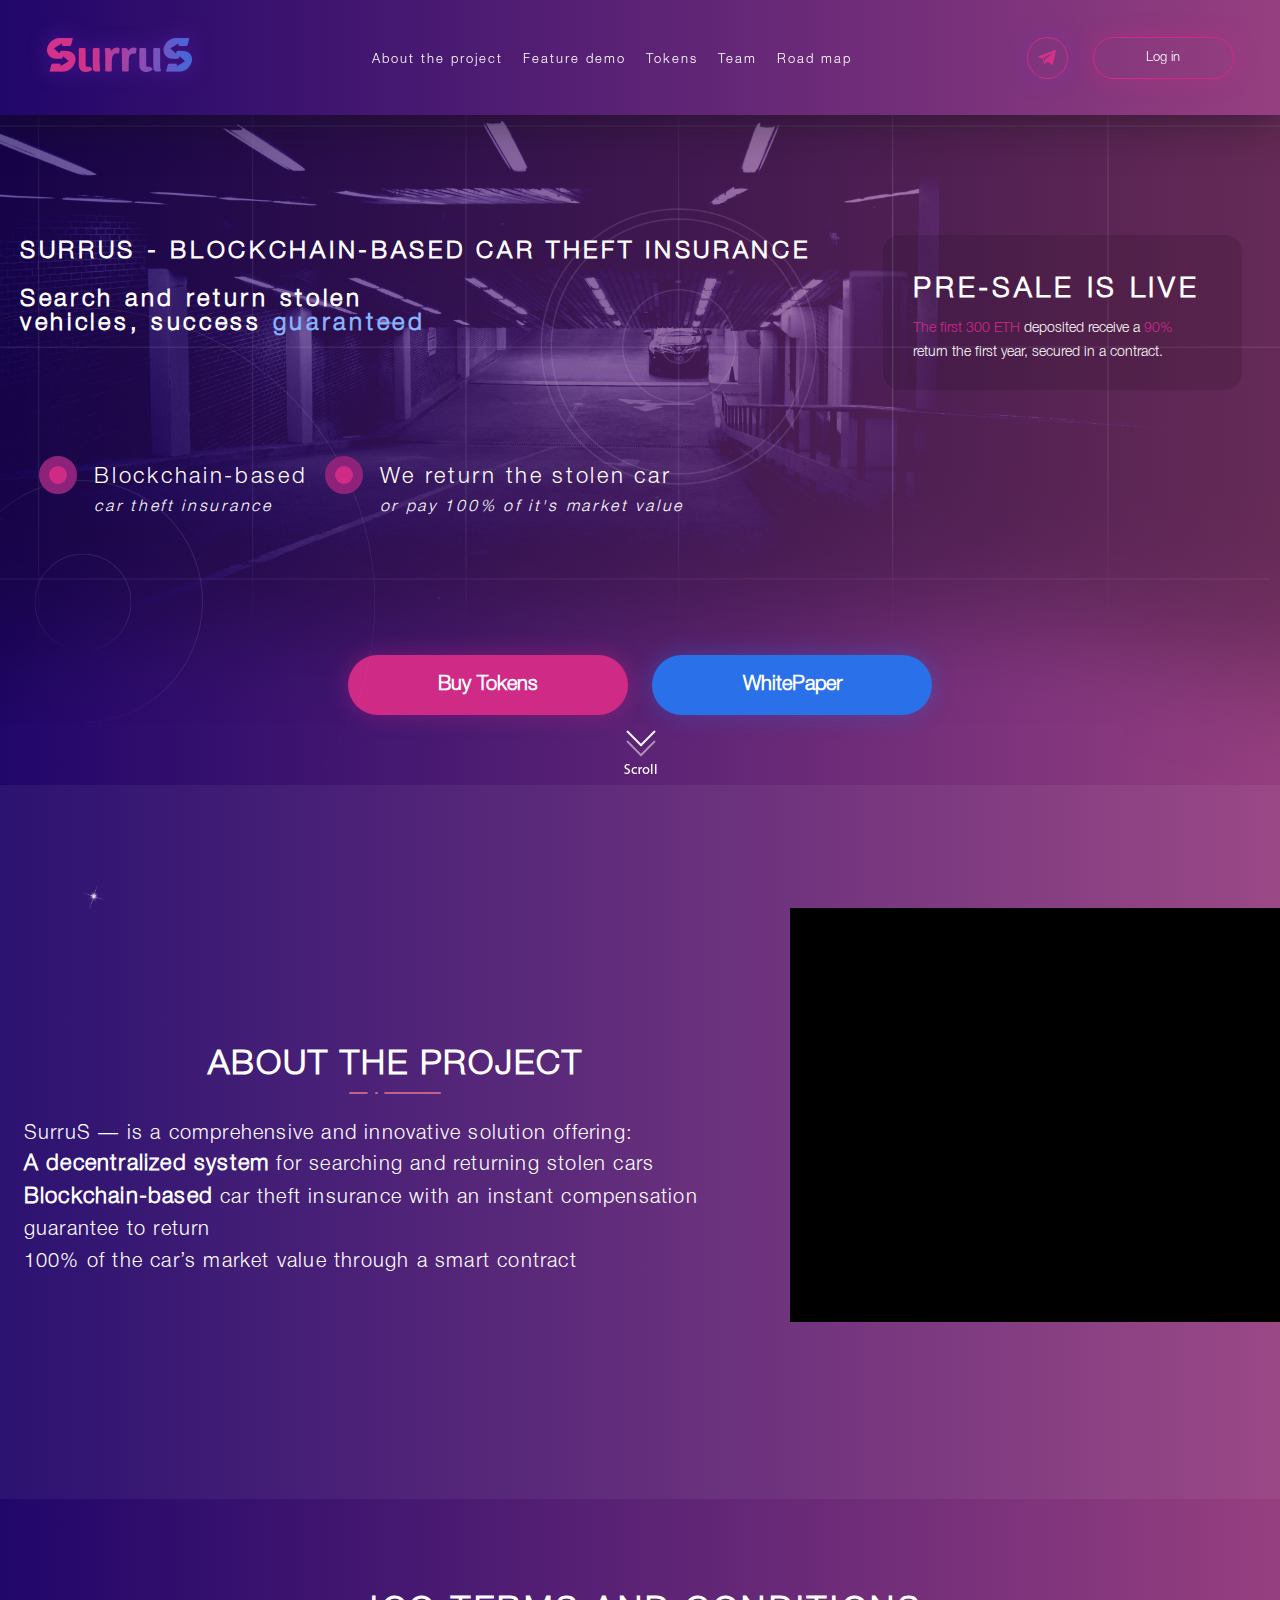
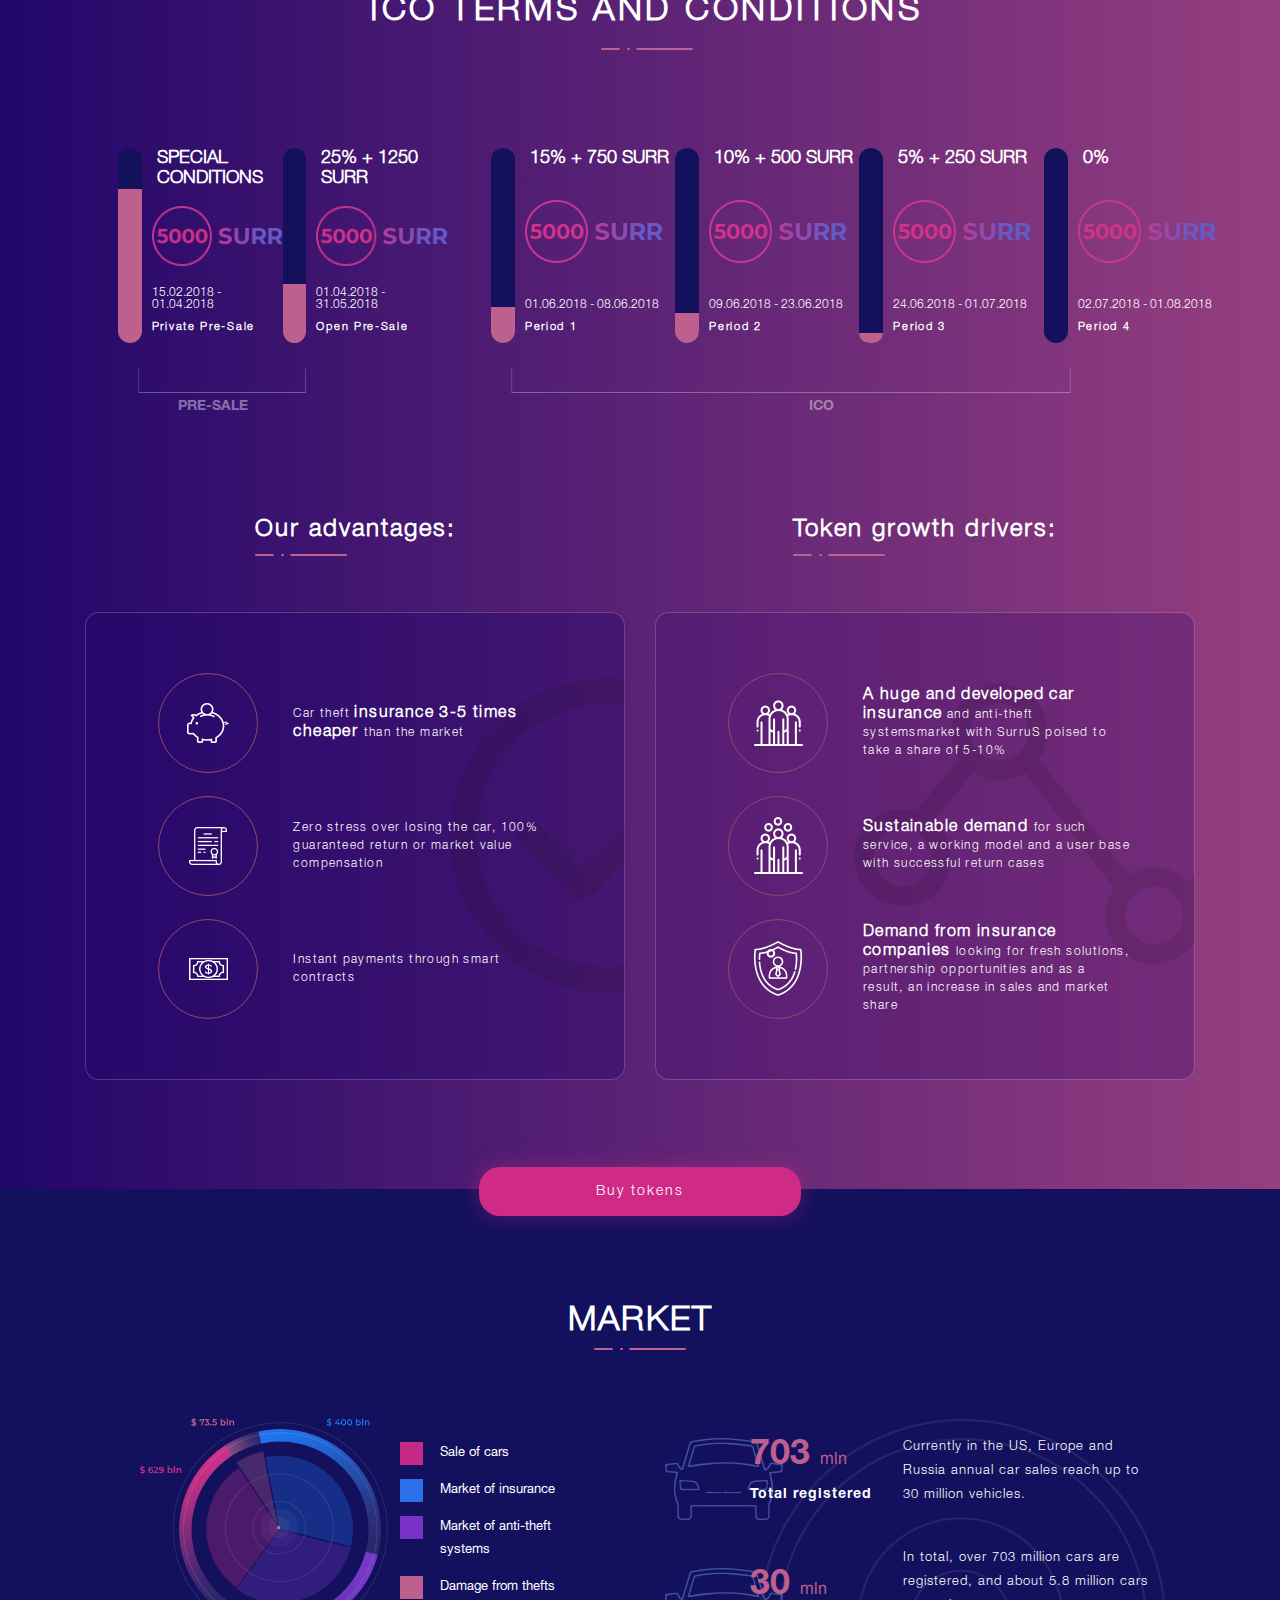
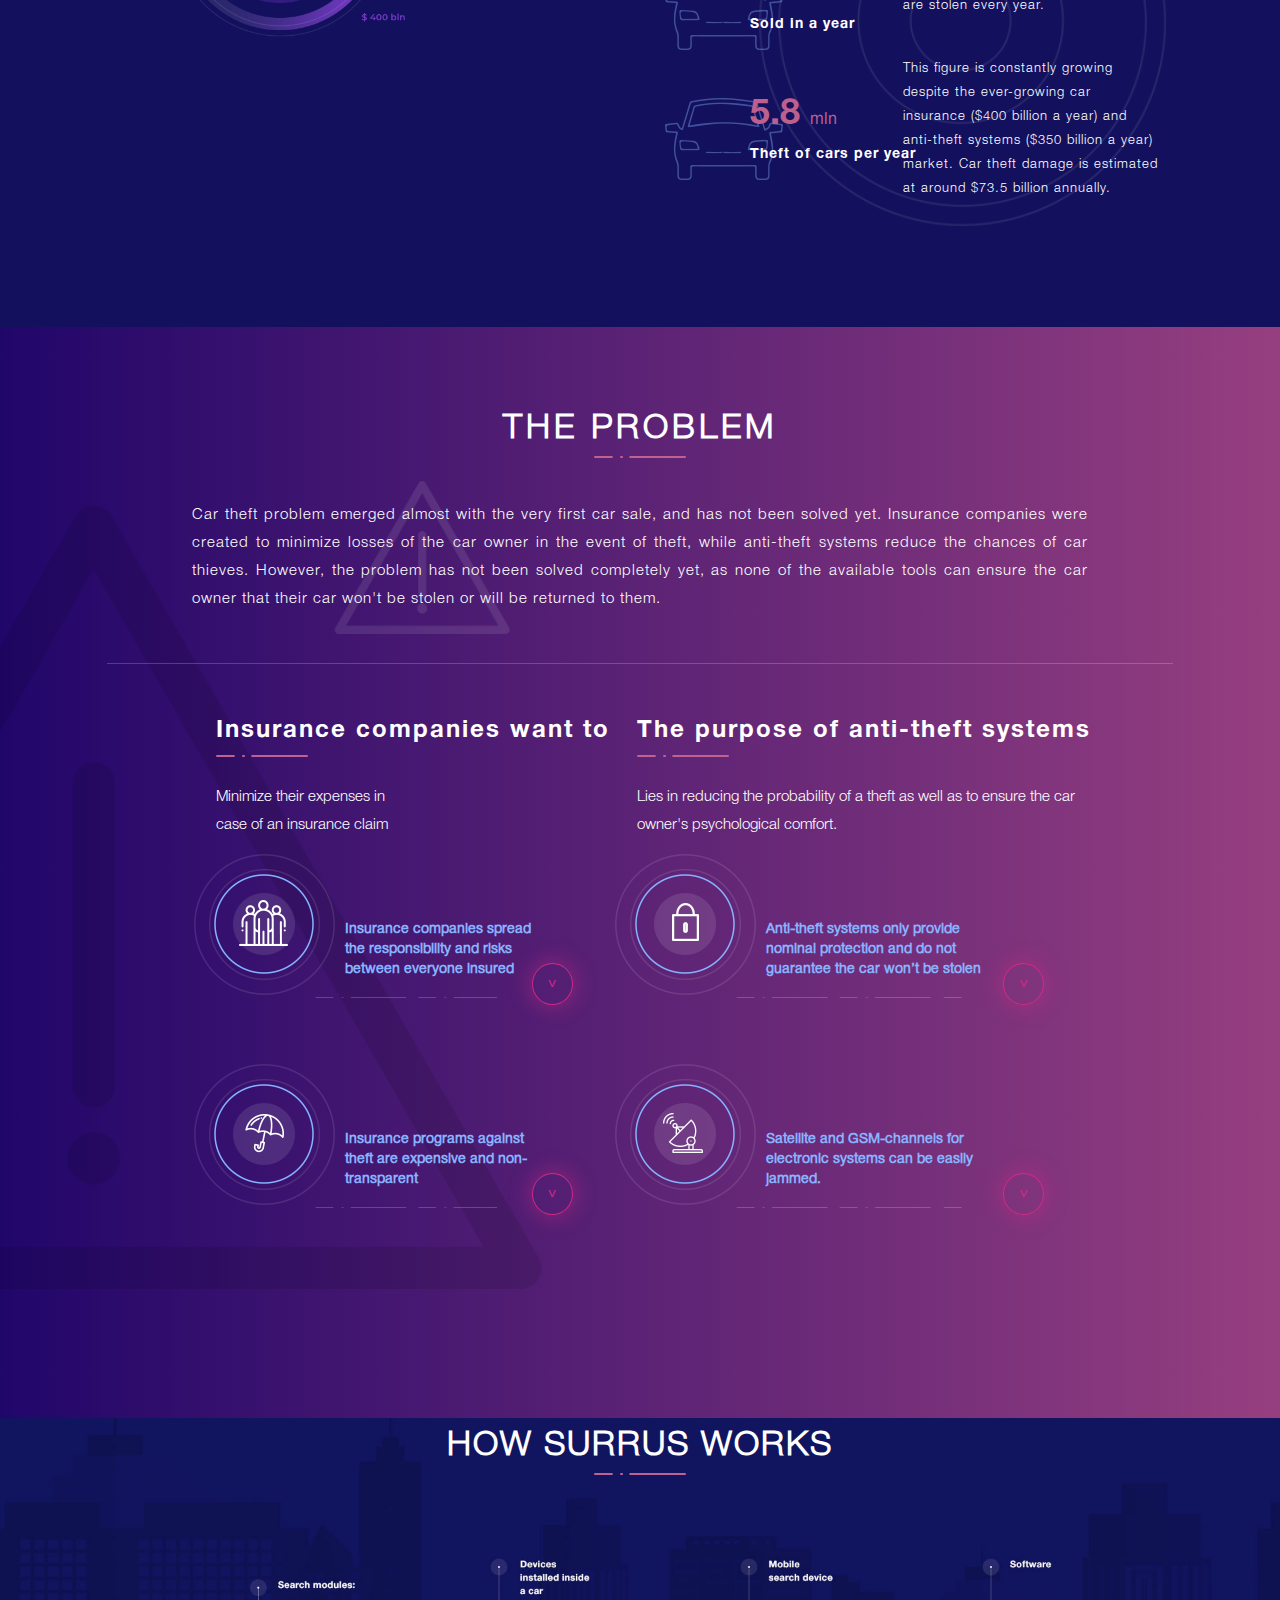
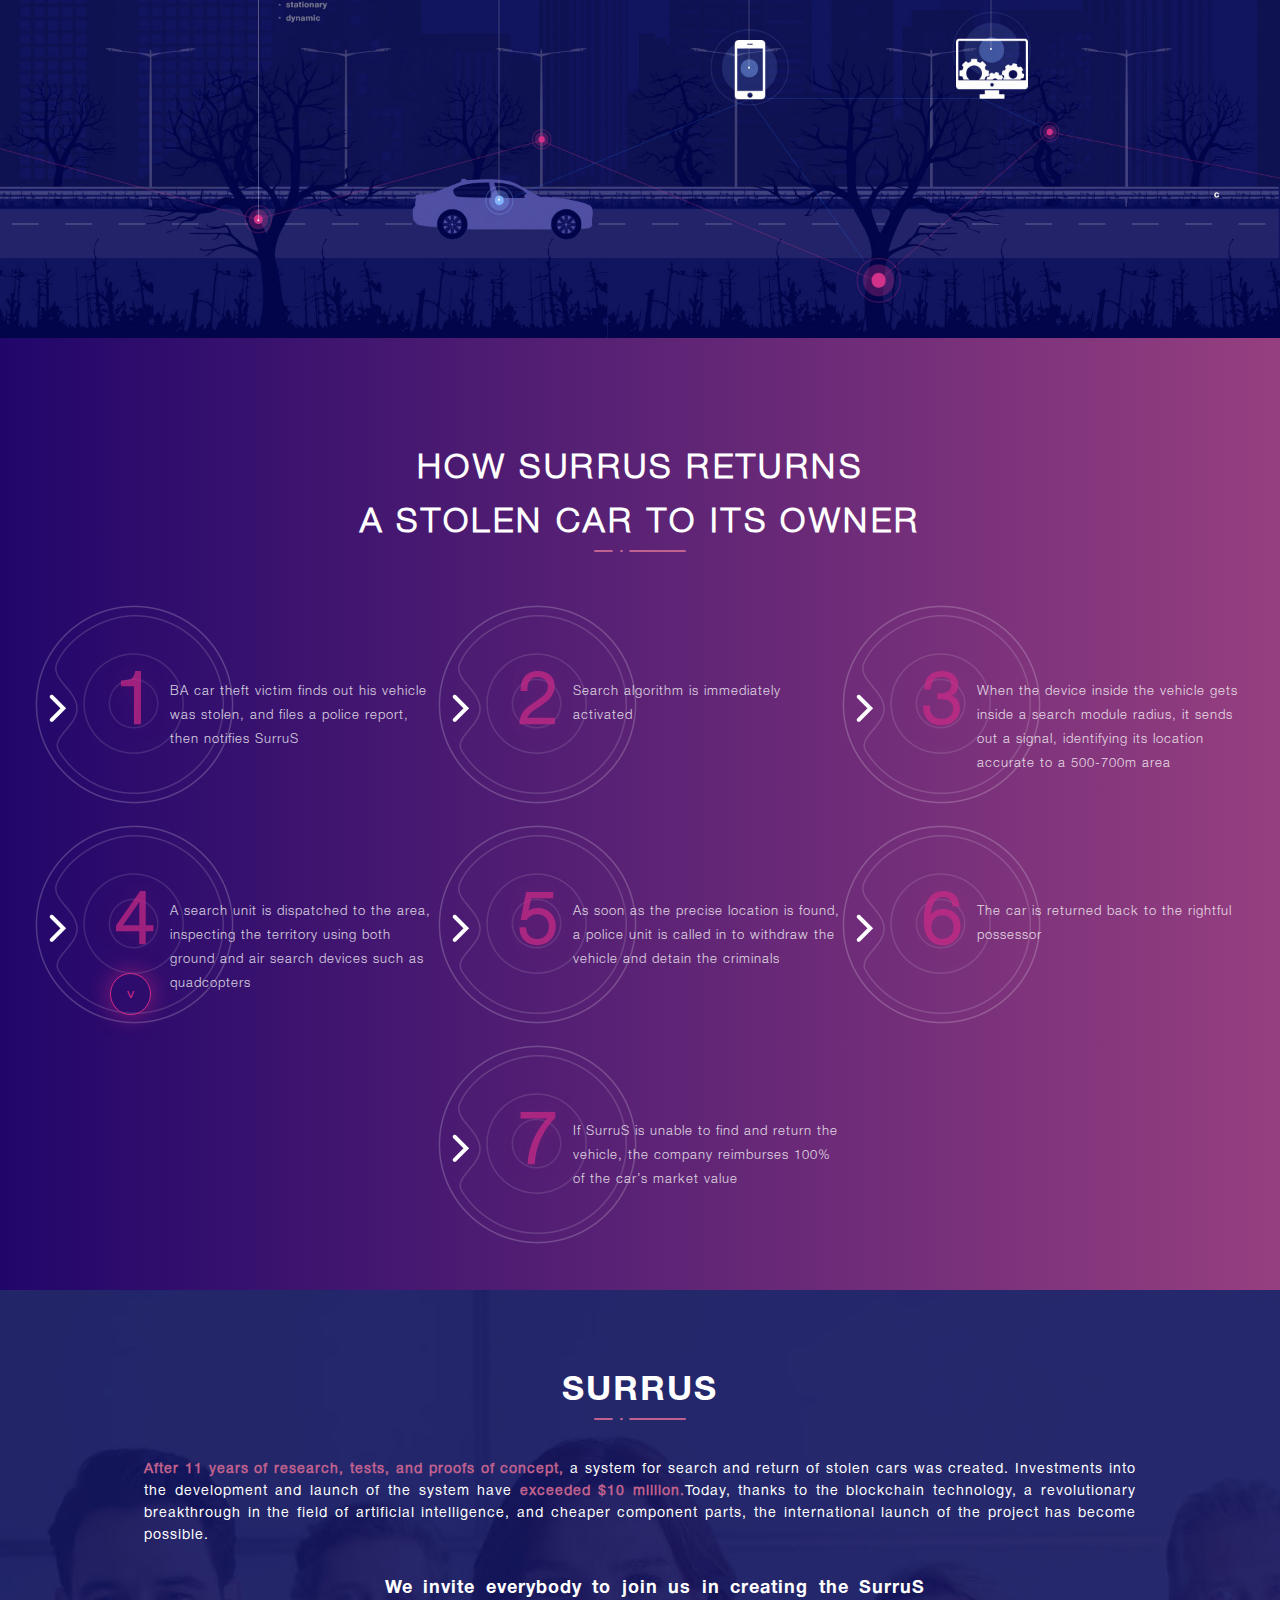
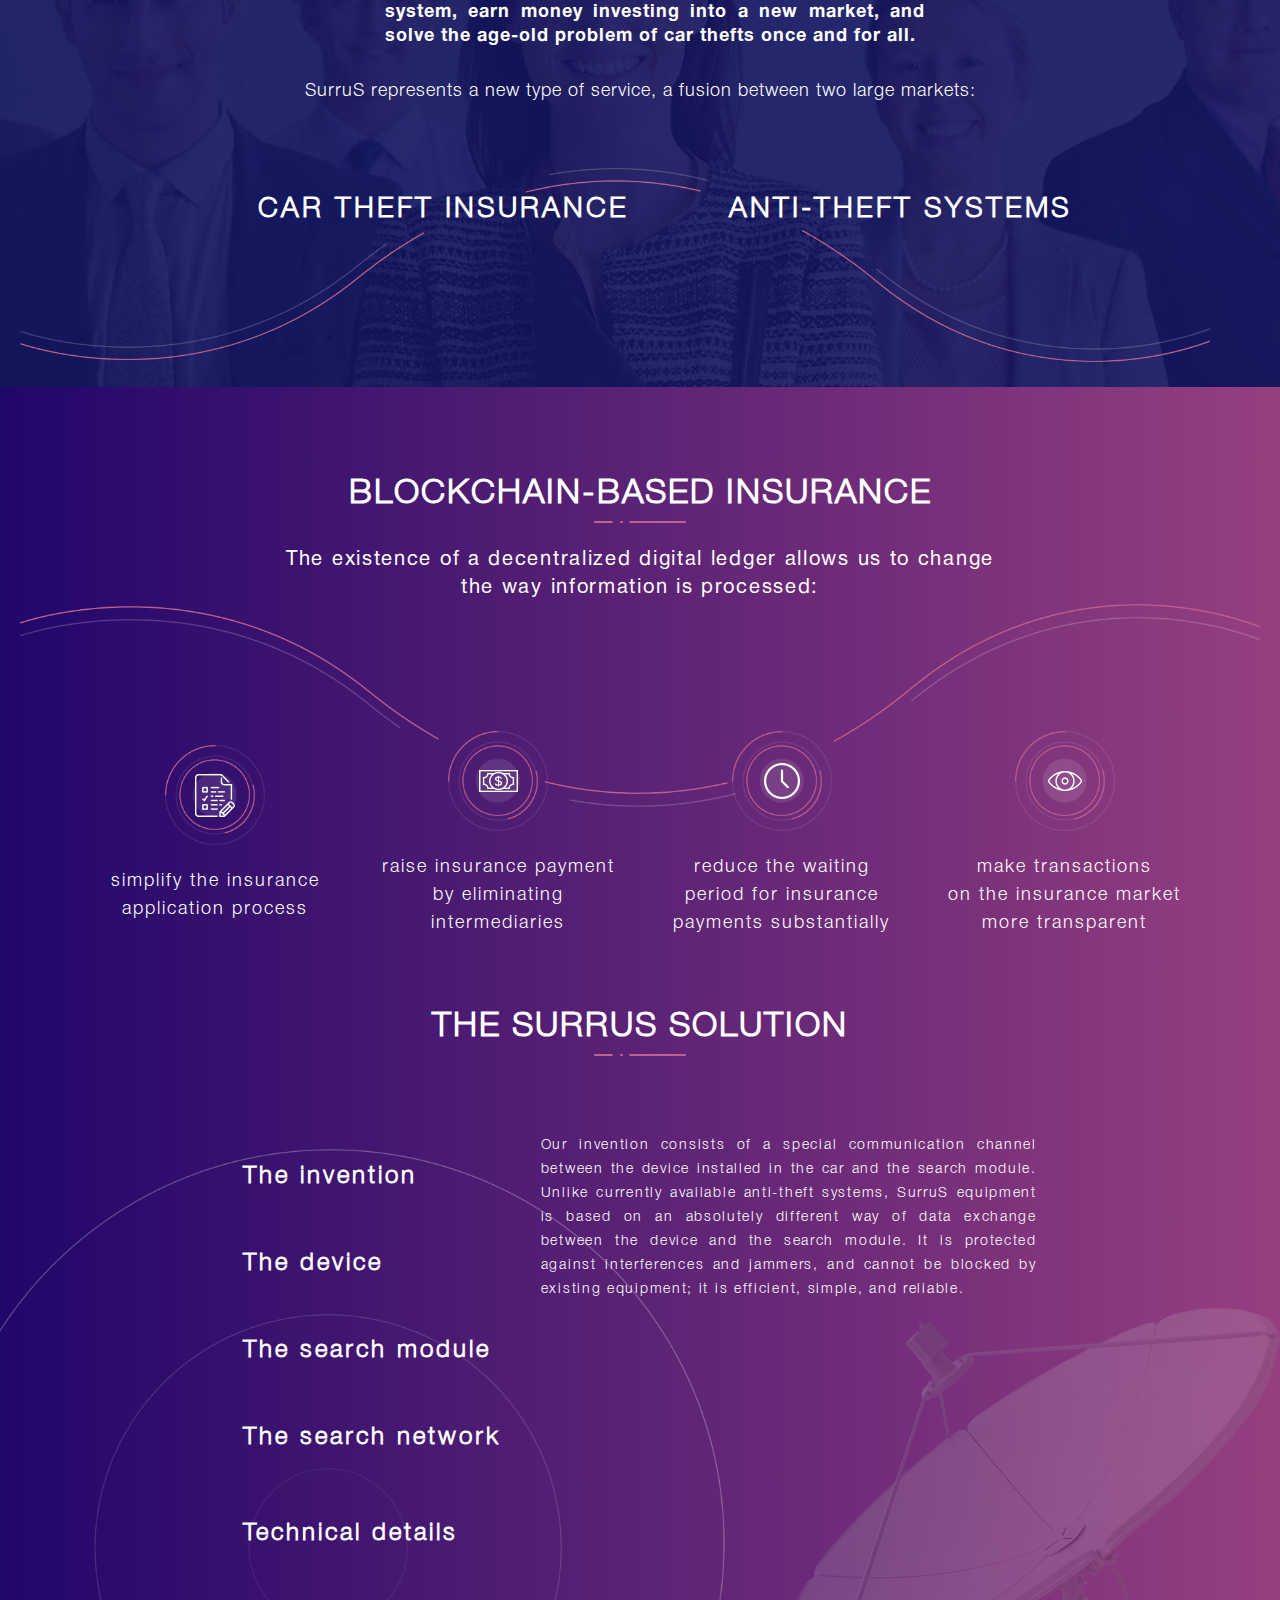
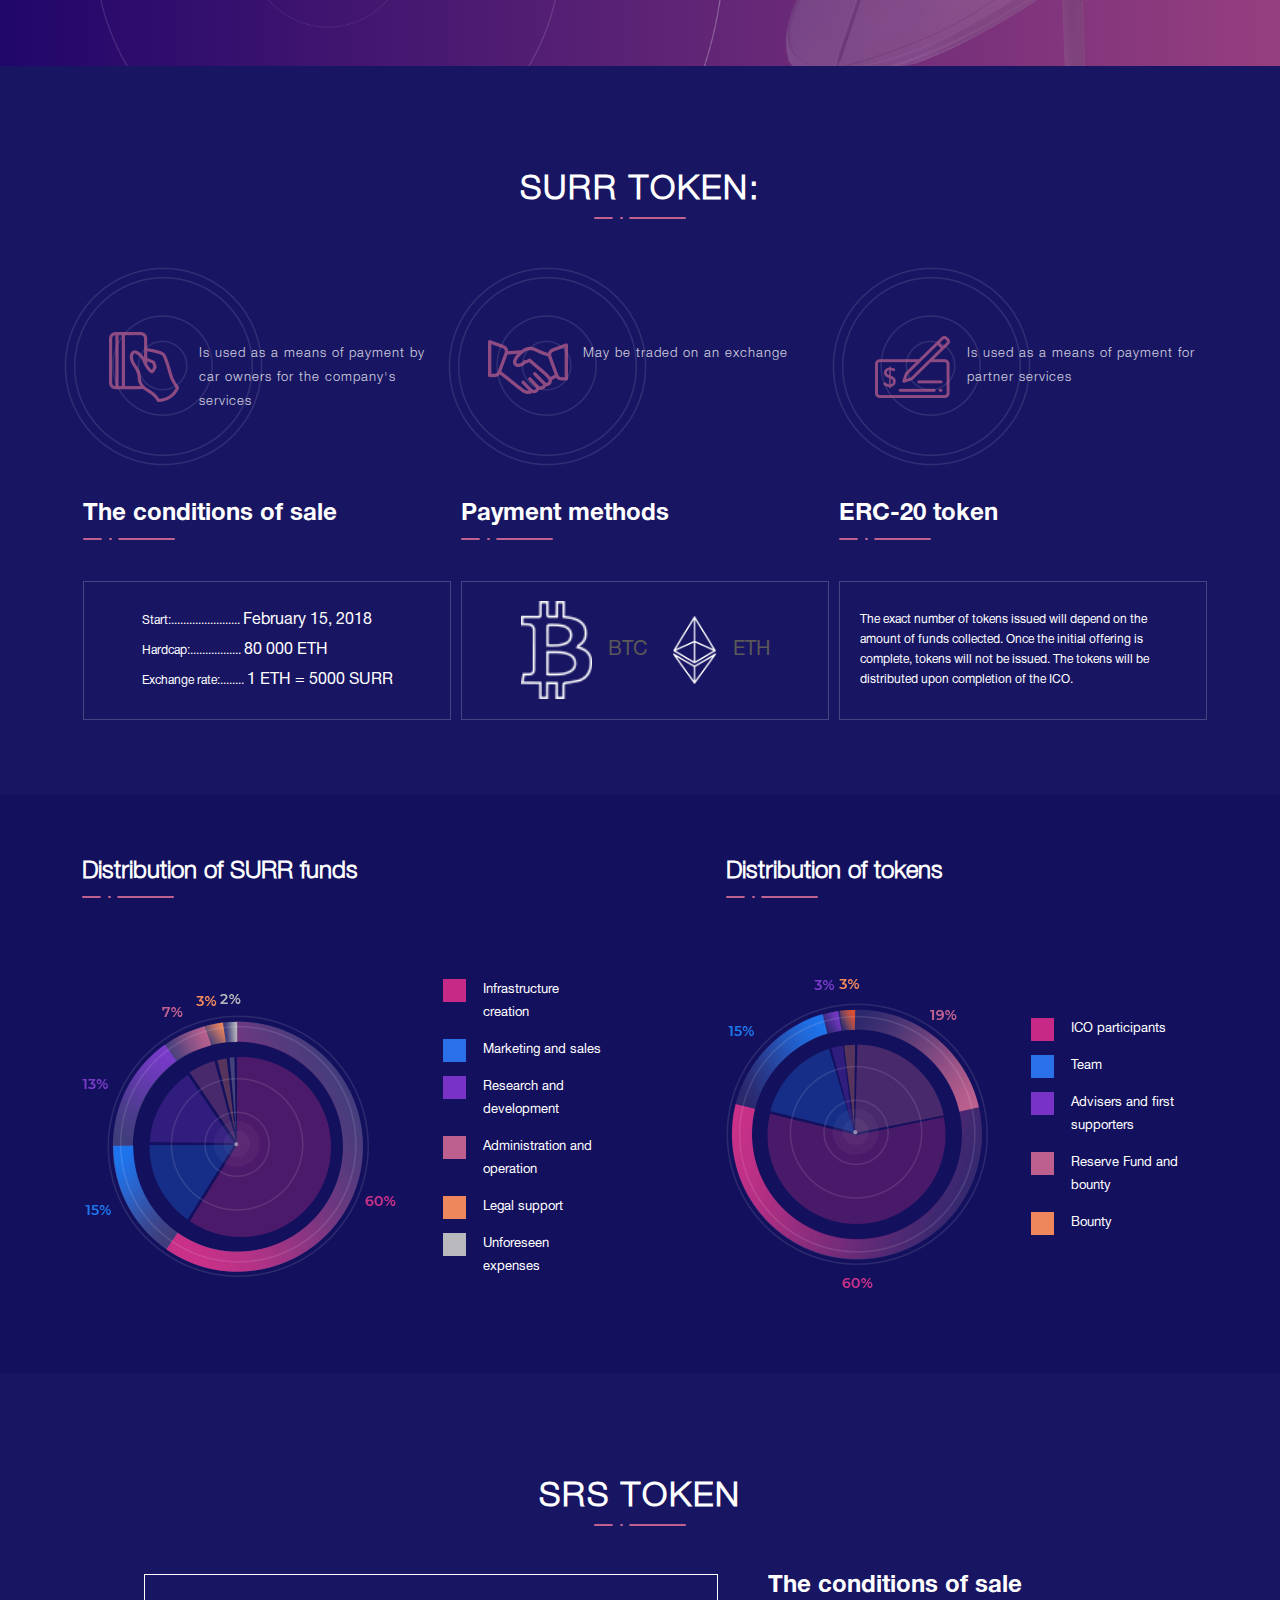
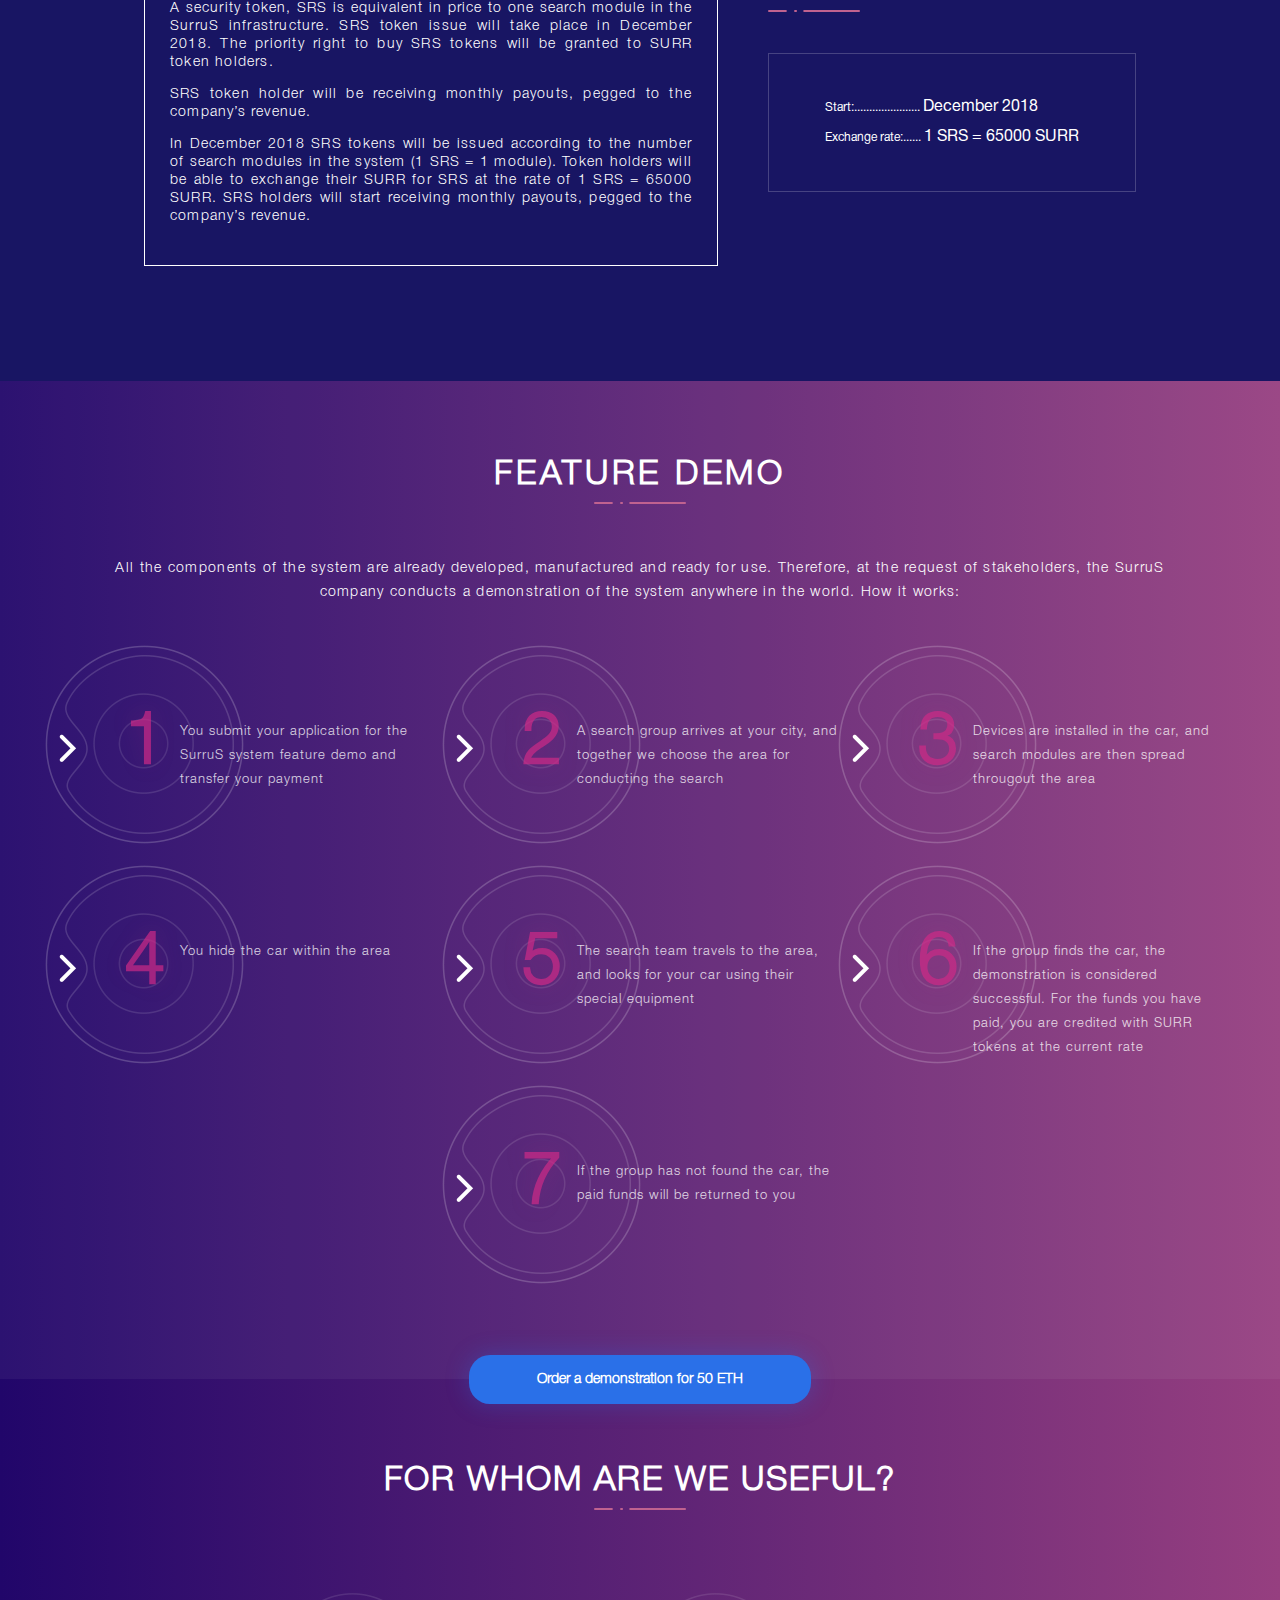
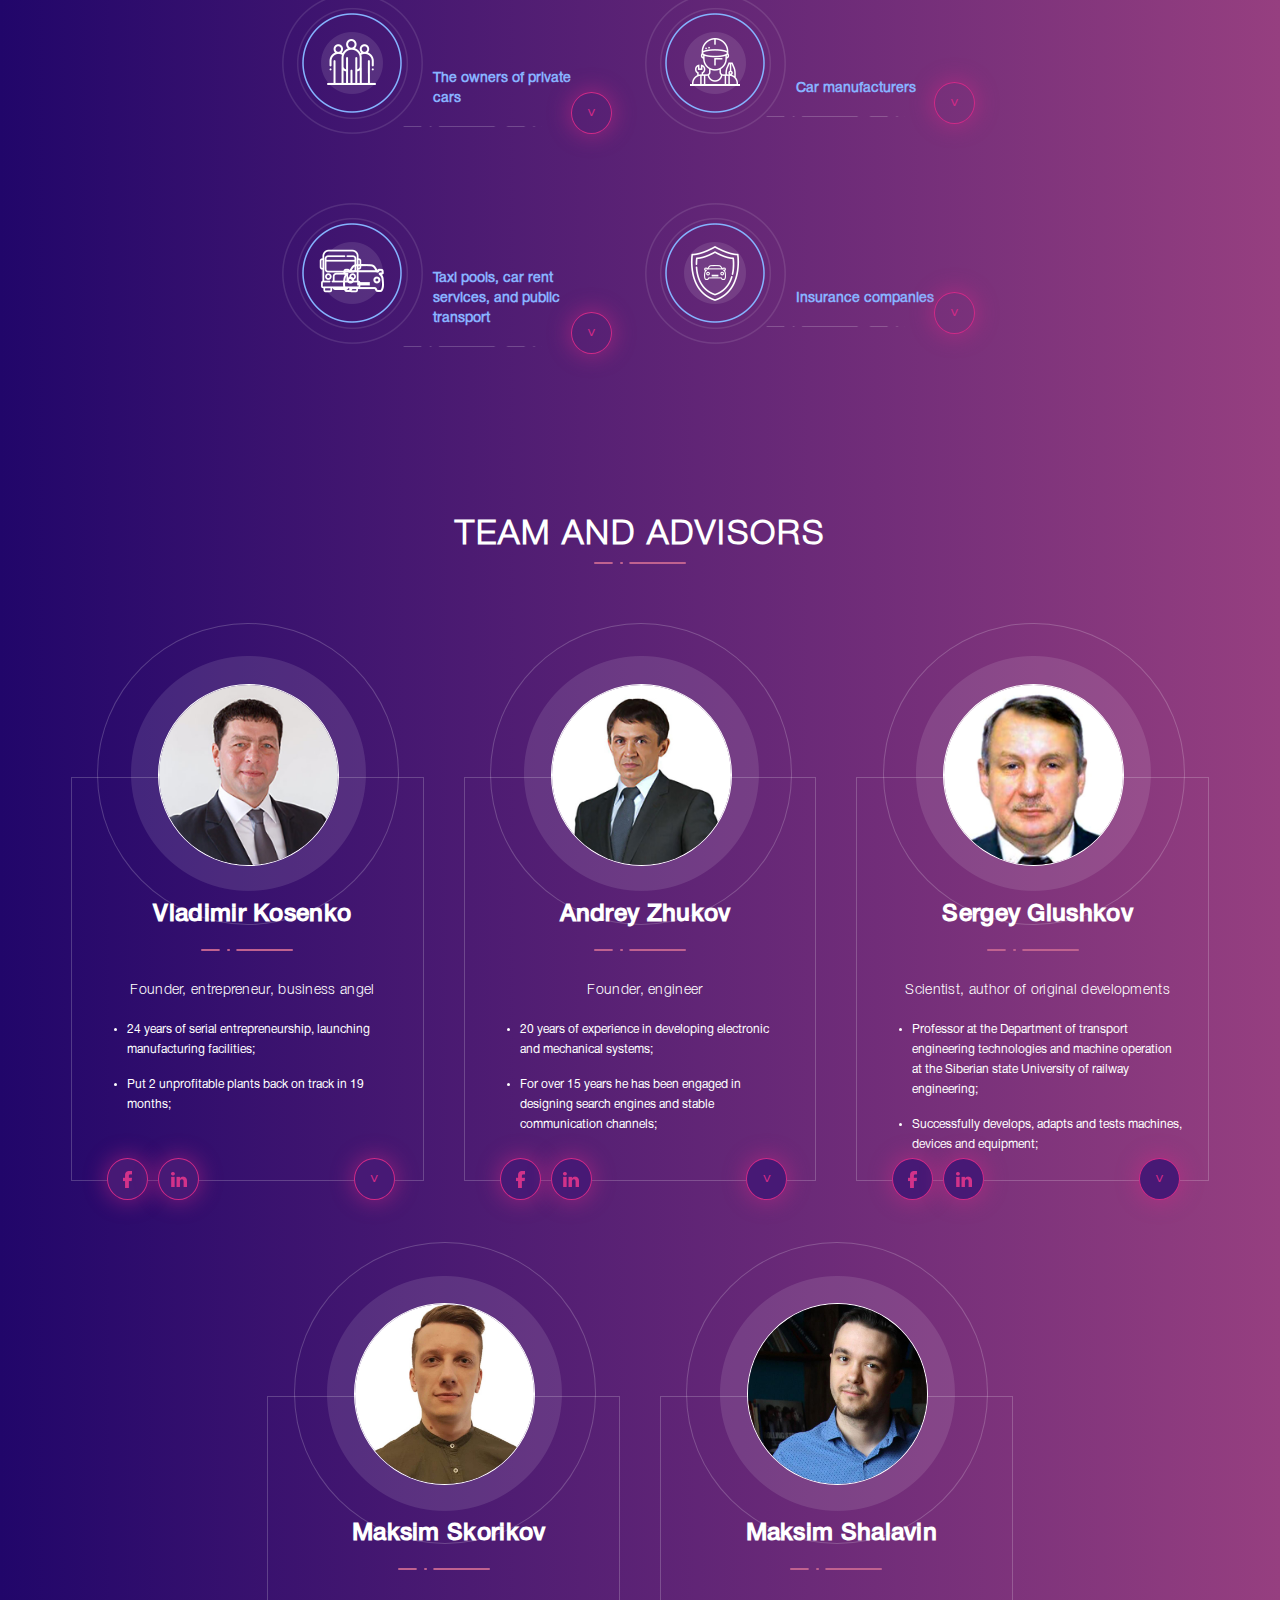
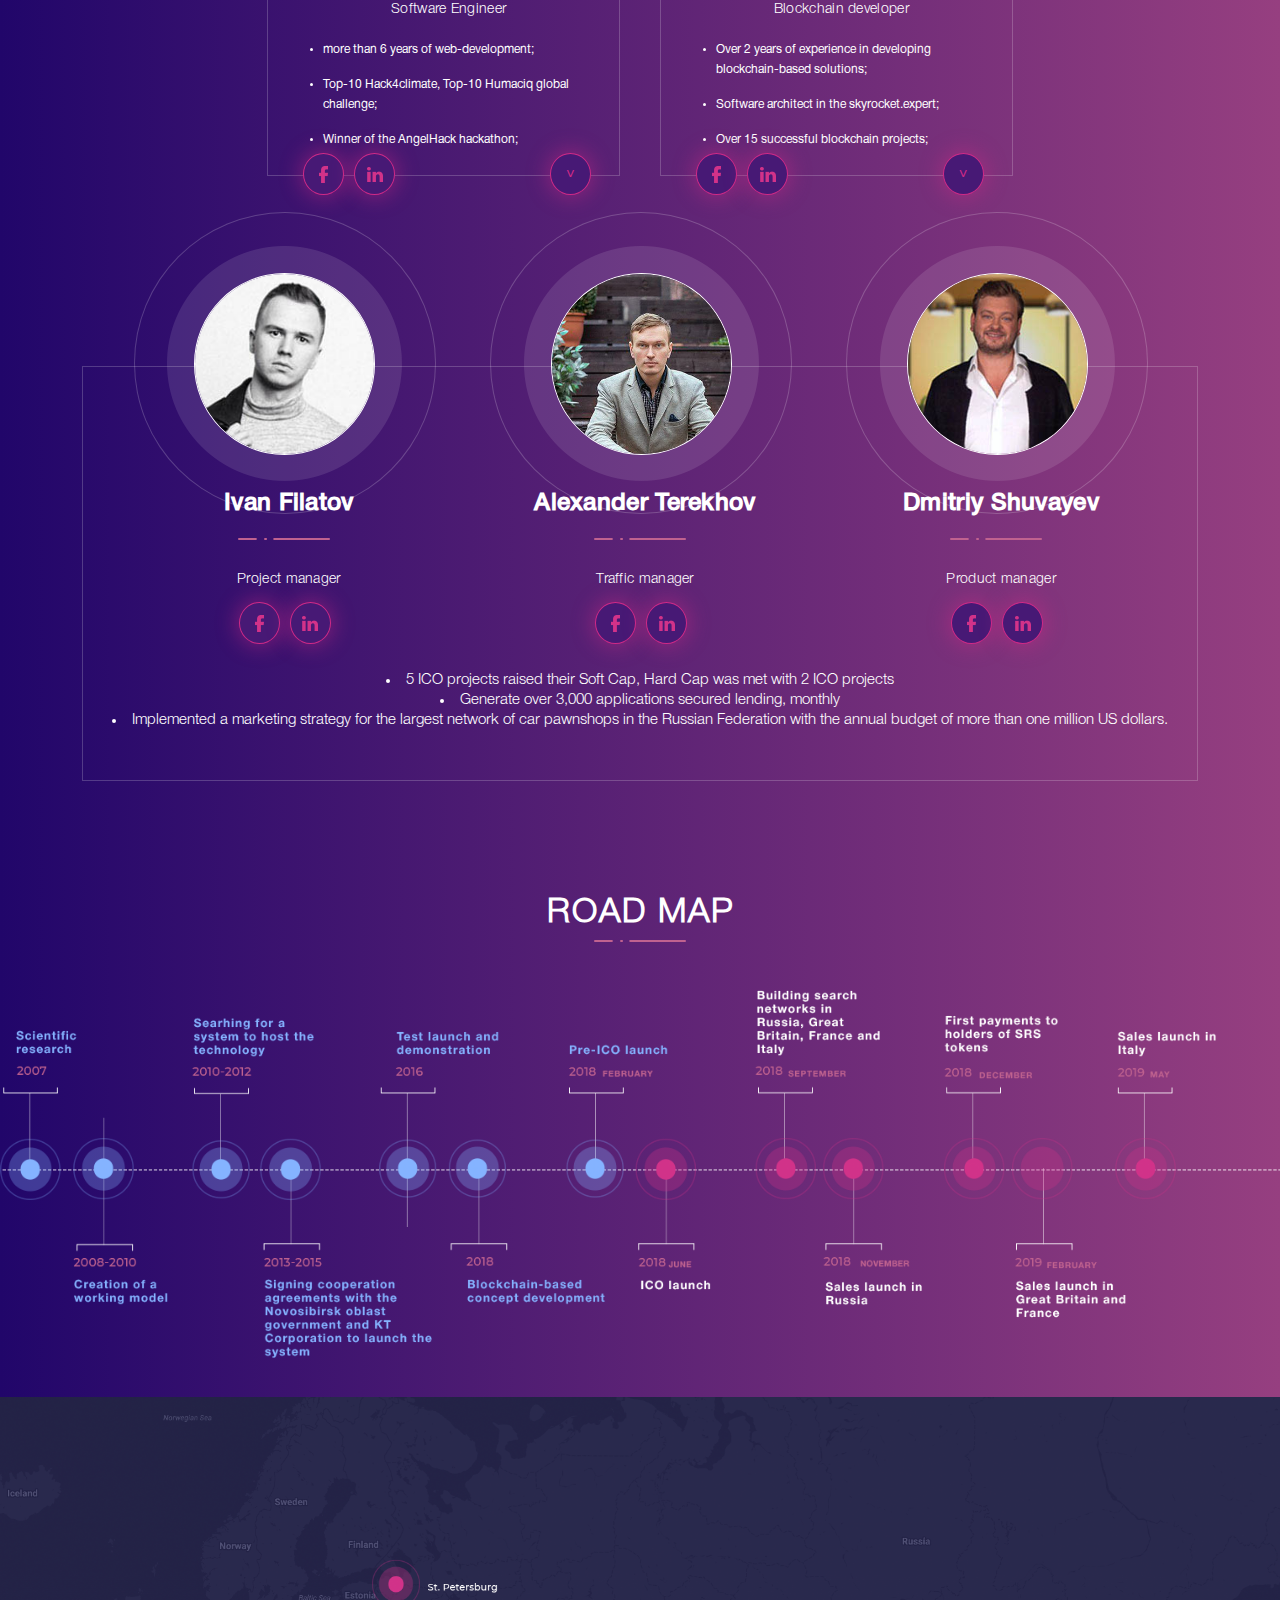
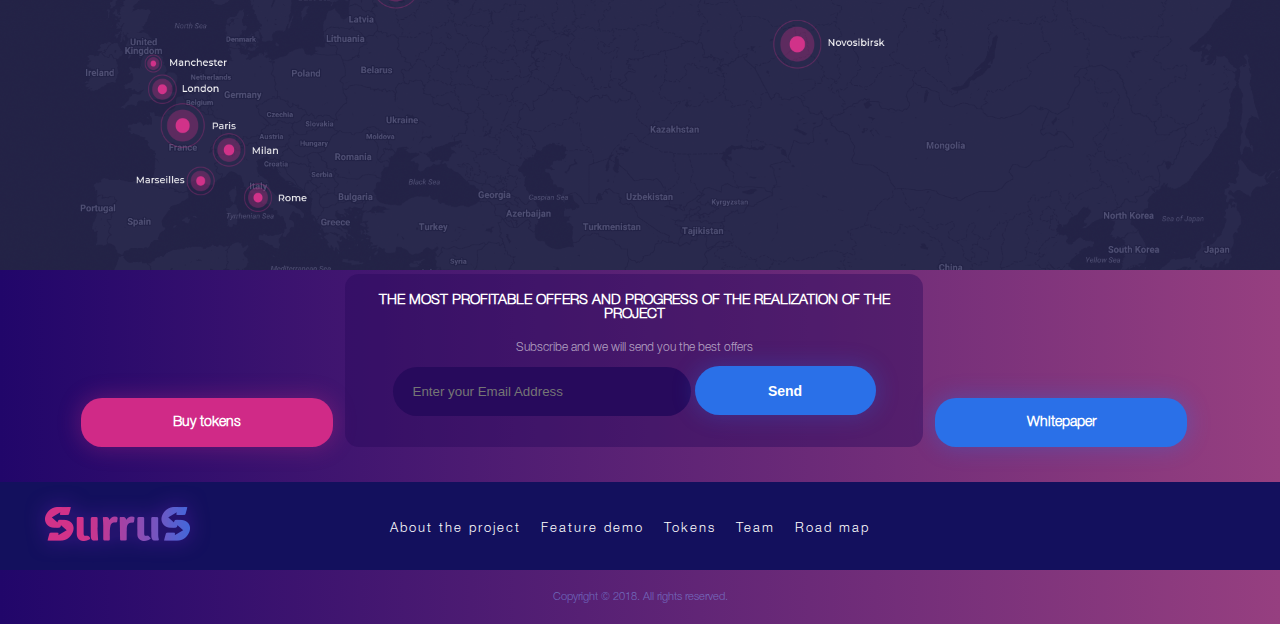
<file: index.html>
<!DOCTYPE html>
<html lang="ru">

<head>
	<meta charset="utf-8">
	<!-- Google Tag Manager -->
	<script>(function (w, d, s, l, i) {
			w[l] = w[l] || []; w[l].push({
				'gtm.start':
					new Date().getTime(), event: 'gtm.js'
			}); var f = d.getElementsByTagName(s)[0],
				j = d.createElement(s), dl = l != 'dataLayer' ? '&l=' + l : ''; j.async = true; j.src =
					'https://www.googletagmanager.com/gtm.js?id=' + i + dl; f.parentNode.insertBefore(j, f);
		})(window, document, 'script', 'dataLayer', 'GTM-5BGK435');</script>
	<!-- End Google Tag Manager -->
	<!-- <meta http-equiv="refresh" content="0; URL='https://surrus.io/'" /> -->
	<meta name="viewport" content="width=device-width,initial-scale=1.0,maximum-scale=1.0, user-scalable=0" class="viewport">
	<link rel="stylesheet" type="text/css" href="css/main.css">
	<link rel="stylesheet" type="text/css" href="fonts/Montserrat.css">
	<link rel="stylesheet" href="fontawesome/css/fontawesome-all.css">
	<script src="https://ajax.googleapis.com/ajax/libs/jquery/2.2.0/jquery.min.js"></script>
			<!-- Global site tag (gtag.js) - Google AdWords: 812655702 --> 
<script async src="https://www.googletagmanager.com/gtag/js?id=AW-812655702"></script> 
<script> 
  window.dataLayer = window.dataLayer || []; 
  function gtag(){dataLayer.push(arguments);} 
  gtag('js', new Date()); 
 
  gtag('config', 'AW-812655702'); 
</script>
<!--  Global site tag (gtag.js) - AdWords: 811794616 -->
<script async src="https://www.googletagmanager.com/gtag/js?id=AW-811794616"></script>
<script>
  window.dataLayer = window.dataLayer || [];
  function gtag(){dataLayer.push(arguments);}
  gtag('js', new Date());

  gtag('config', 'AW-811794616');
</script>
	<title>SurruS</title>
</head>

<body>
	<!-- Google Tag Manager (noscript) -->
	<noscript>
		<iframe src="https://www.googletagmanager.com/ns.html?id=GTM-5BGK435" height="0" width="0" style="display:none;visibility:hidden"></iframe>
	</noscript>
	<!-- End Google Tag Manager (noscript) -->
	<header class="header j-header">
		<div class="container">
			<a href="javascript:;" class="mobile-open j-burger-open-link">
				<div aria-hidden="true" class="fa fa-bars"></div>
			</a>
			<div class="logo">
				<img src="images/logo.png" alt="image" class="logo-img1">
			</div>
			<ul class="header__menu j-header-menu">
				<li class="header-menu__item mobile-close">
					<a href="javascript:;" class="j-burger-close-link">
						<div aria-hidden="true" class="fa fa-times"></div>
					</a>
				</li>
				<li class="header-menu__item">
					<a href="#about" class="header-menu__link j-anchor-link">About the project</a>
				</li>
				<li class="header-menu__item">
					<a href="#potential" class="header-menu__link j-anchor-link">Feature demo</a>
				</li>
				<li class="header-menu__item">
					<a href="#tokens" class="header-menu__link j-anchor-link">Tokens</a>
				</li>
				<li class="header-menu__item">
					<a href="#team" class="header-menu__link j-anchor-link">Team</a>
				</li>
				<li class="header-menu__item">
					<a href="#map" class="header-menu__link j-anchor-link">Road map</a>
				</li>
				<li>
					<a href="https://app.surrus.io/?login" class="login-link">Log in</a>
				</li>
				<li>
					<a href="https://app.surrus.io/?register" class="register-link">Sign up</a>
				</li>
			</ul>
			<div class="header__right">
				<a href="https://t.me/Surrus_ICO_ENG" class="telegram" target="_blank"></a>
				<a href="https://app.surrus.io/?login" class="login-link login-link-desktop">Log in</a>
				<!-- <div class="language">
					<div aria-hidden="true" class="open-language">
						<span>˅</span>
						<ul class="lang-list">
							<li class="lang__item">
								<a href="https://surrus.io/ru" class="lang__link">Ru</a>
							</li>
						</ul>
					</div>
					<div class="lang__active">
						<a href="https://surrus.io">Eng</a>
					</div>

				</div> -->
			</div>
		</div>
	</header>
	<div class="block1">
		<div class="ellipse1">
			<div class="animation">
				<div class="animation2"></div>
			</div>
			<div class="ellipse2"></div>
			<div class="ellipse3"></div>
		</div>
		<div class="container">
			<div class="block1__inner">
				<div class="block1_left">
					<h3 class="decentrelization-system">SurruS - blockchain-based car theft insurance</h3>
					<p class="description-decentrelization-system">Search and return stolen
						<br> vehicles, success
						<span>guaranteed</span>
					</p>
					<div class="block1_left_list">
						<p>Blockchain-based
							<br>
							<span> car theft insurance </span>
						</p>
						<p>We return the stolen car
							<br>
							<span> or pay 100% of it's market value</span>
						</p>
					</div>
				</div>
				<div class="block1_right">
					<h3 class="pre-sale">pre-sale is LIVE</h3>
					<!-- <p>During the private pre-sale we offer special conditions for our early investors. </p> -->
					<p>
						<span>The first 300 ETH </span> deposited receive a
						<span>90%</span> return the first year, secured in a contract.</p>
					<!-- <p>The payouts will be made immediately after the ICO ends on 01.08.2018.</p> -->
				</div>
				<div class="block1__links">
					<a href="https://app.surrus.io/?register" class="colored-link color1 buy-token">Buy Tokens</a>
					<a href="https://surrus.io/whitepaper.pdf" target="_blank" class="colored-link color2">WhitePaper</a>
				</div>
				<!-- <div class="socials">
					<ul class="socials-list">
						<li class="socials-list__item">
							<a href="https://www.facebook.com/SurrusICO-360847044418317/">
								<i class="fab fa-facebook"></i>
							</a>
						</li>
						<li class="socials-list__item">
							<a href="https://twitter.com/SurruS_ICO">
								<i class="fab fa-twitter"></i>
							</a>
						</li>
						<li class="socials-list__item">
							<a href="https://www.linkedin.com/company/18540466/">
								<i class="fab fa-linkedin"></i>
							</a>
						</li>
						<li class="socials-list__item">
							<a href="https://bitcointalk.org/index.php?topic=3185887.msg32999417#msg32999417">
								<i class="fab fa-bitcoin"></i>
							</a>
						</li>
						<li class="socials-list__item">
							<a href="https://github.com/surrustoken/surrus">
								<i class="fab fa-github"></i>
							</a>
						</li>
						<li class="socials-list__item">
							<a href="https://medium.com/@SurruS_ICO">
								<i class="fab fa-medium"></i>
							</a>
						</li>
						<li class="socials-list__item">
							<a href="https://golos.io/@surrus.ico" class="social-icon-desctop">
								<img src="images/golos-icon.png" width="22" height="22" class="social-icon">
							</a>
							<a href="https://golos.io/@surrus.ico" class="social-icon-mobile">
								<img src="images/golos-icon-mobile.png" width="22" height="22" class="social-icon">
							</a>
						</li>
						<li class="socials-list__item">
							<a href="https://steemit.com/@surrus.ico/feed" class="social-icon-desctop">
								<img src="images/steemit-icon.png" width="22" height="22" class="social-icon">
							</a>
							<a href="https://steemit.com/@surrus.ico/feed" class="social-icon-mobile">
								<img src="images/steemit-icon-mobile.png" width="22" height="22" class="social-icon">
							</a>
						</li>
					</ul>
				</div> -->
			</div>
			<a href="#about" class="mouse-link j-anchor-link">
				<div aria-hidden="true"></div>
			</a>
		</div>
	</div>
	<div id="about" class="block2">
		<div class="container">
			<div class="block2_left">
				<h2 class="block-title">About the project</h2>
				<div class="block2_left__about">
					<p>SurruS — is a comprehensive and innovative solution offering:</p>
					<ul class="about-proect">
						<li>
							<span>A decentralized system</span> for searching and returning stolen cars</li>
						<li>
							<span>Blockchain-based</span> car theft insurance with an instant compensation guarantee to return
							<br>100% of the car’s market value through a smart contract</li>
					</ul>
				</div>
				<!-- <div class="condition-part">Funds Raised</div>
				<div class="text-part">from soft cap to pre-sale </div>
				<div class="graphics__item graphics__item1">
					<div class="proc">
						<div class="line"></div>
					</div>
					<div class="sum">
						<p>
							107 eth
						</p>
						<p>
							300 eth
						</p>
					</div>
				</div> -->
			</div>
			<div class="block2_right">
				<iframe width="560" height="315" src="https://www.youtube.com/embed/OY52AOgQmH4" frameborder="0" allow="autoplay; encrypted-media"
				 allowfullscreen></iframe>
			</div>

		</div>
	</div>
	<div class="block3">
		<div class="container">
			<div class="block-title">ICO terms and conditions
			</div>
			<div class="graphics">
				<div class="graphics__left">

					<div class="graphics__body">
						<div class="graphics-list">
							<div class="graphics__item graphics__item1">
								<div class="proc">
									<div class="line"></div>
								</div>
								<div class="graphic_item_right-part">
									<div class="condition-part height1">special
										<br>conditions</div>
									<div class="img-part">
										<img src="images/5000surr.png" alt="">
									</div>
									<div class="text-part">
										<p>15.02.2018 - 01.04.2018 </p>
										<br>
										<p>private pre-Sale</p>
									</div>
								</div>
							</div>
							<div class="graphics__item graphics__item2">
								<div class="proc">
									<div class="line"></div>
								</div>
								<div class="graphic_item_right-part">
									<div class="condition-part height1">25% + 1250 SURR</div>
									<div class="img-part">
										<img src="images/5000surr.png" alt="">
									</div>
									<div class="text-part">
										<p>01.04.2018 - 31.05.2018</p>
										<br>
										<p>open pre-Sale</p>
									</div>
								</div>
							</div>
						</div>
					</div>
					<div class="title">Pre-Sale</div>
				</div>
				<div class="graphics__right">

					<div class="graphics__body">
						<div class="graphics-list">
							<div class="graphics__item graphics__item3">
								<div class="proc">
									<div class="line"></div>
								</div>
								<div class="graphic_item_right-part">
									<div class="condition-part height1">15% + 750 SURR</div>
									<div class="img-part">
										<img src="images/5000surr.png" alt="">
									</div>
									<div class="text-part">
										<p>01.06.2018 - 08.06.2018</p>
										<br>
										<p>period 1</p>
									</div>
								</div>
							</div>
							<div class="graphics__item graphics__item4">
								<div class="proc">
									<div class="line"></div>
								</div>
								<div class="graphic_item_right-part">
									<div class="condition-part height1">10% + 500 SURR</div>
									<div class="img-part">
										<img src="images/5000surr.png" alt="">
									</div>
									<div class="text-part">
										<p>09.06.2018 - 23.06.2018</p>
										<br>
										<p>period 2</p>
									</div>
								</div>
							</div>
							<div class="graphics__item graphics__item5">
								<div class="proc">
									<div class="line"></div>
								</div>
								<div class="graphic_item_right-part">
									<div class="condition-part height1">5% + 250 SURR</div>
									<div class="img-part">
										<img src="images/5000surr.png" alt="">
									</div>
									<div class="text-part">
										<p>24.06.2018 - 01.07.2018</p>
										<br>
										<p>period 3</p>
									</div>
								</div>
							</div>
							<div class="graphics__item graphics__item6">
								<div class="proc">
									<div class="line"></div>
								</div>
								<div class="graphic_item_right-part">
									<div class="condition-part height1">0%</div>
									<div class="img-part">
										<img src="images/5000surr.png" alt="">
									</div>
									<div class="text-part">
										<p>02.07.2018 - 01.08.2018</p>
										<br>
										<p>period 4</p>
									</div>
								</div>
							</div>
						</div>
					</div>
					<div class="title">Ico</div>
				</div>
			</div>
			<div class="advantages">
				<div class="advantages__left">
					<div class="title">Our advantages:
					</div>
					<ul class="advantages-list">
						<li class="advantages__item">
							<div class="advantages-icon"></div>
							<p>Car theft
								<span> insurance 3-5 times cheaper </span> than the market
							</p>
						</li>
						<li class="advantages__item">
							<div class="advantages-icon advantages-icon2"></div>
							<p>Zero stress over losing the car, 100% guaranteed return or market value compensation</p>
						</li>
						<li class="advantages__item">
							<div class="advantages-icon advantages-icon3"></div>
							<p>Instant payments through smart contracts </p>
						</li>
					</ul>
				</div>
				<div class="advantages__right">
					<div class="title">Token growth drivers:</div>
					<ul class="advantages-list">
						<li class="advantages__item">
							<div class="advantages-icon advantages-icon4"></div>
							<p>
								<span>A huge and developed car insurance</span> and anti-theft systemsmarket with SurruS poised to take a share of 5-10%</p>
						</li>
						<li class="advantages__item">
							<div class="advantages-icon advantages-icon5"></div>
							<p>
								<span> Sustainable demand </span> for such service, a working model and a user base with successful return cases</p>
						</li>
						<li class="advantages__item">
							<div class="advantages-icon advantages-icon6"></div>
							<p>
								<span>Demand from insurance companies </span>looking for fresh solutions, partnership opportunities and as a result, an
								increase in sales and market share </p>
						</li>
					</ul>
				</div>
			</div>
			<a href="https://app.surrus.io/?register" class=" pink-link j-popup-link3 buy-token">Buy tokens </a>
		</div>
	</div>
	<div class="block4">
		<div class="container">
			<div class="block-title">Market</div>
			<div class="block4__body">
				<div class="block4__left">
					<div>
						<img src="images/diagram.png" width="427" height="354" alt="image">
					</div>
					<ul class="colors-list">
						<li class="colors__item color1">Sale of cars</li>
						<li class="colors__item color2">Market of insurance</li>
						<li class="colors__item color3">Market of anti-theft systems</li>
						<li class="colors__item color4">Damage from thefts</li>
					</ul>
				</div>
				<div class="block4__right">
					<div class="number-blocks">
						<div class="number-block">
							<div class="auto">
								<p class="quantity">703
									<span>mln</span>
								</p>
								<p class="description-quantity">Total registered</p>
							</div>
						</div>
						<div class="number-block">
							<div class="auto">
								<p class="quantity">30
									<span>mln</span>
								</p>
								<p class="description-quantity">Sold in a year</p>
							</div>
						</div>
						<div class="number-block">
							<div class="auto">
								<p class="quantity">5.8
									<span>mln</span>
								</p>
								<p class="description-quantity">Theft of cars per year</p>
							</div>
						</div>
					</div>
					<div class="description-number-blocks">
						<p>Currently in the US, Europe and Russia annual car sales reach up to 30 million vehicles.
						</p>
						<p>In total, over 703 million cars are registered, and about 5.8 million cars are stolen every year.
						</p>
						<p>This figure is constantly growing despite the ever-growing car insurance ($400 billion a year) and anti-theft systems
							($350 billion a year) market. Car theft damage is estimated at around $73.5 billion annually.
						</p>
					</div>
				</div>
			</div>
		</div>
	</div>
	<div id="problem" class="block5">
		<div class="container">
			<div class="block-title">The problem
			</div>
			<p class="block5__p">
				Car theft problem emerged almost with the very first car sale, and has not been solved yet. Insurance companies were created
				to minimize losses of the car owner in the event of theft, while anti-theft systems reduce the chances of car thieves.
				However, the problem has not been solved completely yet, as none of the available tools can ensure the car owner that
				their car won't be stolen or will be returned to them.
			</p>
			<div class="goals">
				<div class="goals__block">
					<div class="title">Insurance companies want to</div>
					<div class="subtitle">Minimize their expenses in&nbsp;
						<br>case of an insurance claim</div>
					<ul class="block_with_icon-list">
						<li class="goals__item">
							<div class="goals-item__wrap">
								<div class="icon-goal"></div>
								<div class="text-goal">
									<p class="title-goal">Insurance companies spread the responsibility and risks between everyone insured </p>
									<div class="hidden-text">
										<p class="goal-hidden hidden">Rates are calculated in such a way that the total amount of potential insurance claims exceeds the amount of payment
											for insurance events. Thus the car owners who haven’t had an insured event cover the company's expenses on insurance
											claims. That is why their rates are so high and can run up to 10% of the car’s worth, annually.
										</p>
									</div>
									<div class="open-element">˅</div>
								</div>
							</div>
						</li>
						<li class="goals__item">
							<div class="goals-item__wrap">
								<div class="icon-goal"></div>
								<div class="text-goal">
									<p class="title-goal"> Insurance programs against theft are expensive and non-transparent </p>
									<div class="hidden-text">
										<p>Insurance programs designed to cover thefts only do exist, but their price is almost the same as a theft+damage
											insurance package. Besides, this type of insurance is valid only if the car is equipped with an anti-theft alarm
											system that further drives insurer's expenses up. Moreover, the contract often contains a set of additional conditions
											which may become a pretext for refusing to pay in case of an insured event.
										</p>
									</div>
									<div class="open-element">˅</div>
								</div>
							</div>
						</li>
					</ul>
				</div>
				<div class="goals__block">
					<div class="title">The purpose of anti-theft systems
					</div>
					<div class="subtitle">Lies in reducing the probability of a theft as well as to ensure the car owner's psychological comfort. </div>
					<ul class="block_with_icon-list">
						<li class="goals__item">
							<div class="goals-item__wrap">
								<div class="icon-goal"></div>
								<div class="text-goal">
									<p class="title-goal">Anti-theft systems only provide nominal protection and do not guarantee the car won’t be stolen </p>
									<div class="hidden-text">
										<p>Mechanical and electronic devices protect only from non-professional car thieves. Professionals have special tools
											for breaking in any system. For this reason, superior anti-theft systems only increase the time that car thieves
											spend on breaking into the car, but do not prevent theft itself.</p>
									</div>
									<div class="open-element">˅</div>
								</div>
							</div>
						</li>
						<li class="goals__item">
							<div class="goals-item__wrap">
								<div class="icon-goal"></div>
								<div class="text-goal">
									<p class="title-goal">Satellite and GSM-channels for electronic systems can be easily jammed. </p>
									<div class="hidden-text">
										<p> The black market is ripe with all the devices for jamming the signals on these frequencies, allowing car thieves
											to easily block out protection systems of this type.</p>
									</div>
									<div class="open-element">˅</div>
								</div>
							</div>
						</li>
					</ul>
				</div>
			</div>
		</div>
	</div>
	<div class="block6">
		<div class="block-title">How SurruS works</div>
		<img src="images/pic1.jpg" alt="image">
	</div>
	<div class="block7">
		<div class="container">
			<div class="block-title"> How SurruS returns
				<br> a stolen car to its owner
			</div>
			<div class="block7-list">
				<div class="blocklist__item">
					<span class="number-stage">1</span>
					<p>ВA car theft victim finds out his vehicle was stolen, and files a police report, then notifies SurruS</p>
				</div>
				<div class="blocklist__item">
					<span class="number-stage">2</span>
					<p>Search algorithm is immediately activated</p>
				</div>
				<div class="blocklist__item">
					<span class="number-stage">3</span>
					<p>When the device inside the vehicle gets inside a search module radius, it sends out a signal, identifying its location
						accurate to a 500-700m area
					</p>
				</div>
				<div class="blocklist__item">
					<p class="user-participation hidden-text">All the users of the system can partake in the search operations along with the SurruS search teams. If the volunteer
						manages to find the stolen vehicle first, he’ll receive the reward.</p>
					<div class="open-element">˄</div>
					<span class="number-stage">4</span>
					<p>A search unit is dispatched to the area, inspecting the territory using both ground and air search devices such as quadcopters
					</p>
				</div>
				<div class="blocklist__item">
					<span class="number-stage">5</span>
					<p>As soon as the precise location is found, a police unit is called in to withdraw the vehicle and detain the criminals</p>
				</div>
				<div class="blocklist__item">
					<span class="number-stage">6</span>
					<p>The car is returned back to the rightful possessor</p>
				</div>
				<div class="blocklist__item">
					<span class="number-stage">7</span>
					<p>If SurruS is unable to find and return the vehicle, the company reimburses 100% of the car’s market value </p>
				</div>

			</div>
		</div>
	</div>




	<div class="block10">
		<div class="container">
			<div class="block-title">SurruS</div>
			<p class="first">
				<span>After 11 years of research, tests, and proofs of concept,</span> a system for search and return of stolen cars was created.
				Investments into the development and launch of the system have
				<span>exceeded $10 million.</span>Today, thanks to the blockchain technology, a revolutionary breakthrough in the field of
				artificial intelligence, and cheaper component parts, the international launch of the project has become possible.</p>
			<p class="second">We invite everybody to join us in creating the SurruS system, earn money investing into a new market, and solve the age-old
				problem of car thefts once and for all.</p>
			<p class="last">SurruS represents a new type of service, a fusion between two large markets: </p>
			<div class="two-market">
				<p>car theft insurance</p>
				<div class="centr-bridge">
					<img src="images/bridge.png" alt="">
				</div>
				<p>anti-theft systems</p>
			</div>
		</div>
	</div>
	<div class="block8 block8b">
		<div class="container">
			<div class="block-title">Blockchain-based insurance</div>
			<div class="block8__p">The existence of a decentralized digital ledger allows us to change
				<br> the way information is processed:</div>
			<div class="block8-list">
				<div class="block8__item">
					<div class="block8-item__wrap">
						<div class="blockchain">
							<img src="images/blockchain-icon.png" alt="">
						</div>
						<span>simplify the insurance
							<br> application process</span>
					</div>
				</div>
				<div class="block8__item">
					<div class="block8-item__wrap">
						<div class="blockchain">
							<img src="images/dolar.png" alt="">
						</div>
						<span>raise insurance payment
							<br> by eliminating intermediaries </span>
					</div>
				</div>
				<div class="centr-bridge">
					<img src="images/bridge-again.png" alt="">
				</div>
				<div class="block8__item">
					<div class="block8-item__wrap">
						<div class="blockchain">
							<img src="images/clock.png" alt="">
						</div>
						<span>reduce the waiting
							<br>period for insurance
							<br>payments substantially </span>
					</div>
				</div>
				<div class="block8__item">
					<div class="block8-item__wrap">
						<div class="blockchain">
							<img src="images/eye.png" alt="">
						</div>
						<span>make transactions
							<br>on the insurance market
							<br>more transparent </span>
					</div>
				</div>
			</div>
		</div>
	</div>
	<div id="solution" class="block9">
		<div class="container">
			<div class="block-title">The SurruS solution</div>

			<div class="block9-list wrapper-tab">
				<div class="tabs">
					<span class="tab">The invention</span>
					<span class="tab">The device</span>
					<span class="tab">The search module</span>
					<span class="tab">The search network</span>
					<span class="tab">Technical details</span>
				</div>
				<div class="tab-content">
					<div class="tab_item">
						<div class="inner-block">
							<p>Our invention consists of a special communication channel between the device installed in the car and the search module.
								Unlike currently available anti-theft systems, SurruS equipment is based on an absolutely different way of data exchange
								between the device and the search module. It is protected against interferences and jammers, and cannot be blocked
								by existing equipment; it is efficient, simple, and reliable. </p>
						</div>
					</div>
					<div class="tab_item">
						<div class="inner-block">
							<p>The device installed in the car does not transfer data by itself; therefore, it cannot be easily pinpointed through
								its signal. It does not rely on satellite and mobile communication channels, so its signal cannot be jammed, intercepted,
								or changed. The device is not broadcasting any data, most of the time it lies dormant, rarely getting out of sleep
								to send a quick “here I am” when and if it comes into the radius of a search module and hears its identifier.</p>
						</div>
					</div>
					<div class="tab_item">
						<div class="inner-block">
							<p>A SurruS search module is a small device hidden in the city's infrastructure: traffic lights, hollow posts, couplings
								of electric cables, advertising structures, under roofs of houses, pavilions, garages, etc. The search module network
								covers the key traffic points - federal and regional highways, all exits from the city, railway crossings, bridges,
								junctions, garage parking, etc. Selective placement makes setting up a network easier. In particular, 300-1000 modules
								would be enough for Paris, about 700-1200 for London. </p>
						</div>
					</div>
					<div class="tab_item">
						<div class="inner-block">
							<p>Communication range between the search module and the device depends on local conditions and ranges from 100m if the
								stolen car is inside a metal container or a concrete hideout, up to 250m in city conditions, and up to 700m in an
								open space. Small operation range of a search module is compensated by creation of our own stationary network that
								does not depend on satellite communication and mobile provider networks. </p>
						</div>
					</div>
					<div class="tab_item">
						<div class="inner-block">
							<p>It is impossible to create a "smart" jammer for a signal of this technology, using resources that are available to
								the public, that is. The signal can only be jammed by broadband jammers and used by the military, special services
								and law enforcement. However, the work of such jammer is detected by a search module and if the module fails to connect
								with the device inside the car, then the system will detect the stolen car by the signals from the jammer itself.</p>
							<p>Technology protocols are secret and there is an additional anti-crack protection level in the solution, the so-called
								technology drift that makes any attempts to crack the code useless. Even if thieves manage to get ahold of one device,
								they won't be able to create a crack for the whole technology, as there are several kinds of devices differing in
								type, shape, and placement. One car may have several devices installed, including dummies, and it's impossible to
								distinguish the real device from fake, as none of them transfer signals by itself, but only respond to requests from
								the search module. As soon as the device responds, or a jammer is detected, a search group gets the first coordinates
								and the stolen car can be found easily. </p>
						</div>
					</div>
				</div>
			</div>

		</div>
	</div>

	<div id="tokens" class="block12">
		<div class="container">
			<div class="block-title">SURR token: </div>
			<div class="block12-list">
				<div class="blocklist__item">
					<span class="number-stage"></span>
					<p> Is used as a means of payment by car owners for the company's services</p>
				</div>
				<div class="blocklist__item">
					<span class="number-stage"></span>
					<p>May be traded on an exchange</p>
				</div>
				<div class="blocklist__item">
					<span class="number-stage"></span>
					<p>Is used as a means of payment for partner services </p>
				</div>
			</div>
			<div class="block12__line first">
				<div class="block12__inBlock">
					<div class="title"> The conditions of sale </div>
					<div class="block12__inBlock-inner">
						<div class="shedule">
							<p class="conditions">Start:.......................
								<span>February 15, 2018</span>
							</p>
							<p class="conditions">Hardcap:.................
								<span>80 000 ETH</span>
							</p>
							<p class="conditions">Exchange rate:........
								<span>1 ETH = 5000 SURR </span>
							</p>
						</div>
					</div>
				</div>
				<div class="block12__inBlock">
					<div class="title"> Payment methods</div>
					<div class="block12__inBlock-inner">
						<div class="payment first">
							<img src="images/pay1.png" alt="">
							<span>BTC</span>
						</div>
						<div class="payment last">
							<img src="images/pay2.png" alt="">
							<span>ETH</span>
						</div>
					</div>
				</div>
				<div class="block12__inBlock">
					<div class="title"> ERC-20 token</div>
					<div class="block12__inBlock-inner">
						<p>The exact number of tokens issued will depend on the amount of funds collected. Once the initial offering is complete,
							tokens will not be issued. The tokens will be distributed upon completion of the ICO.</p>
					</div>
				</div>
			</div>
		</div>
	</div>

	<div class="block12a">
		<div class="container">
			<div class="block12a__line">
				<div class="block12a__inBlock">
					<div class="title">Distribution of SURR funds </div>
					<div class="block12a__distribution">
						<img src="images/pic2.png" alt="image">
						<ul class="colors-list">
							<li class="colors__item color1">Infrastructure creation</li>
							<li class="colors__item color2">Marketing and sales</li>
							<li class="colors__item color3">Research and development</li>
							<li class="colors__item color4">Administration and operation</li>
							<li class="colors__item color5">Legal support</li>
							<li class="colors__item color6">Unforeseen expenses</li>
						</ul>
					</div>
				</div>
				<div class="block12a__inBlock">
					<div class="title">Distribution of tokens</div>
					<div class="block12a__distribution">
						<img src="images/pic3.png" alt="image">
						<ul class="colors-list">
							<li class="colors__item color1">ICO participants</li>
							<li class="colors__item color2">Team</li>
							<li class="colors__item color3">Advisers and first supporters</li>
							<li class="colors__item color4">Reserve Fund and bounty</li>
							<li class="colors__item color5">Bounty</li>
						</ul>
					</div>
				</div>
			</div>
		</div>
	</div>
	<div class="block12 block12-srs">
		<div class="container">
			<div class="block-title">SRS Token</div>
			<div class="block12__line first">

				<div class="token-srs-description">
					<p> A security token, SRS is equivalent in price to one search module in the SurruS infrastructure. SRS token issue will
						take place in December 2018. The priority right to buy SRS tokens will be granted to SURR token holders.</p>
					<p>SRS token holder will be receiving monthly payouts, pegged to the company’s revenue.</p>
					<p>In December 2018 SRS tokens will be issued according to the number of search modules in the system (1 SRS = 1 module).
						Token holders will be able to exchange their SURR for SRS at the rate of 1 SRS = 65000 SURR. SRS holders will start
						receiving monthly payouts, pegged to the company’s revenue.</p>
				</div>
				<div class="block12__inBlock">
					<div class="title"> The conditions of sale </div>
					<div class="block12__inBlock-inner">
						<div class="shedule">
							<p class="conditions">Start:......................
								<span>December 2018</span>
							</p>
							<p class="conditions">Exchange rate:......
								<span>1 SRS = 65000 SURR </span>
							</p>
						</div>
					</div>
				</div>

			</div>
		</div>
	</div>
	<div id="potential" class="block11">
		<div class="container">
			<div class="block-title">Feature demo</div>
			<p class="subtitle-direction">All the components of the system are already developed, manufactured and ready for use. Therefore, at the request of stakeholders,
				the SurruS
				<br>company conducts a demonstration of the system anywhere in the world. How it works:</p>
			<div class="block7-list">
				<div class="blocklist__item">
					<span class="number-stage">1</span>
					<p>You submit your application for the SurruS system feature demo and transfer your payment</p>
				</div>
				<div class="blocklist__item">
					<span class="number-stage">2</span>
					<p>A search group arrives at your city, and together we choose the area for conducting the search</p>
				</div>
				<div class="blocklist__item">
					<span class="number-stage">3</span>
					<p> Devices are installed in the car, and search modules are then spread througout the area</p>
				</div>
				<div class="blocklist__item">
					<span class="number-stage">4</span>
					<p>You hide the car within the area</p>
				</div>
				<div class="blocklist__item">
					<span class="number-stage">5</span>
					<p>The search team travels to the area, and looks for your car using their special equipment</p>
				</div>
				<div class="blocklist__item">
					<span class="number-stage">6</span>
					<p>If the group finds the car, the demonstration is considered successful. For the funds you have paid, you are credited
						with SURR tokens at the current rate</p>
				</div>
				<div class="blocklist__item">
					<span class="number-stage">7</span>
					<p>If the group has not found the car, the paid funds will be returned to you</p>
				</div>

			</div>
			<a href="#" class="demonstration-link">Order a demonstration for 50 ETH</a>
		</div>
	</div>
	<div class="block13">
		<div class="container">
			<div class="block-title">For whom are we useful?</div>
			<div class="goals">
				<div class="goals__block">
					<ul class="block_with_icon-list">
						<li class="goals__item">
							<div class="goals-item__wrap">
								<div class="icon-goal"></div>
								<div class="text-goal">
									<p class="title-goal">The owners of private cars
									</p>
									<div class="hidden-text">Neither cheap nor premium-class cars are totally protected against theft. Garages and guarded parking lots do not
										represent a proper solution, as security guards or garage communities and parking can collude with thieves or simply
										fail to stop their activity. Usually a car theft means that the vehicle is lost forever. The percentage of theft
										cases solved is very low and even if the car is often found in non-repairable condition or the cost of repair is
										comparable to a price of a new car.
									</div>
									<div class="open-element">˅</div>
								</div>
							</div>
						</li>
						<li class="goals__item">
							<div class="goals-item__wrap">
								<div class="icon-goal"></div>
								<div class="text-goal">
									<p class="title-goal">Taxi pools, car rent services, and public transport</p>
									<div class="hidden-text">Taxi pools, car rent companies, municipal public transport, leasing enterprises, car sharing services - they all
										suffer from theft problem very much. Elimination of theft risk will help such companies increase their profit considerably.
										It is a big market that needs a technological breakthrough.
									</div>
									<div class="open-element">˅</div>
								</div>
							</div>
						</li>
					</ul>
				</div>
				<div class="goals__block">
					<ul class="block_with_icon-list">
						<li class="goals__item">
							<div class="goals-item__wrap">
								<div class="icon-goal"></div>
								<div class="text-goal">
									<p class="title-goal">Car manufacturers
									</p>
									<div class="hidden-text">Frequent thefts of a certain make or model can have a negative impact on sales. Therefore, manufacturers strive
										to minimize theft cases. They integrate standard anti-theft systems, though they are ineffective and fail to solve
										the theft problem. Car companies introduce more and more advanced protection systems regularly, but these systems
										are of a basic level and any professional car thief can apply special devices to quickly crack them.
									</div>
									<div class="open-element">˅</div>
								</div>
							</div>
						</li>
						<li class="goals__item">
							<div class="goals-item__wrap">
								<div class="icon-goal"></div>
								<div class="text-goal">
									<p class="title-goal">Insurance companies</p>
									<div class="hidden-text"> Including the SurruS solution in the product line of insurance products for car owners will help the insurance companies
										to attract new customers. The SurruS product is cost-effective, since it supposes the use of low-energy and simple
										in design devices, which transmit simple signals over short distances. As a result, the cost of the concept implementation
										is reduced, and the product availability is increased. Thus, the demand for the SurruS solution will be high, which
										is certainly beneficial for insurance companies.
									</div>
									<div class="open-element">˅</div>
								</div>
							</div>
						</li>
					</ul>
				</div>
			</div>

		</div>
	</div>
	<div id="team" class="block14">
		<div class="container">
			<div class="block-title">Team and advisors</div>
			<div class="block14-list">
				<div class="block14-list__item">
					<div class="block4-item__wrapper">
						<div class="img">
							<img src="images/manager1.jpg" width="181" height="182" alt="image">
						</div>
						<div class="about">
							<div class="name">Vladimir Kosenko</div>
							<div class="who">Founder, entrepreneur, business angel</div>
						</div>
						<ul>
							<li> 24 years of serial entrepreneurship, launching manufacturing facilities;</li>
							<li>Put 2 unprofitable plants back on track in 19 months;</li>
							<li class="hidden-text">Manages a team of 270 people;</li>
							<li class="hidden-text">The group of companies headed by Vladimir has reached $95 million in revenue.</li>
						</ul>
						<div class="open-element">˅</div>
						<div class="social-networks">
							<div class="social-network facebook">
								<a href="https://www.facebook.com/vladimir.kosenko.3" target="_blank"></a>
							</div>
							<div class="social-network linkedin">
								<a href="https://www.linkedin.com/in/%D0%BA%D0%BE%D1%81%D0%B5%D0%BD%D0%BA%D0%BE-%D0%B2%D0%BB%D0%B0%D0%B4%D0%B8%D0%BC%D0%B8%D1%80-03512a76/"
								 target="_blank"></a>
							</div>
						</div>
					</div>
				</div>
				<div class="block14-list__item">
					<div class="block4-item__wrapper">
						<div class="img">
							<img src="images/manager2.jpg" width="181" height="182" alt="image">
						</div>
						<div class="about">
							<div class="name">Andrey Zhukov </div>
							<div class="who">Founder, engineer</div>
						</div>
						<ul>
							<li>20 years of experience in developing electronic and mechanical systems;</li>
							<li>For over 15 years he has been engaged in designing search engines and stable communication channels;</li>
							<li class="hidden-text"> Participates in international conferences on transport, information technology and road safety since 2009; </li>
							<li class="hidden-text"> Cooperates with the government of the Novosibirsk region and KT Corporation, a Korean company, developing transport
								security systems. </li>

						</ul>
						<div class="open-element">˅</div>

						<div class="social-networks">
							<div class="social-network facebook">
								<a href="https://www.facebook.com/profile.php?id=100003139836853" target="_blank"></a>
							</div>
							<div class="social-network linkedin">
								<a href="https://www.linkedin.com/in/%D0%B0%D0%BD%D0%B4%D1%80%D0%B5%D0%B9-%D0%B6%D1%83%D0%BA%D0%BE%D0%B2-073a55158" target="_blank"></a>
							</div>
						</div>
					</div>
				</div>
				<div class="block14-list__item">
					<div class="block4-item__wrapper">
						<div class="img">
							<img src="images/manager3.jpg" width="181" height="182" alt="image">
						</div>
						<div class="about">
							<div class="name">Sergey Glushkov </div>
							<div class="who">Scientist, author of original developments </div>

						</div>
						<ul>
							<li>Professor at the Department of transport engineering technologies and machine operation at the Siberian state University
								of railway engineering;</li>
							<li>Successfully develops, adapts and tests machines, devices and equipment;</li>
							<li class="hidden-text">has published more than 120 scientific articles and monographs;</li>
							<li class="hidden-text">Received 10 patents for inventions;</li>
							<li class="hidden-text">As a supervisor, Sergei has trained 2 Doctors of Science (Engineering) and 15 Candidates of Technical Sciences, currently
								he is the supervisor for 5 Ph.D. candidates and 7 post-graduate students.</li>
						</ul>
						<div class="open-element">˅</div>
						<div class="social-networks">
							<div class="social-network facebook">
								<a href="https://www.facebook.com/sergey.glushkov.549" target="_blank"></a>
							</div>
							<div class="social-network linkedin">
								<a href="https://www.linkedin.com/in/sergey-glushkov-639a0015a/" target="_blank"></a>
							</div>
						</div>
					</div>
				</div>
			</div>
			<div class="block14-list">
				<div class="block14-list__item">
					<div class="block4-item__wrapper">
						<div class="img">
							<img src="images/skorikov.jpg" width="181" height="182" alt="image">
						</div>
						<div class="about">
							<div class="name">Maksim Skorikov</div>
							<div class="who">Software Engineer</div>
						</div>
						<ul>
							<li>more than 6 years of web-development;</li>
							<li>Top-10 Hack4climate, Top-10 Humaciq global challenge;</li>
							<li>Winner of the AngelHack hackathon;</li>
							<!-- <li class="hidden-text">Winner of the AngelHack hackathon;</li> -->
						</ul>
						<div class="open-element">˅</div>
						<div class="social-networks">
							<div class="social-network facebook">
								<a href="" target="_blank"></a>
							</div>
							<div class="social-network linkedin">
								<a href="" target="_blank"></a>
							</div>
						</div>
					</div>
				</div>
				<div class="block14-list__item">
					<div class="block4-item__wrapper">
						<div class="img">
							<img src="images/shalavin.jpg" width="181" height="182" alt="image">
						</div>
						<div class="about">
							<div class="name">Maksim Shalavin</div>
							<div class="who">Blockchain developer</div>

						</div>
						<ul>
							<li>Over 2 years of experience in developing blockchain-based solutions;</li>
							<li>Software architect in the skyrocket.expert;</li>
							<li>Over 15 successful blockchain projects;</li>
							<li class="hidden-text">Top-10 Hack4climate, Top-10 Humaniq global challenge;</li>
							<li class="hidden-text">Science writer;</li>

						</ul>
						<div class="open-element">˅</div>
						<div class="social-networks">
							<div class="social-network facebook">
								<a href="https://www.facebook.com/sergey.glushkov.549" target="_blank"></a>
							</div>
							<div class="social-network linkedin">
								<a href="https://www.linkedin.com/in/sergey-glushkov-639a0015a/" target="_blank"></a>
							</div>
						</div>
					</div>
				</div>
			</div>
			<div class="block14-list block14-list2">
				<div class="block14-list__item">
					<div class="block4-item__wrapper">
						<div class="img">
							<img src="images/project-meneger.jpg" width="181" height="182" alt="image">
						</div>
						<div class="about">
							<div class="name">Ivan Filatov</div>
							<div class="who">Project manager</div>
						</div>
						<div class="social-networks social-networks-second ">
							<div class="social-network facebook">
								<a href="https://www.facebook.com/ivan.filatov.77" target="_blank"></a>
							</div>
							<div class="social-network linkedin">
								<a href="https://www.linkedin.com/in/ivan-filatov-62147782/" target="_blank"></a>
							</div>
						</div>
					</div>
				</div>
				<div class="block14-list__item">
					<div class="block4-item__wrapper">
						<div class="img">
							<img src="images/traffic-meneger.jpg" width="181" height="182" alt="image">
						</div>
						<div class="about">
							<div class="name">Alexander Terekhov</div>
							<div class="who">Traffic manager</div>
						</div>

						<div class="social-networks social-networks-second">
							<div class="social-network facebook">
								<a href="https://www.facebook.com/ttt.blackrar.alex" target="_blank"></a>
							</div>
							<div class="social-network linkedin">
								<a href="https://www.linkedin.com/in/aleksandr-terekhov-277887158/" target="_blank"></a>
							</div>
						</div>
					</div>
				</div>
				<div class="block14-list__item">
					<div class="block4-item__wrapper">
						<div class="img">
							<img src="images/product-meneger.jpg" width="181" height="182" alt="image">
						</div>
						<div class="about">
							<div class="name"> Dmitriy Shuvayev </div>
							<div class="who">Product manager</div>

						</div>
						<div class="social-networks social-networks-second">
							<div class="social-network facebook">
								<a href="" target="_blank"></a>
							</div>
							<div class="social-network linkedin">
								<a href="" target="_blank"></a>
							</div>
						</div>
					</div>
				</div>
				<ul class="description-team">
					<li>5 ICO projects raised their Soft Cap, Hard Cap was met with 2 ICO projects </li>
					<li>Generate over 3,000 applications secured lending, monthly</li>
					<li>Implemented a marketing strategy for the largest network of car pawnshops in the Russian Federation with the annual
						budget of more than one million US dollars. </li>
				</ul>
			</div>
		</div>
	</div>
	<div id="map" class="block15">
		<div class="block-title">Road map</div>
		<img src="images/road-map1.png" alt="map" class="block15__img1">
		<img src="images/road-map-mob.png" alt="map" class="block15__img2">
	</div>
	<div class="block16">
		<img src="images/city.png" alt="">

	</div>
	<div class="block17">
		<div class="container">
			<div class="block-title">FAQ</div>
			<div class="wrapper-tab1">
				<div class="questions__block tab-content1">
					<ul class="block_with_icon-list tab_item1">
						<li class="goals__item">
							<div class="goals-item__wrap">
								<div class="icon-question"></div>
								<div class="text-goal">
									<p class="title-goal">Что такое ICO и Pre-Sale?</p>

									<div class="hidden-text">
										<p class="ansver-question">ICO, или Initial Coin Offering (первичное размещение токенов) — это механизм привлечения средств, по условиям которого
											будущая криптовалюта продается за нынешние, ликвидные виртуальные деньги. Вы перечисляете ICO эфиры (ETH), а взамен
											получаете токены нового проекта (SURR). Это ещё одна реализация модели краудфандинга, когда участники финансируют
											развитие компании сейчас для того, чтобы получить от неё какие-то блага в будущем.</p>
										<p class="ansver-question">Pre-Sale — это этап, предшествующий основному этапу сбора средств (ICO). Он проводится с целью протестировать спрос
											на продукт, получить поддержку коммьюнити и привлечь ранних инвесторов.</p>
									</div>
									<div class="open-element">˅</div>
								</div>
							</div>
						</li>
						<li class="goals__item">
							<div class="goals-item__wrap">
								<div class="icon-question"></div>
								<div class="text-goal">
									<p class="title-goal">Как пошагово перевести оплату и получить гарантированную доходность 90% годовых?</p>

									<div class="hidden-text">
										<p class="ansver-question">Перейти на сайт www.surrus.io, зарегистрироваться в личном кабинете, ввести в личном кабинете номер ETH-кошелька
											на который мы перешлем токены SURR. Затем выбрать валюту ETH или BTC, ввести номер кошелька, с которого будете
											платить за токены SURR, выбрать желаемую сумму покупки и перевести деньги на кошелек SurruS.</p>
									</div>
									<div class="open-element">˅</div>
								</div>
							</div>
						</li>
						<li class="goals__item">
							<div class="goals-item__wrap">
								<div class="icon-question"></div>
								<div class="text-goal">
									<p class="title-goal">Когда начинается и завершается Pre-Sale и ICO?</p>
									<div class="hidden-text">
										<p class="ansver-question">Продажа токенов будет осуществляться в три этапа:</p>
										<p class="ansver-question">Закрытый Pre-Sale - c 15.02.2018 - 01.04.2018</p>
										<p class="ansver-question">Открытый Pre-Sale - с 01.04.2018 - 31.05.2018</p>
										<p class="ansver-question">ICO - с 01.06.2018 - 01.08.2018</p>
									</div>
									<div class="open-element">˅</div>
								</div>
							</div>
						</li>
					</ul>
					<ul class="block_with_icon-list tab_item1">
						<li class="goals__item">
							<div class="goals-item__wrap">
								<div class="icon-question"></div>
								<div class="text-goal">
									<p class="title-goal">Вы действительно гарантируете доходность в 90% годовых в независимости от результатов ICO?</p>

									<div class="hidden-text">
										<p class="ansver-question">Да, в знак благодарности нашим ранним сторонникам, мы гарантируем доходность 90% годовых для первых вложенных 300
											ETH вне зависимости от результатов ICO.</p>
									</div>
									<div class="open-element">˅</div>
								</div>
							</div>
						</li>
						<li class="goals__item">
							<div class="goals-item__wrap">
								<div class="icon-question"></div>
								<div class="text-goal">
									<p class="title-goal">Когда будут гарантированные выплаты (обратный выкуп токенов)?</p>

									<div class="hidden-text">
										<p class="ansver-question">В течение суток после завершения ICO, 01.08.2018 или в момент сбора hard cap (80 000 ETH), в зависимости от того,
											что произойдет раньше.</p>
									</div>
									<div class="open-element">˅</div>
								</div>
							</div>
						</li>
						<li class="goals__item">
							<div class="goals-item__wrap">
								<div class="icon-question"></div>
								<div class="text-goal">
									<p class="title-goal">Какая цель у ICO компании SurruS?</p>

									<div class="hidden-text">
										<p class="ansver-question">Наша цель собрать более 20 000 ETH. Максимальный сбор 80 000 ETH. Каждые 20 000 ETH позволят нам открывать новые
											страны для создания системы SurruS. Благодаря ICO мы планируем запустить проект в России, Великобритании, Франции
											и Италии. В последующих странах будем масштабироваться с помощью уже собственных средств, которые будет получать
											бизнес от продажи услуг SurruS.</p>
									</div>
									<div class="open-element">˅</div>
								</div>
							</div>
						</li>
					</ul>
					<ul class="block_with_icon-list tab_item1">
						<li class="goals__item">
							<div class="goals-item__wrap">
								<div class="icon-question"></div>
								<div class="text-goal">
									<p class="title-goal">Что уже сделано к настоящему моменту?</p>

									<div class="hidden-text">
										<p class="ansver-question">- Налажено производство оборудования.</p>
										<p class="ansver-question">- Готова модельная линейка для установки в машины. </p>
										<p class="ansver-question">- Созданы приборы для поисковой сети. </p>
										<p class="ansver-question">- Написано програмное обеспечение и отлажены алгоритмы поиска.</p>
										<p class="ansver-question">- Система прошла тестирование и адаптацию под мировые особенности. </p>
										<p class="ansver-question">- Заключено соглашение с полицией.
										</p>
										<p class="ansver-question">- Привлечены первые несколько десятков клиентов.
										</p>
									</div>
									<div class="open-element">˅</div>
								</div>
							</div>
						</li>
						<li class="goals__item">
							<div class="goals-item__wrap">
								<div class="icon-question"></div>
								<div class="text-goal">
									<p class="title-goal">Почему ваш продукт лучше действующих аналогов?</p>

									<div class="hidden-text">
										<p class="ansver-question">- Страховка от угона в 3-5 раз дешевле чем сейчас</p>
										<p class="ansver-question">- Никаких переживаний за свой автомобиль, 100% гарантия возврата авто или его рыночной стоимостис</p>
										<p class="ansver-question">- Мгновенная выплата страховой премии благодаря смарт-контрактам</p>
									</div>
									<div class="open-element">˅</div>
								</div>
							</div>
						</li>
						<li class="goals__item">
							<div class="goals-item__wrap">
								<div class="icon-question"></div>
								<div class="text-goal">
									<p class="title-goal">Зачем в вашем продукте блокчейн?</p>

									<div class="hidden-text">
										<p class="ansver-question">Благодаря технологии блокчейн мы сможем ускорить страховые выплаты, упростить процесс подачи заявок и минимизировать
											страховое мошенничество..</p>
									</div>
									<div class="open-element">˅</div>
								</div>
							</div>
						</li>
					</ul>
				</div>
				<div class="wrapper-paginator">
					<span id="#prev" class="choosen prev">&#60;</span>

					<div class="paginator tabs1">

						<span class="tab1">1</span>
						<span class="tab1">2</span>
						<span class="tab1">3</span>

					</div>
					<span id="#next" class="choosen next">&#62;</span>
				</div>
			</div>
			<div class="block-link">
				<a href="https://app.surrus.io/?register" class="colored-link color1 buy-token">Buy tokens</a>
				<form action="follow.php" class="subscribe" method="post">
					<p class="action-bonus">THE MOST PROFITABLE OFFERS AND PROGRESS OF THE REALIZATION OF THE PROJECT</p>
					<p class="follow">Subscribe and we will send you the best offers</p>
					<input type="email" name="email" placeholder="Enter your Email Address">
					<input type="hidden" name="utm_source" value="">
					<input type="hidden" name="utm_medium" value="">
					<input type="hidden" name="utm_campaign" value="">
					<input type="hidden" name="utm_content" value="">
					<input type="hidden" name="utm_term" value="">
					<input type="hidden" name="ref" value="">
					<input type="hidden" name="Gcid" id="Gcid"/>
					<input class="submit-main" type="submit" value="Send">
					<input class="submit-mobile" type="submit" value=">">
				</form>
				<a href="https://surrus.io/whitepaper.pdf" class="colored-link color2">Whitepaper</a>
			</div>
		</div>
	</div>
	<footer>
		<div class="container">
			<a href="javascript:;" class="mobile-open j-burger-open-link">
				<div aria-hidden="true" class="fa fa-bars"></div>
			</a>
			<div class="logo">
				<img src="images/logo.png" alt="image" class="logo-img1">
			</div>
			<ul class="header__menu j-header-menu">
				<li class="header-menu__item mobile-close">
					<a href="javascript:;" class="j-burger-close-link">
						<div aria-hidden="true" class="fa fa-times"></div>
					</a>
				</li>
				<li class="header-menu__item">
					<a href="#about" class="header-menu__link j-anchor-link">About the project</a>
				</li>
				<li class="header-menu__item">
					<a href="#potential" class="header-menu__link j-anchor-link">Feature demo</a>
				</li>
				<li class="header-menu__item">
					<a href="#tokens" class="header-menu__link j-anchor-link">Tokens</a>
				</li>
				<li class="header-menu__item">
					<a href="#team" class="header-menu__link j-anchor-link">Team</a>
				</li>
				<li class="header-menu__item">
					<a href="#map" class="header-menu__link j-anchor-link">Road map</a>
				</li>
			</ul>
		</div>
	</footer>
	<div class="copyright">Copyright © 2018. All rights reserved. </div>
	<div class="wrapper-popup popup1">
		<form action="action.php" method="post" class="login">
			<i class="fas fa-times"></i>
			<span>Log in</span>
			<input type="email" placeholder="Your email">
			<input type="password" placeholder="Password">
			<input type="submit" value="Send">
		</form>
	</div>
	<div class="wrapper-popup popup2">
		<form action="form.php" method="post" class="login follow-form">
			<i class="fas fa-times"></i>
			<span>Whitelist</span>
			<input type="text" name="fio" placeholder="Your name" required>
			<input type="text" name="sum" placeholder="Sum of investments" required>
			<input type="email" name="email" placeholder="Enter your Email Address " required>
			<div class="offert-condition">
				<input type="checkbox" required>
				<span class="agree">By clicking on the “I accept these Terms and Condition” box, you agree to our Token Sale Terms and you explicitly confirm
					that you have carefully read and understood the contents of this document.
					<a href="https://surrus.io/SurruS_offer.pdf" class="agreement" target="_blank">Token Sale Terms</a>
				</span>

			</div>
			<input type="submit" value="Buy tokens">
		</form>
	</div>
	<div class="wrapper-popup popup3">
		<form action="form.php" method="post" class="login follow-form subscribe">
			<i class="fas fa-times"></i>
			<span>order demonstration</span>
			<input type="text" name="fio" placeholder="Our name" required>
			<input type="text" name="sum" placeholder="Sum of investments" required>
			<input type="email" name="email" placeholder="Enter your Email Address" required>
			<input type="hidden" name="utm_source" value="">
			<input type="hidden" name="utm_medium" value="">
			<input type="hidden" name="utm_campaign" value="">
			<input type="hidden" name="utm_content" value="">
			<input type="hidden" name="utm_term" value="">
			<input type="hidden" name="ref" value="">
			<input type="hidden" name="Gcid" id="Gcid"/>
			<div class="offert-condition">
				<input type="checkbox" required>
				<span class="agree">By clicking on the “I accept these Terms and Condition” box, you agree to our Token Sale Terms and you explicitly confirm
					that you have carefully read and understood the contents of this document.
					<a href="http://surrus.io/SurruS_offer.pdf" class="agreement" target="_blank">Token Sale Terms</a>
				</span>

			</div>
			<input type="submit" value="Order">
		</form>
	</div>


	<script src="js/main.js"></script>
	<script>
		$(".tab_item").not(":first").hide();
		$(".wrapper-tab .tab").click(function () {
			$(".wrapper-tab .tab").removeClass("active").eq($(this).index()).addClass("active");
			$(".tab_item").hide().eq($(this).index()).fadeIn()
		})
			.eq(0).addClass("active");

		$(".tab_item1").not(":first").hide();
		$(".wrapper-tab1 .tab1").click(function () {
			$(".wrapper-tab1 .tab1").removeClass("active").eq($(this).index()).addClass("active");
			$(".tab_item1").hide().eq($(this).index()).fadeIn()
		})
			.eq(0).addClass("active");



		$(".wrapper-popup").hide()




		$(document).mouseup(function (e) {
			var div = $(".login, .buy-token");
			if (!div.is(e.target)
				&& div.has(e.target).length === 0) {
				$('.wrapper-popup').hide();
			};
		});
		$(".fa-times").click(function () {
			$('.wrapper-popup').hide();
		});

		// $(".login-link").click(function(){
		//     $(".popup1").show();
		//     return false;
		// });

		// $(".buy-token").click(function(){
		//     $(".popup2").show();
		//     return false;
		// });
		$(".demonstration-link").click(function () {
			$(".popup3").show();
			return false;
		});
		$('.open-element').on('click', function () {
			$(this).parent('.text-goal').children('.hidden-text').slideToggle();
			return false;
		});
		$('.open-element').on('click', function () {
			$(this).parent('.block4-item__wrapper').css('height', 'auto').children('ul').children('.hidden-text').slideToggle();
			return false;
		});

		$('.open-element').on("click", function () {
			$(this).toggleClass('clicked');
		})


		$('.open-element').on('click', function () {
			$(this).parent('.blocklist__item').toggleClass('user-participation-active').children('.hidden-text').fadeToggle();
			return false;
		});


		$(".open-language").click(function () {
			$(".lang-list").appendTo(".open-language");
		});

		var cookies = {
			setCookie: function (name, value, options) {
				options = options || {};

				var expires = options.expires;

				if (typeof expires == "number" && expires) {
					var d = new Date();
					d.setTime(d.getTime() + expires * 1000);
					expires = options.expires = d;
				}
				if (expires && expires.toUTCString) {
					options.expires = expires.toUTCString();
				}

				value = encodeURIComponent(value);

				var updatedCookie = name + "=" + value;

				for (var propName in options) {
					updatedCookie += "; " + propName;
					var propValue = options[propName];
					if (propValue !== true) {
						updatedCookie += "=" + propValue;
					}
				}

				document.cookie = updatedCookie;
			},
			getCookie: function (name) {
				var matches = document.cookie.match(
					new RegExp(
						"(?:^|; )" +
						name.replace(/([\.$?*|{}\(\)\[\]\\\/\+^])/g, "\\$1") +
						"=([^;]*)"
					)
				);
				return matches ? decodeURIComponent(matches[1]) : undefined;
			}
		}

		var getParam = function (name, uri) {
			var result = decodeURIComponent(uri)
				.split('&')
				.filter(x => x.split("=")[0] === name)[0];
			return result && result.split("=")[1];
		}

		if (document.location.search) {
			cookies.setCookie("ref", document.location.search.slice(1), {
				expires: 3600 * 24 * 30,
				domain: ".surrus.io"
			})
		}

		var ref = cookies.getCookie("ref") || document.location.search.slice(1);

		var loginLink = $(".login-link").attr("href");
		var registerLink = $(".buy-token").attr("href");

		if (ref) {
			$(".login-link").attr("href", loginLink + "&" + ref);
			$(".buy-token").attr("href", registerLink + "&" + ref);
			$(".register-link").attr("href", registerLink + "&" + ref);

			var params = ["utm_source", "utm_medium", "utm_campaign", "utm_content", "utm_term", "ref"];
			params.forEach(x => $("input[name=" + x + "]").attr("value", getParam(x, ref)));
		}
	</script>
<script>
var GAcookie = document.cookie.match(/ga=(.+?);/);
var CID = GAcookie[1];
CID = CID.split(".");
var Gcidobj=document.getElementById("Gcid");
Gcidobj.value= CID[2]+"."+CID[3];
</script>

</body>

</html>
</file>
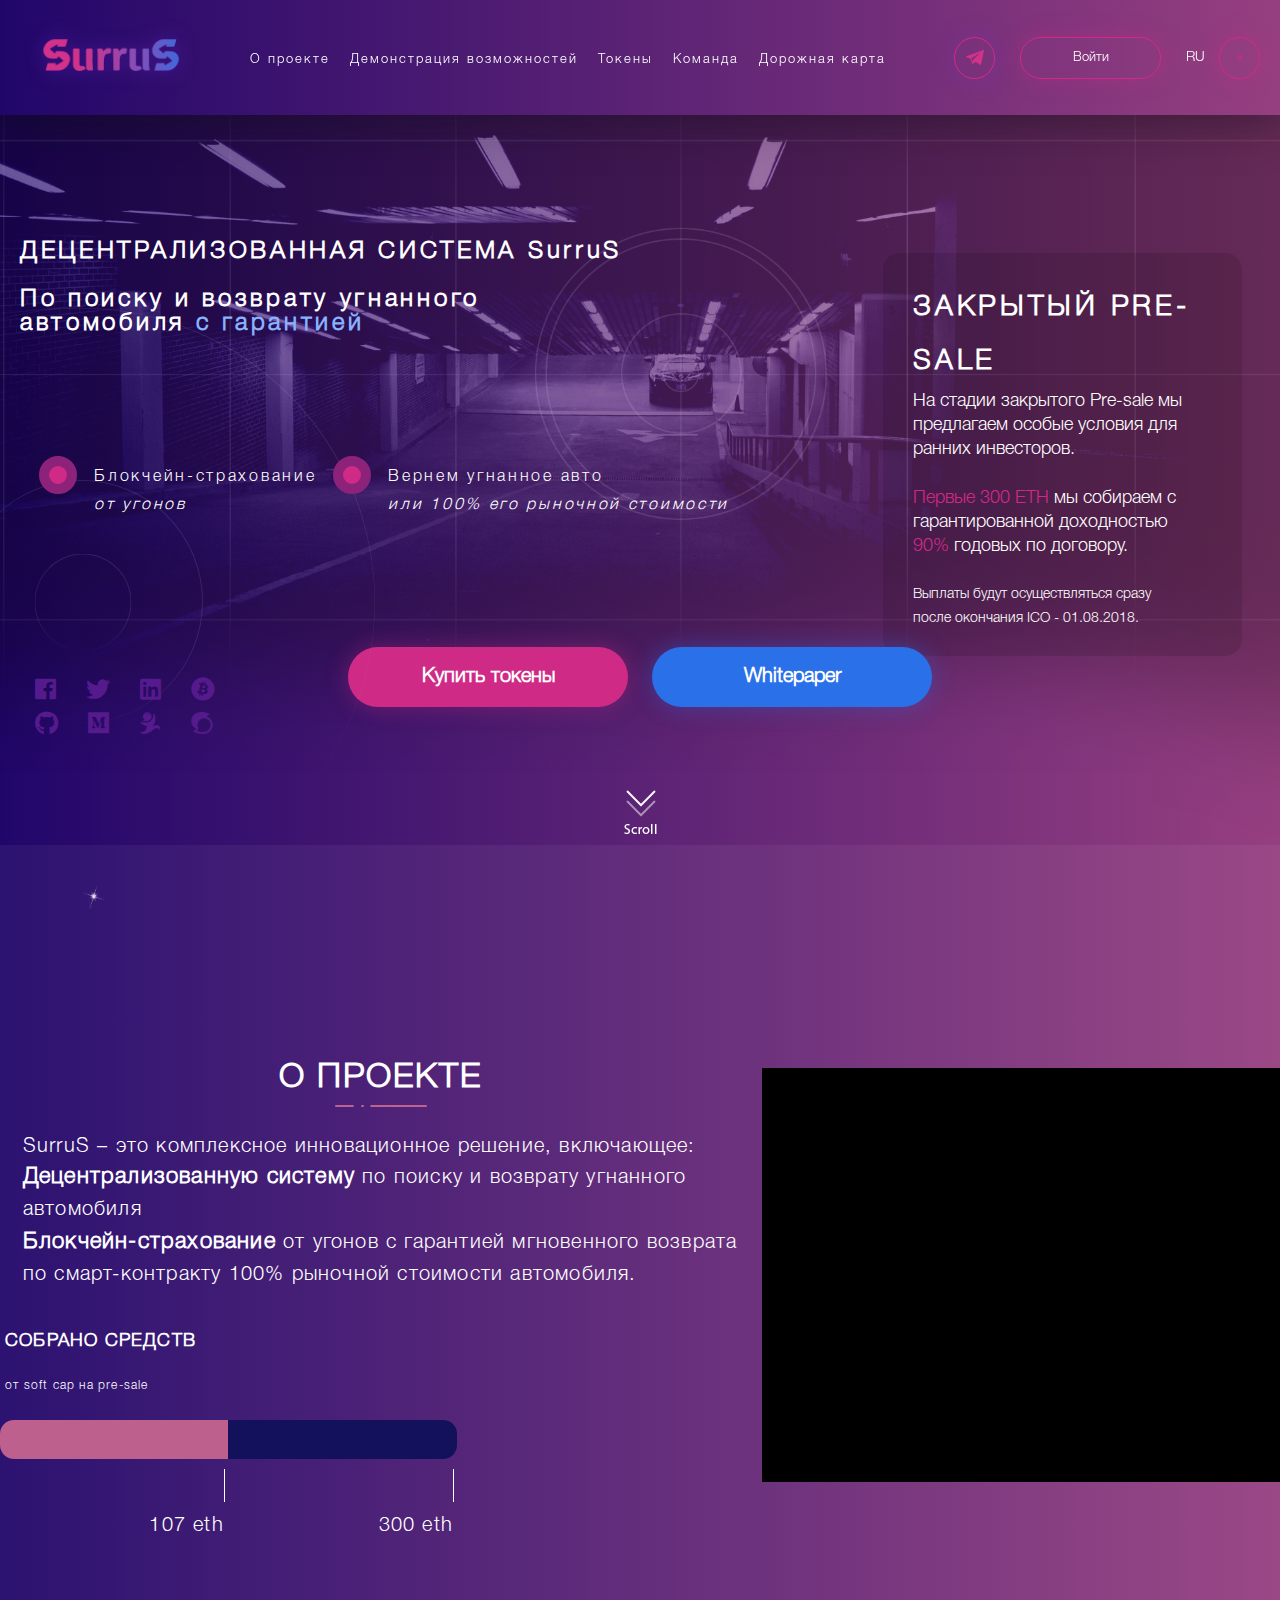
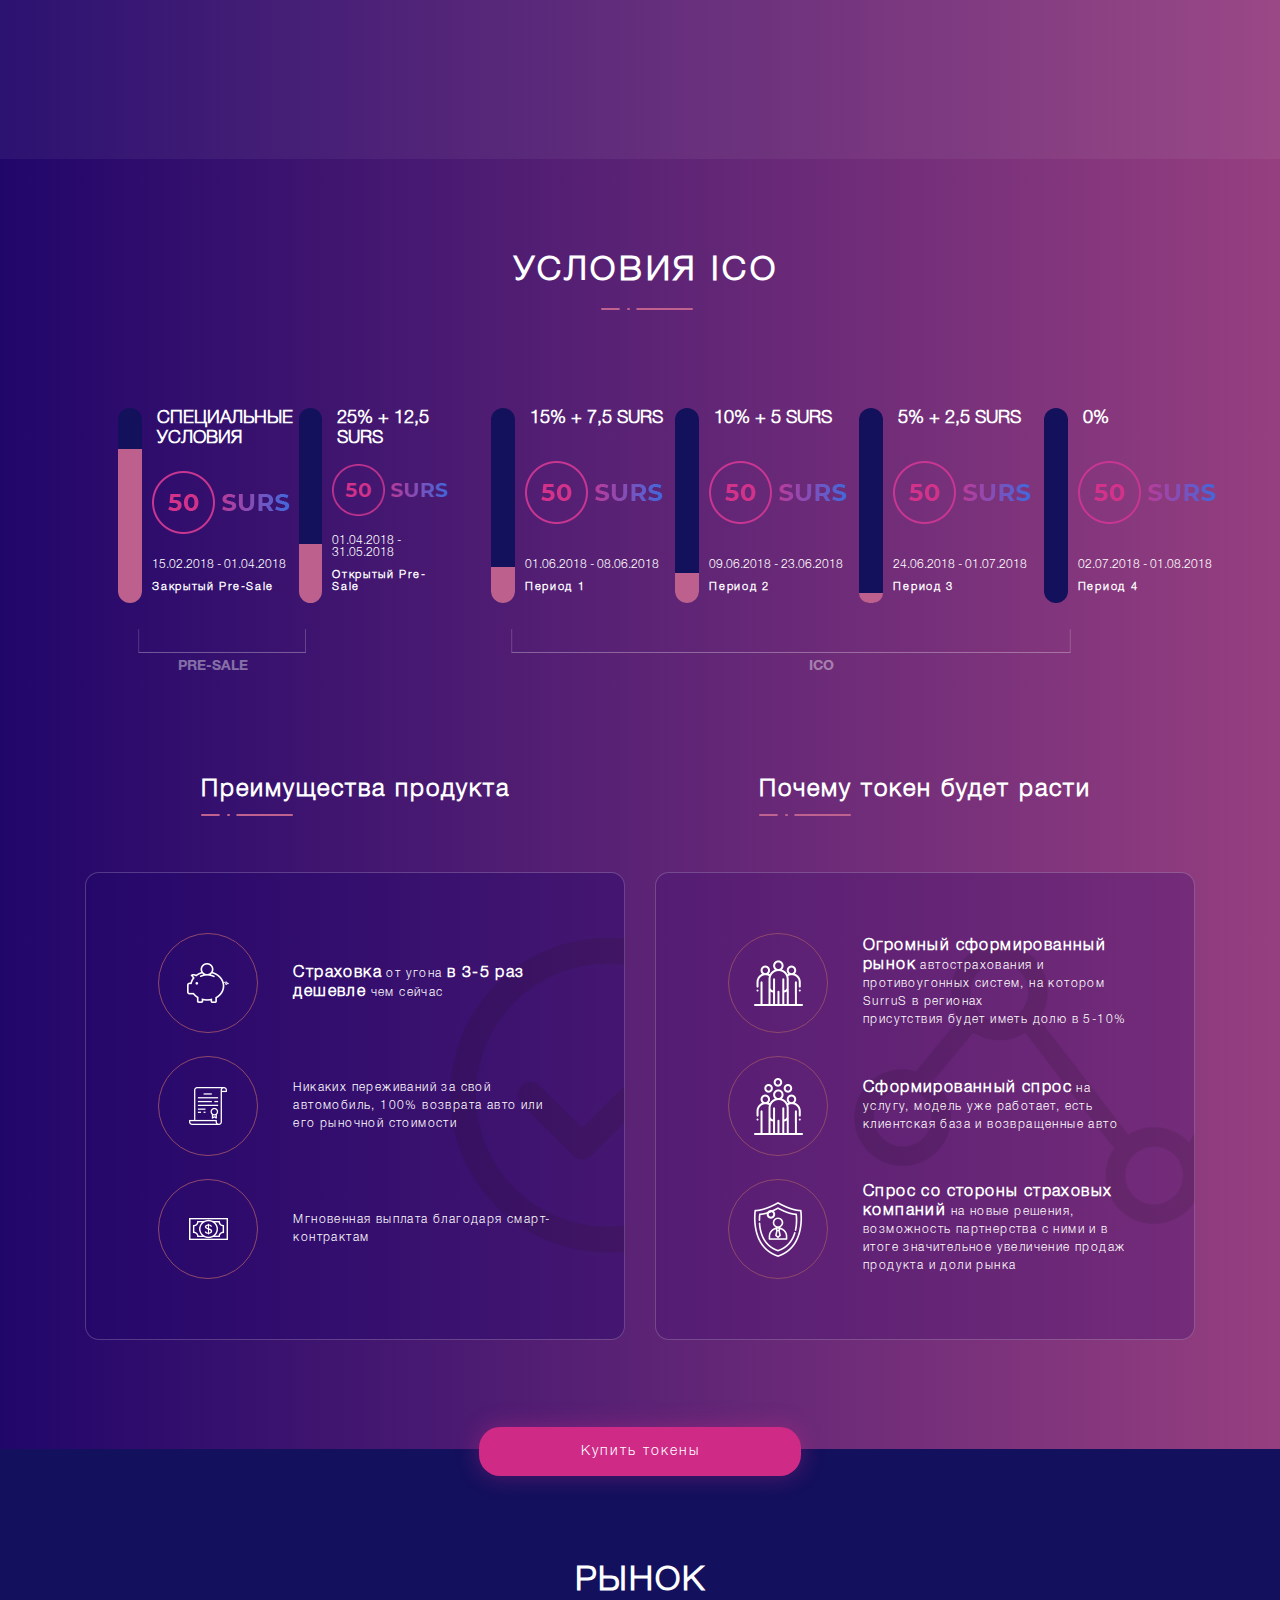
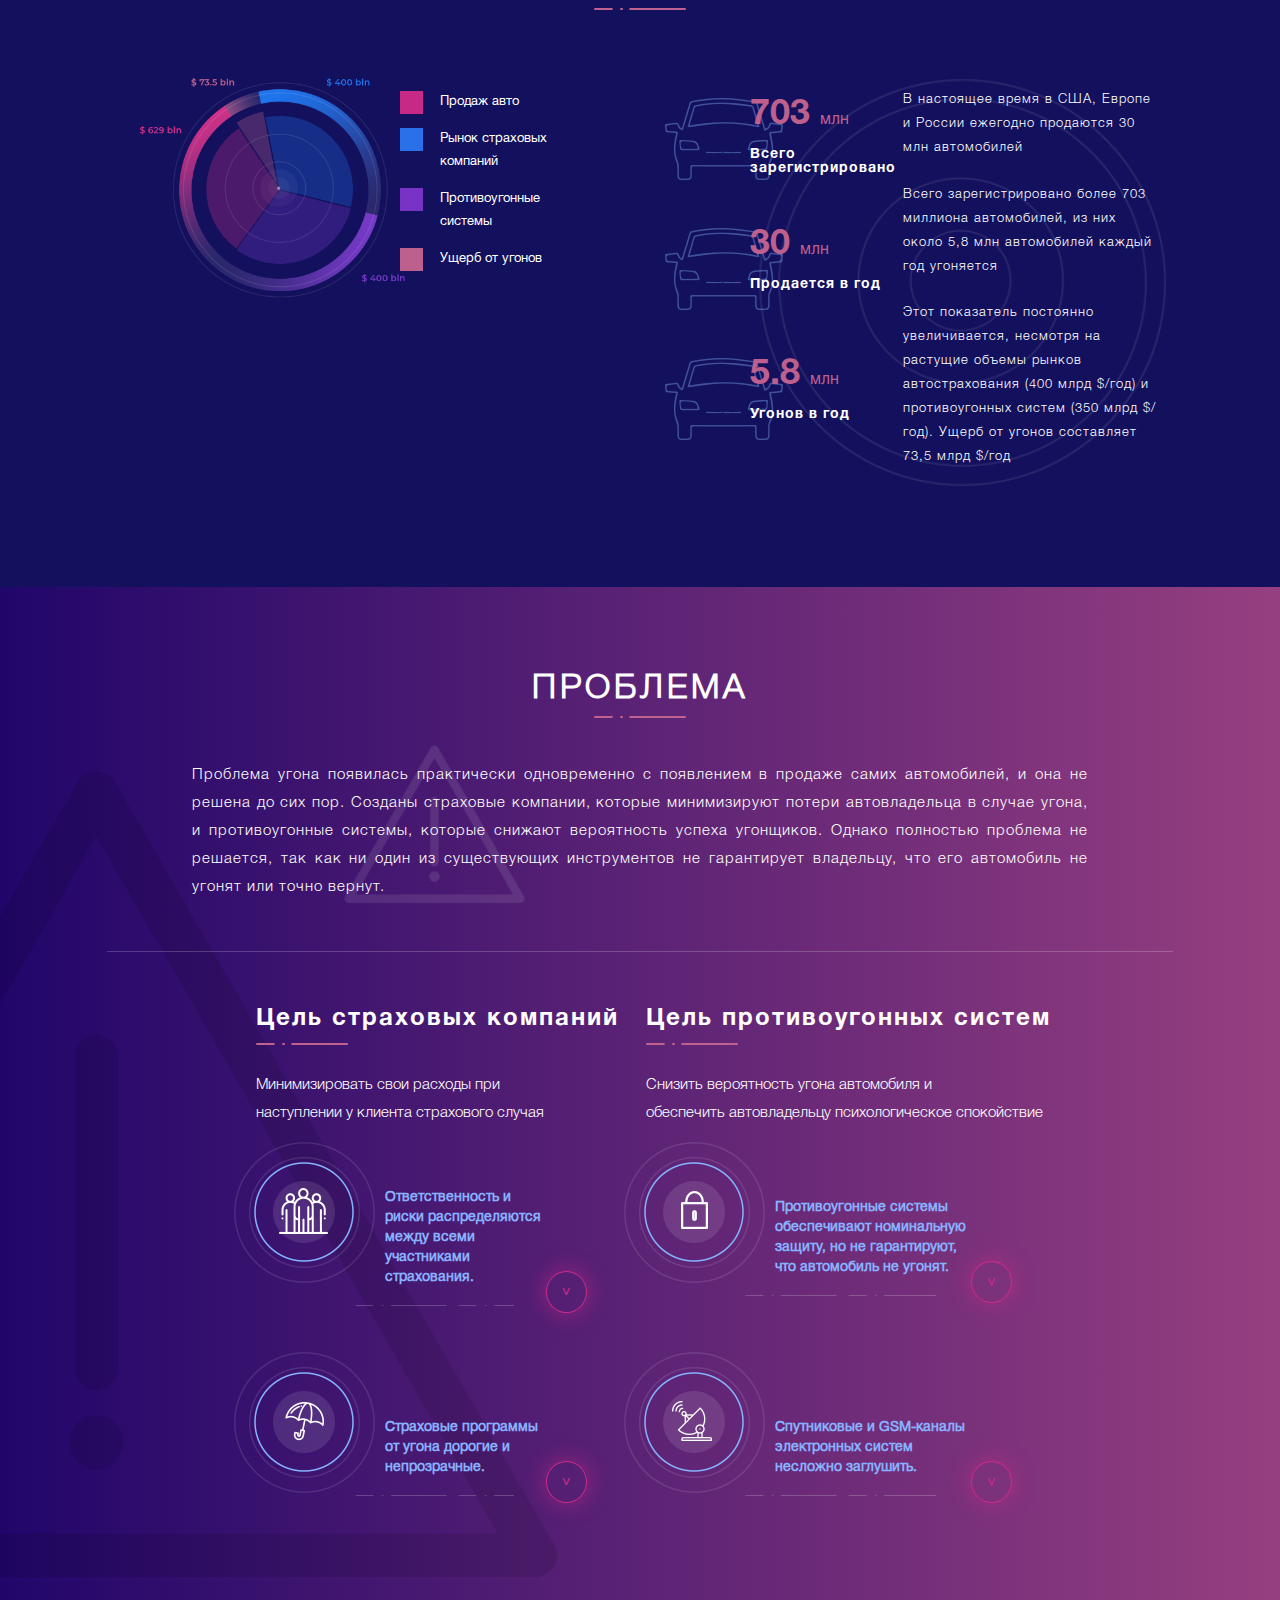
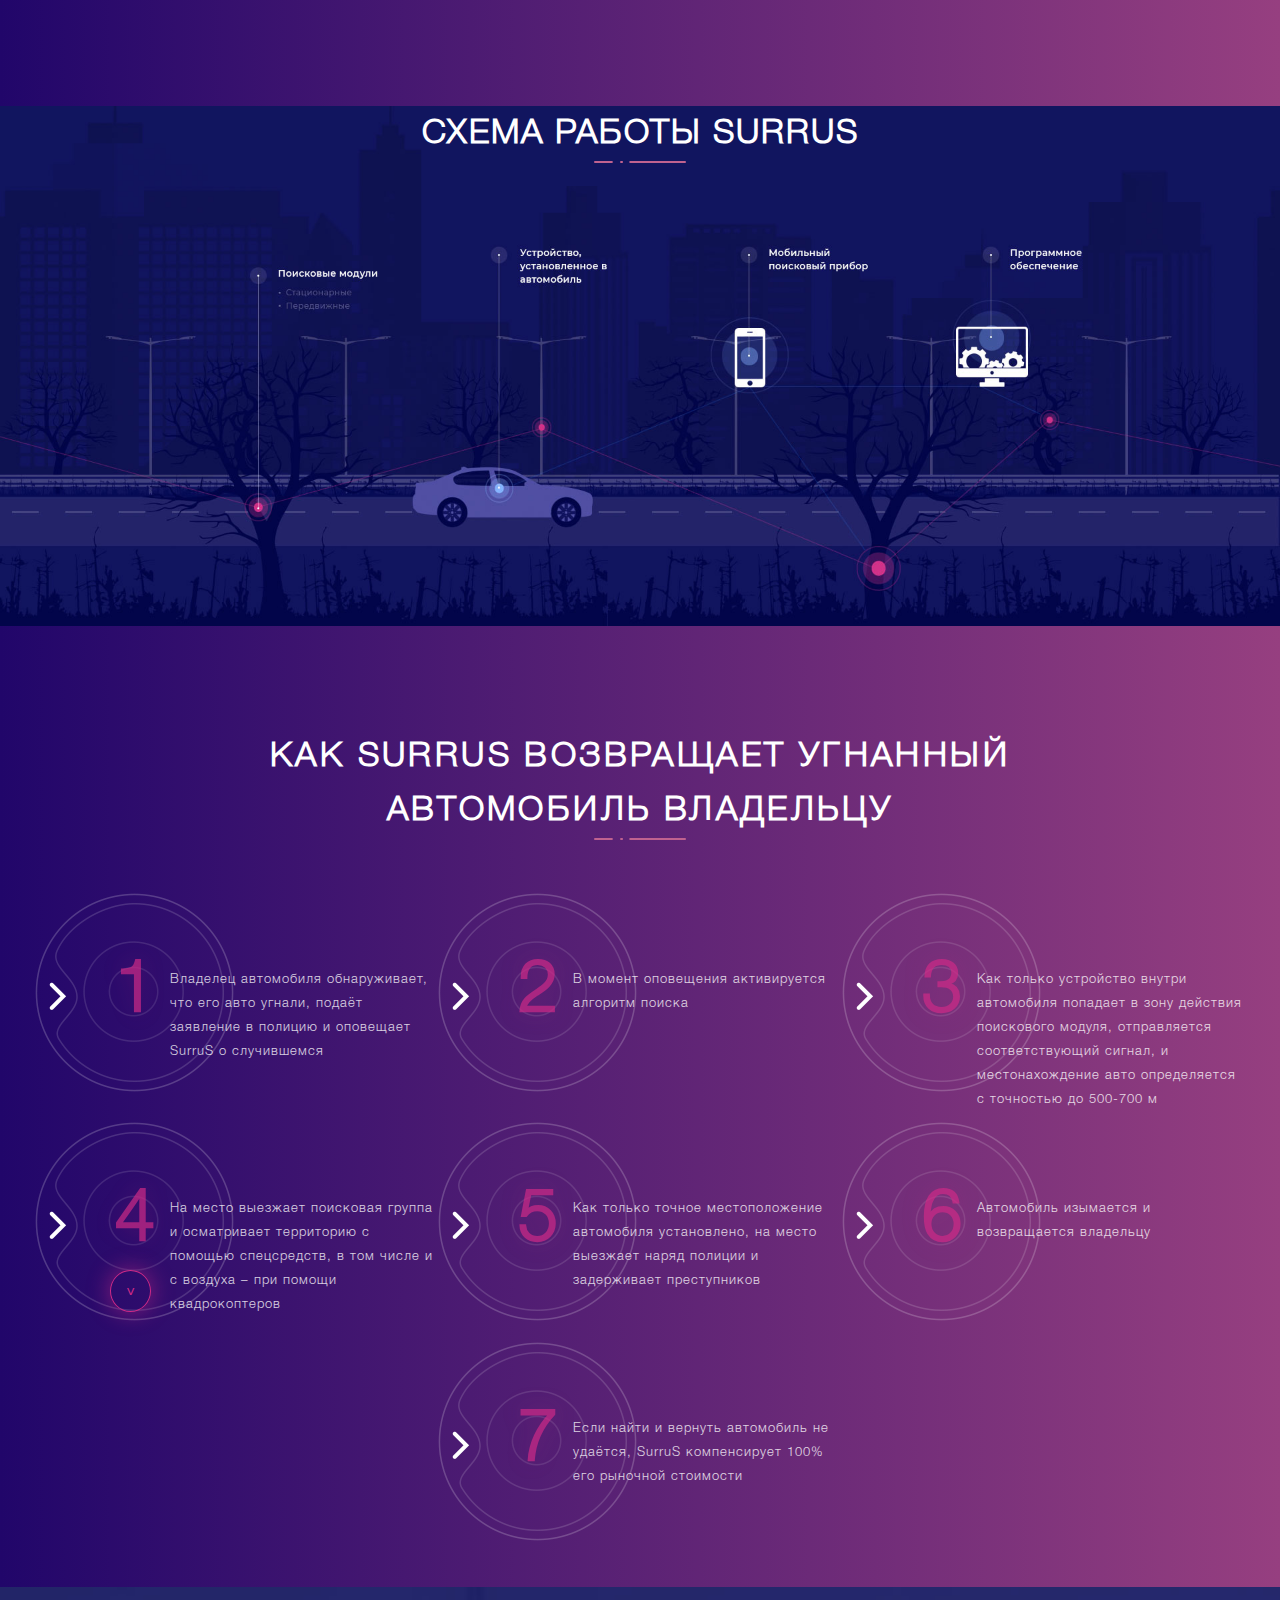
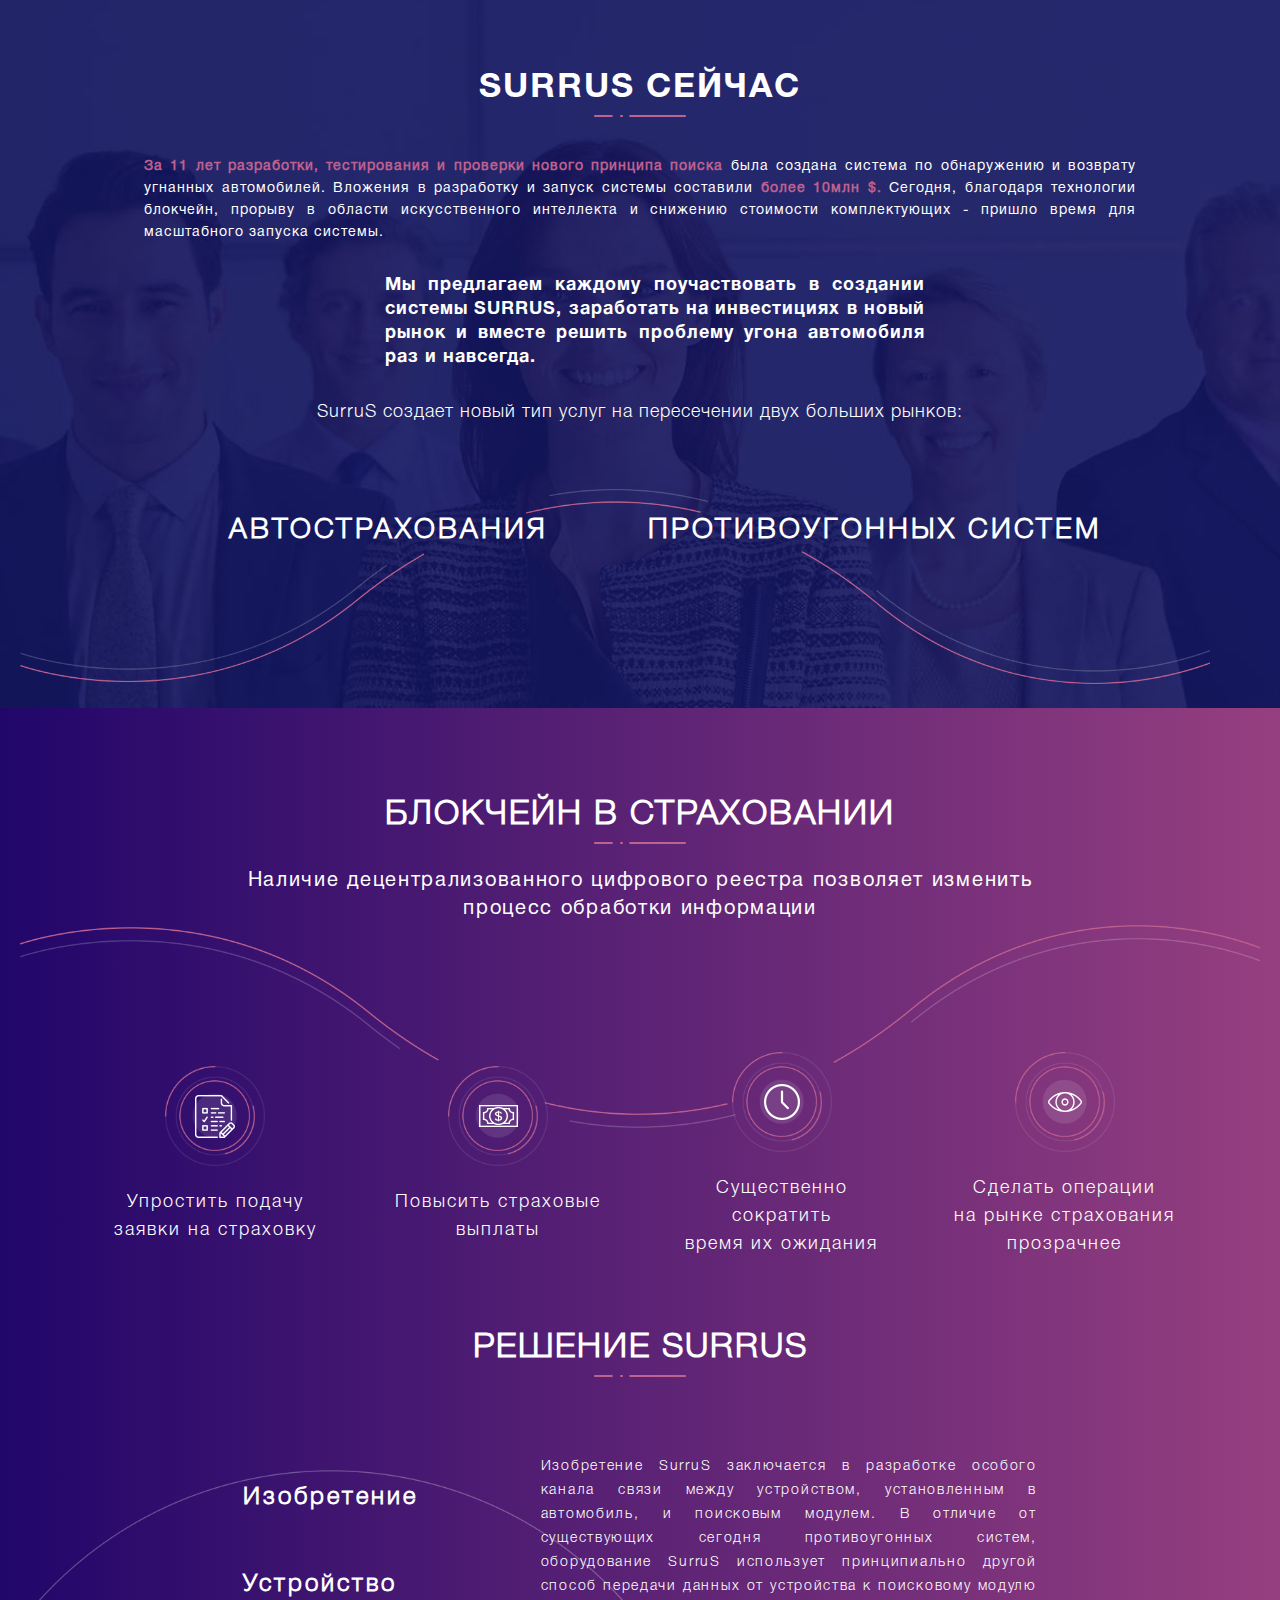
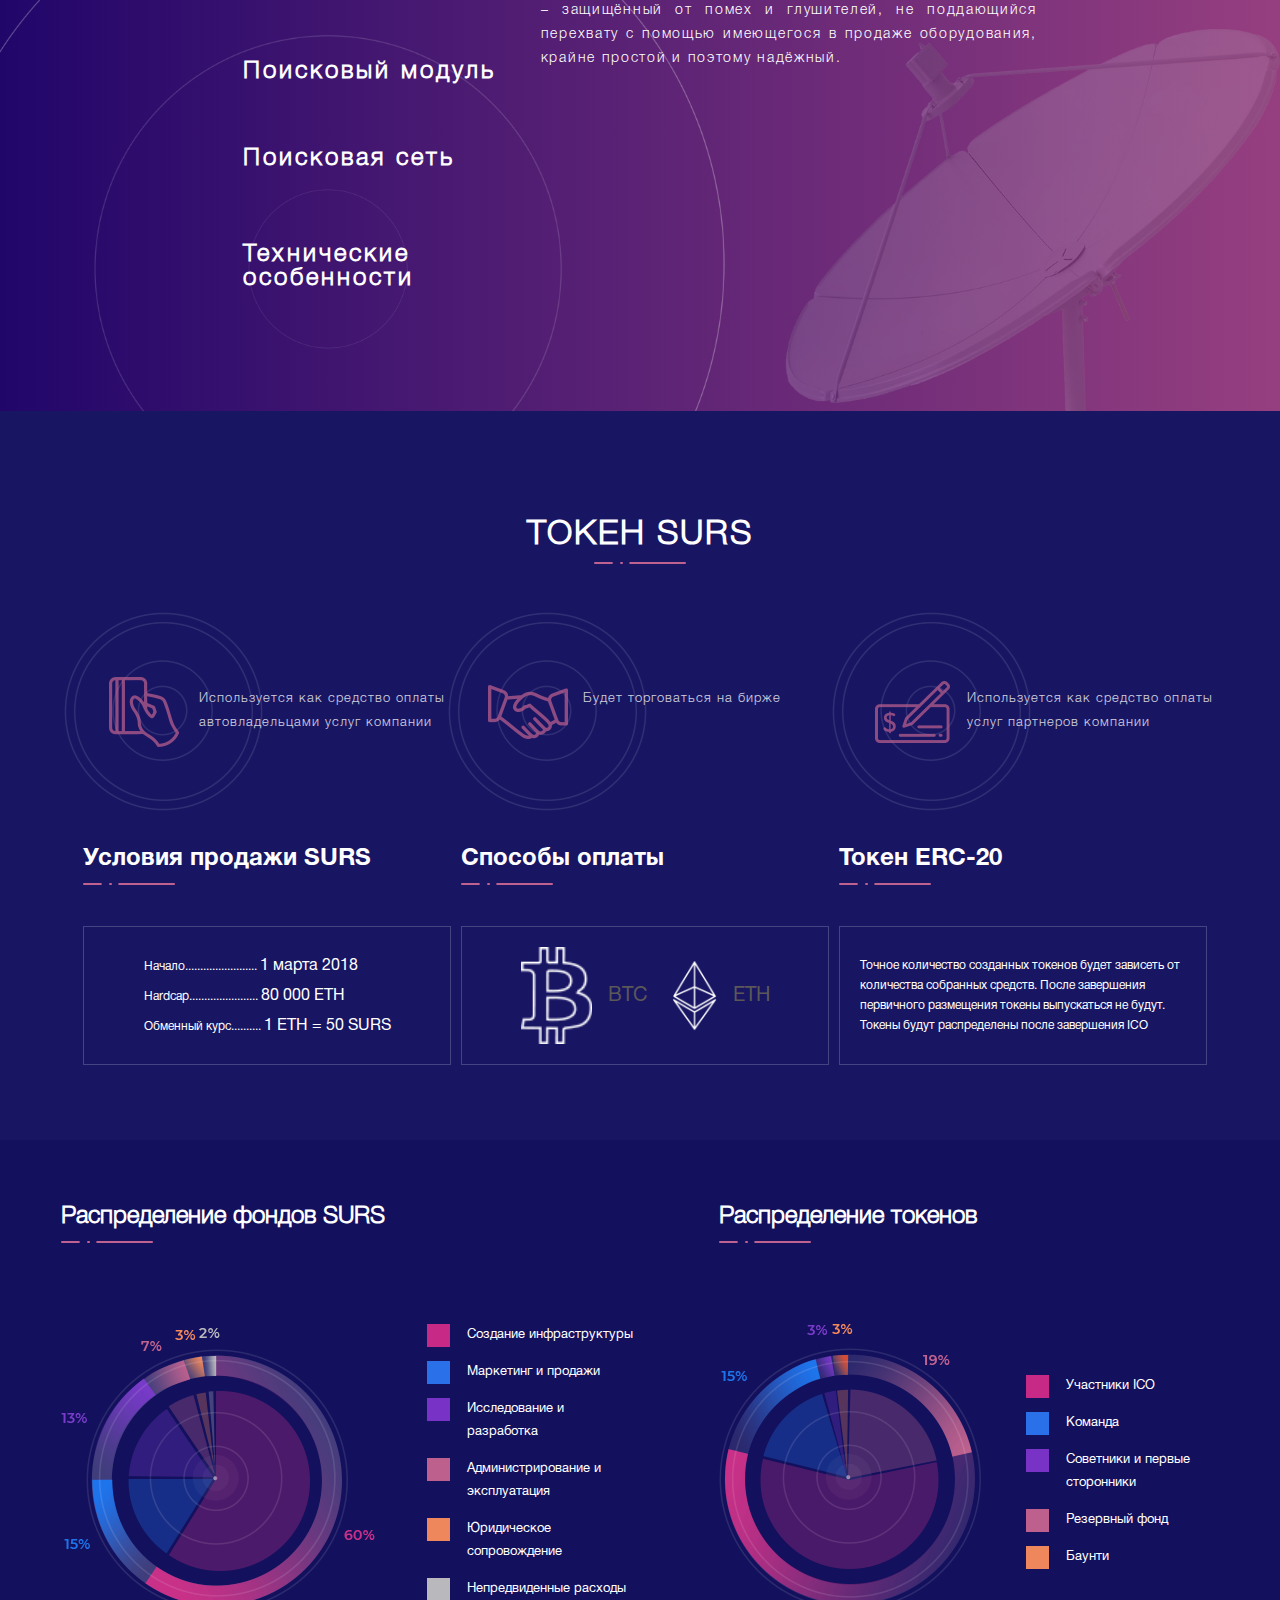
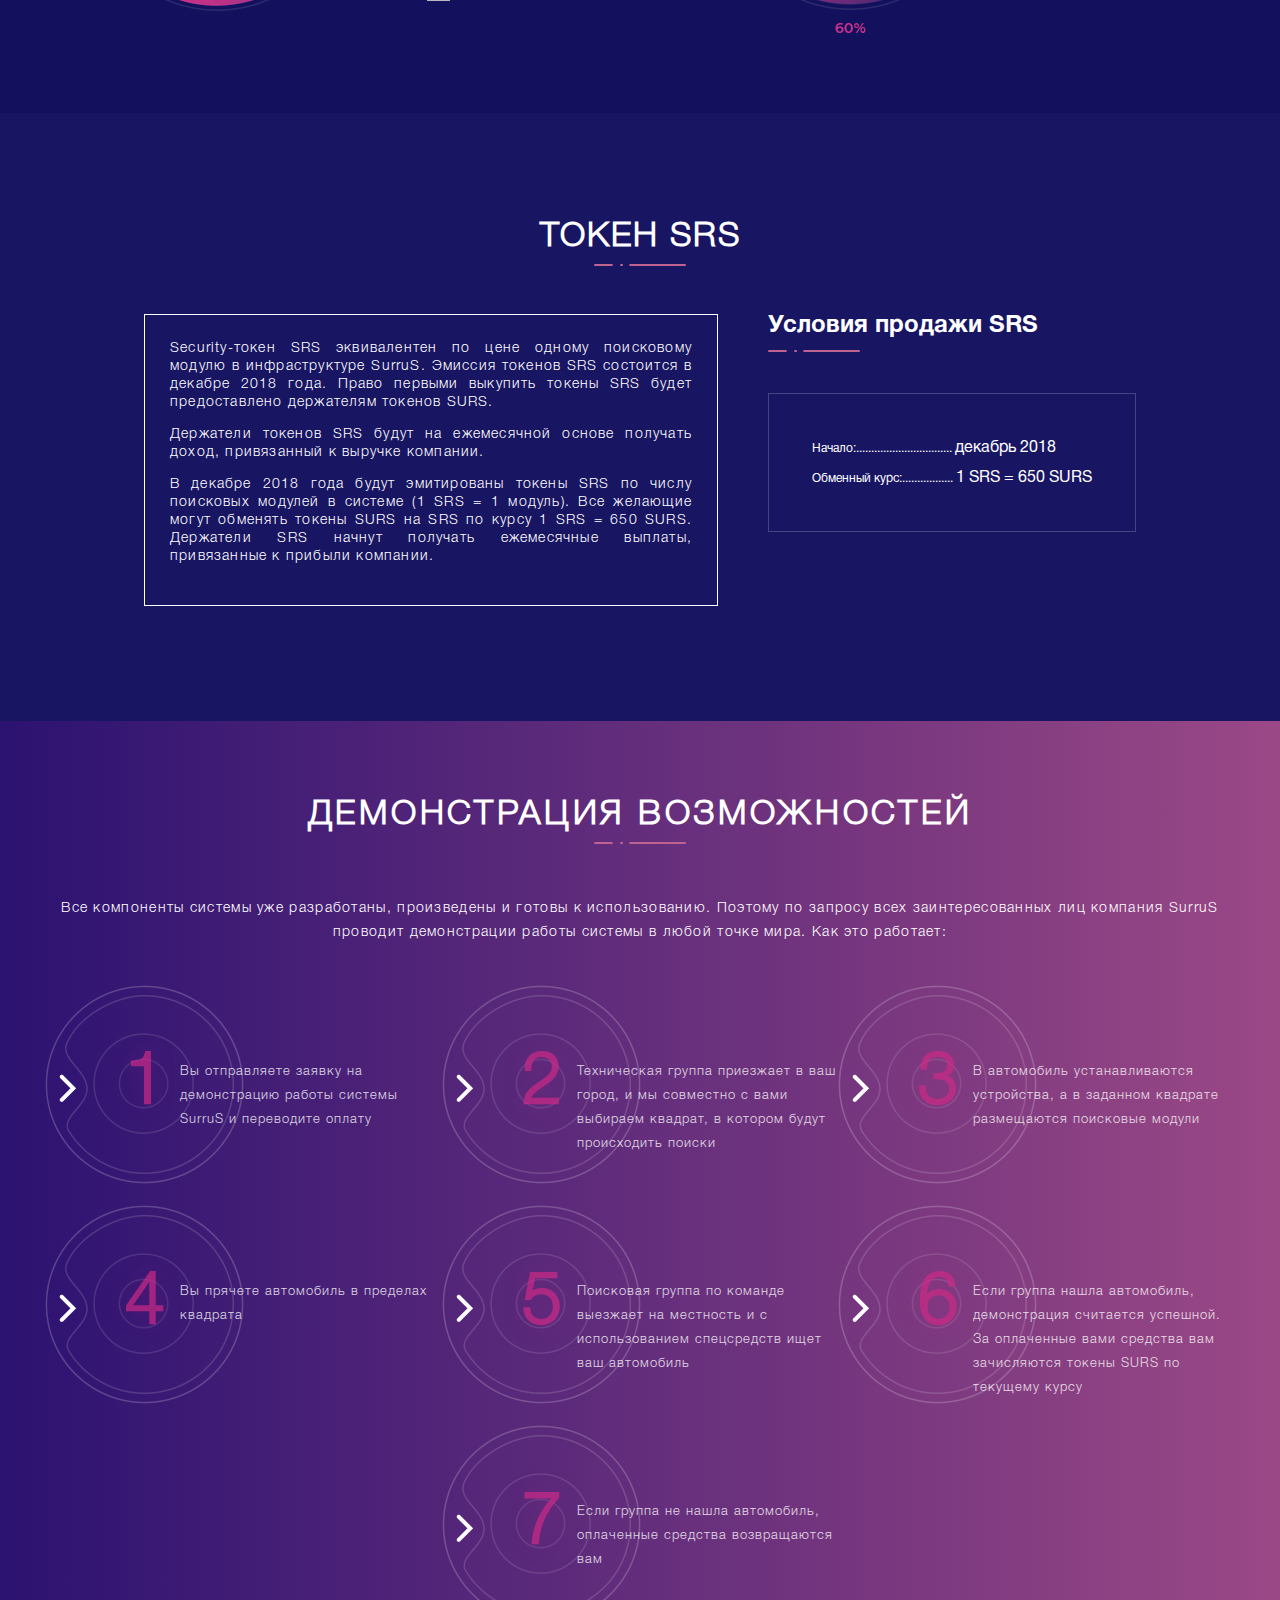
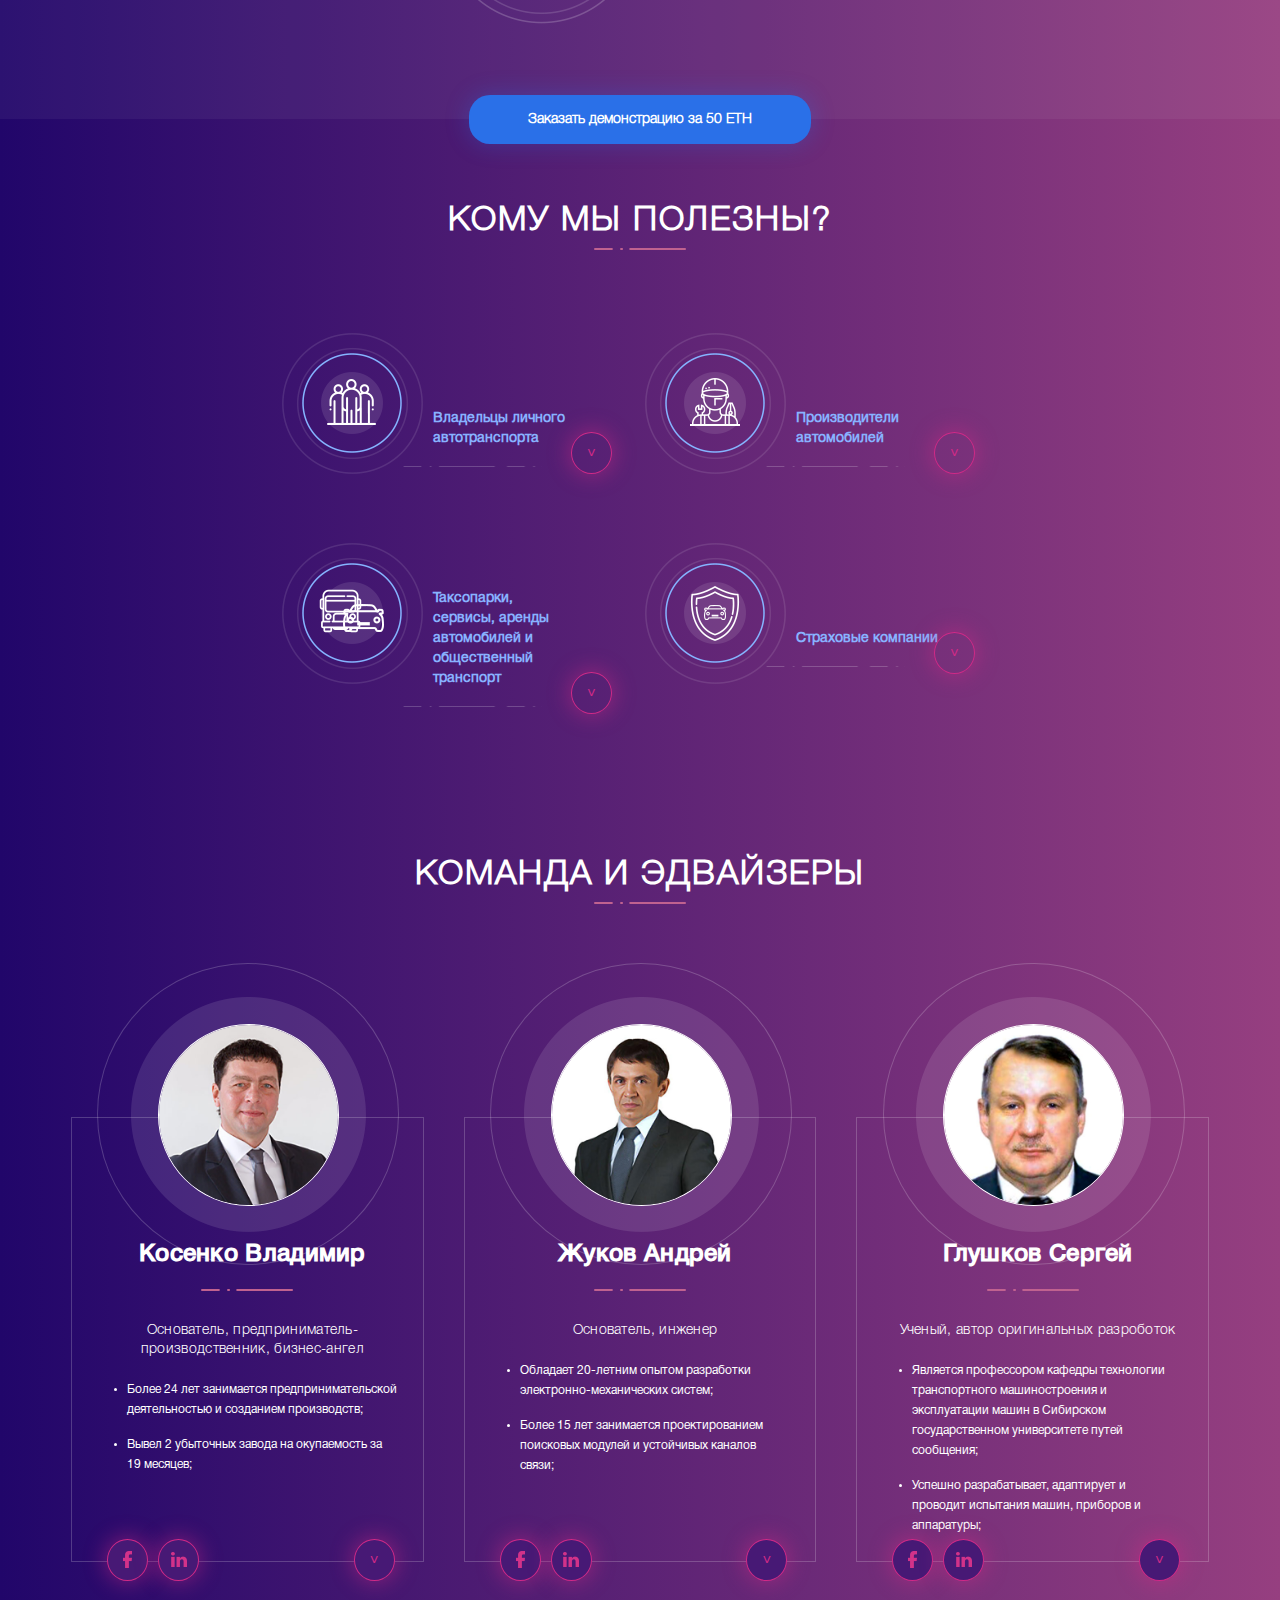
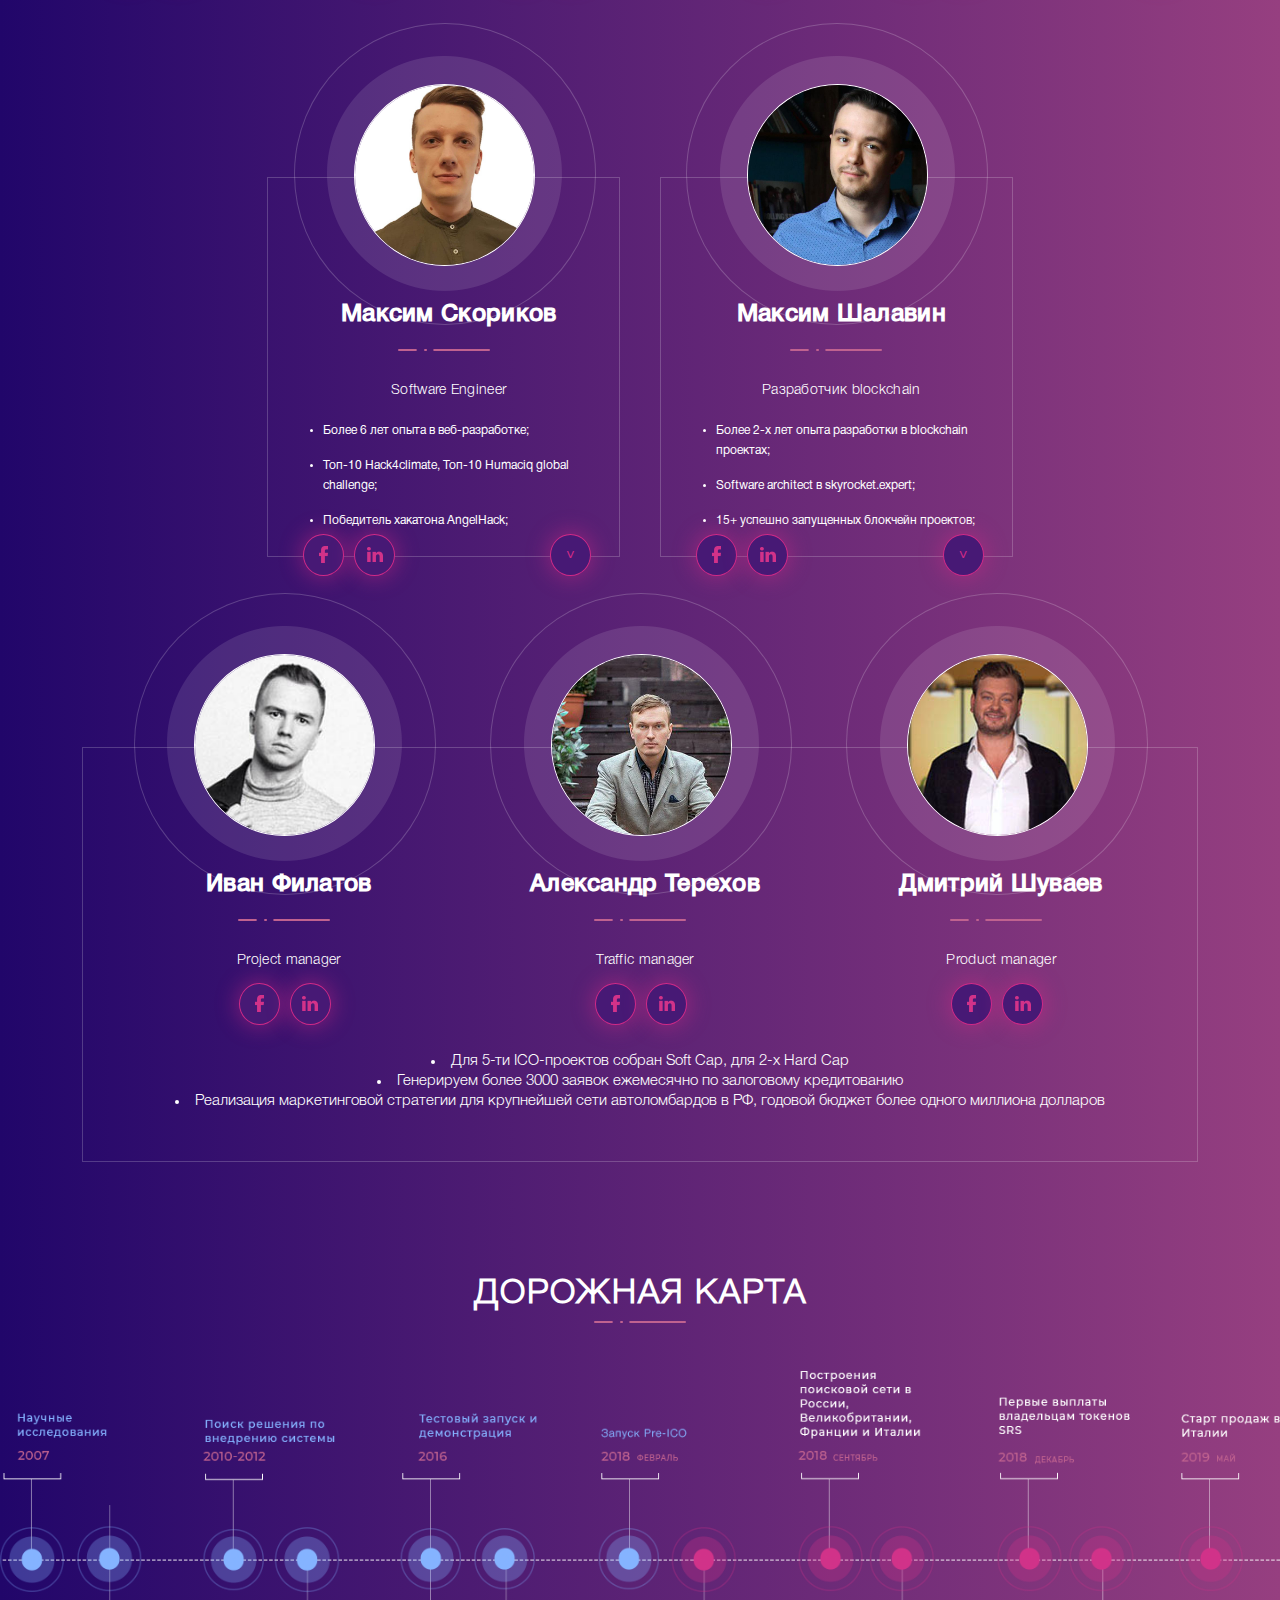
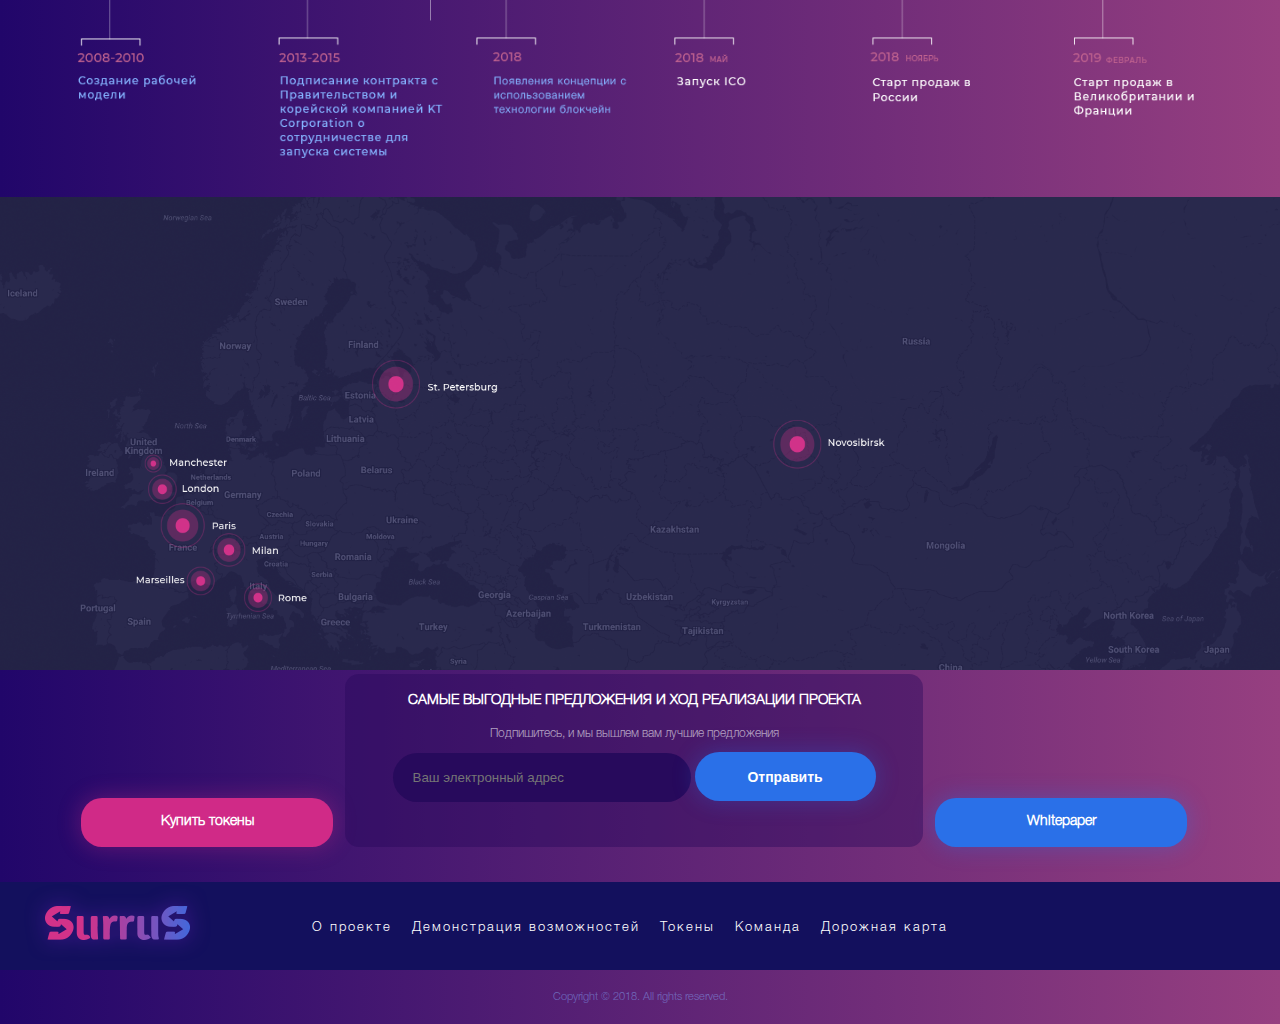
<file: ru/index.html>
<!DOCTYPE html>
<html lang="ru">

<head>
	<meta charset="utf-8">
	<!-- Google Tag Manager -->
	<script>(function (w, d, s, l, i) {
			w[l] = w[l] || []; w[l].push({
				'gtm.start':
					new Date().getTime(), event: 'gtm.js'
			}); var f = d.getElementsByTagName(s)[0],
				j = d.createElement(s), dl = l != 'dataLayer' ? '&l=' + l : ''; j.async = true; j.src =
					'https://www.googletagmanager.com/gtm.js?id=' + i + dl; f.parentNode.insertBefore(j, f);
		})(window, document, 'script', 'dataLayer', 'GTM-5BGK435');</script>
	<!-- End Google Tag Manager -->
	<!-- <meta http-equiv="refresh" content="0; URL='https://surrus.io/'" /> -->
	<meta name="viewport" content="width=device-width,initial-scale=1.0,maximum-scale=1.0, user-scalable=0" class="viewport">
	<link rel="stylesheet" type="text/css" href="../css/main.css">
	<link rel="stylesheet" href="../fontawesome/css/fontawesome-all.css">
	<script src="https://ajax.googleapis.com/ajax/libs/jquery/2.2.0/jquery.min.js"></script>
	<title>SurruS</title>
</head>

<body>
	<!-- Google Tag Manager (noscript) -->
	<noscript>
		<iframe src="https://www.googletagmanager.com/ns.html?id=GTM-5BGK435" height="0" width="0" style="display:none;visibility:hidden"></iframe>
	</noscript>
	<!-- End Google Tag Manager (noscript) -->
	<header class="header j-header">
		<div class="container">
			<a href="javascript:;" class="mobile-open j-burger-open-link">
				<div aria-hidden="true" class="fa fa-bars"></div>
			</a>
			<div class="logo">
				<img src="images/logo.png" alt="image" class="logo-img1">
			</div>
			<ul class="header__menu j-header-menu">
				<li class="header-menu__item mobile-close">
					<a href="javascript:;" class="j-burger-close-link">
						<div aria-hidden="true" class="fa fa-times"></div>
					</a>
				</li>
				<li class="header-menu__item">
					<a href="#about" class="header-menu__link j-anchor-link">О проекте</a>
				</li>
				<li class="header-menu__item">
					<a href="#potential" class="header-menu__link j-anchor-link">Демонстрация возможностей</a>
				</li>
				<li class="header-menu__item">
					<a href="#tokens" class="header-menu__link j-anchor-link">Токены</a>
				</li>
				<li class="header-menu__item">
					<a href="#team" class="header-menu__link j-anchor-link">Команда</a>
				</li>
				<li class="header-menu__item">
					<a href="#map" class="header-menu__link j-anchor-link">Дорожная карта</a>
				</li>
				<li>
					<a href="https://app.surrus.io/?login" class="login-link">Войти</a>
				</li>
				<li>
					<a href="https://app.surrus.io/?register" class="register-link">Зарегистрироваться</a>
				</li>
			</ul>
			<div class="header__right">
				<a href="https://t.me/surrus_ICO_ru" class="telegram" target="_blank"></a>
				<a href="https://app.surrus.io/?login" class="login-link  login-link-desktop">Войти</a>
				<div class="language">
					<div aria-hidden="true" class="open-language">
						<span>˅</span>
						<ul class="lang-list">
							<li class="lang__item">
								<a href="https://surrus.io" class="lang__link">Eng</a>
							</li>
						</ul>
					</div>
					<div class="lang__active">
						<a href="https://surrus.io/ru">RU</a>
					</div>

				</div>
			</div>
		</div>
	</header>
	<div class="block1">
		<div class="ellipse1">
			<div class="animation">
				<div class="animation2"></div>
			</div>
			<div class="ellipse2"></div>
			<div class="ellipse3"></div>
		</div>
		<div class="container">
			<div class="block1__inner">
				<div class="block1_left">
					<h3 class="decentrelization-system">Децентрализованная система
						<span>SurruS</span>
					</h3>
					<p class="description-decentrelization-system">По поиску и возврату угнанного
						<br> автомобиля
						<span>с гарантией</span>
					</p>
					<div class="block1_left_list ru">
						<p>Блокчейн-страхование
							<br>
							<span> от угонов </span>
						</p>
						<p>Вернем угнанное авто
							<br>
							<span> или 100% его рыночной стоимости </span>
						</p>
					</div>
				</div>
				<div class="block1_right">
					<h3 class="pre-sale">закрытый Pre-sale</h3>
					<p>На стадии закрытого Pre-sale мы предлагаем особые условия для ранних инвесторов. </p>
					<p>
						<span>Первые 300 ETH</span> мы собираем с гарантированной доходностью
						<span>90% </span>годовых по договору.</p>
					<p>Выплаты будут осуществляться сразу после окончания ICO - 01.08.2018. </p>
				</div>

				<div class="block1__links">
					<a href="https://app.surrus.io/?register" class="colored-link color1 buy-token">Купить токены</a>
					<a href="https://surrus.io/ru/whitepaper.pdf" target="_blank" class="colored-link color2">Whitepaper</a>
				</div>
				<div class="socials">
					<ul class="socials-list">
						<li class="socials-list__item">
							<a href="https://www.facebook.com/SurrusICO-360847044418317/">
								<i class="fab fa-facebook"></i>
							</a>
						</li>
						<li class="socials-list__item">
							<a href="https://twitter.com/SurruS_ICO">
								<i class="fab fa-twitter"></i>
							</a>
						</li>
						<li class="socials-list__item">
							<a href="https://www.linkedin.com/company/18540466/">
								<i class="fab fa-linkedin"></i>
							</a>
						</li>
						<li class="socials-list__item">
							<a href="https://bitcointalk.org/index.php?topic=3189031.msg33041348#msg33041348">
								<i class="fab fa-bitcoin"></i>
							</a>
						</li>
						<li class="socials-list__item">
							<a href="https://github.com/surrustoken/surrus">
								<i class="fab fa-github"></i>
							</a>
						</li>
						<li class="socials-list__item">
							<a href="https://medium.com/@SurruS_ICO">
								<i class="fab fa-medium"></i>
							</a>
						</li>
						<li class="socials-list__item">
							<a href="https://golos.io/@surrus.ico" class="social-icon-desctop">
								<img src="images/golos-icon.png" width="22" height="22" class="social-icon">
							</a>
							<a href="https://golos.io/@surrus.ico" class="social-icon-mobile">
								<img src="images/golos-icon-mobile.png" width="22" height="22" class="social-icon">
							</a>
						</li>
						<li class="socials-list__item">
							<a href="https://steemit.com/@surrus.ico/feed" class="social-icon-desctop">
								<img src="images/steemit-icon.png" width="22" height="22" class="social-icon">
							</a>
							<a href="https://steemit.com/@surrus.ico/feed" class="social-icon-mobile">
								<img src="images/steemit-icon-mobile.png" width="22" height="22" class="social-icon">
							</a>
						</li>
					</ul>
				</div>
			</div>
			<a href="#about" class="mouse-link j-anchor-link">
				<div aria-hidden="true"></div>
			</a>
		</div>
	</div>
	<div id="about" class="block2">

		<div class="container">
			<div class="block2_left">
				<h2 class="block-title">О проекте</h2>
				<div class="block2_left__about">
					<p>SurruS – это комплексное инновационное решение, включающее:</p>
					<ul class="about-proect">
						<li>
							<span>Децентрализованную систему</span> по поиску и возврату угнанного автомобиля</li>
						<li>
							<span>Блокчейн-страхование</span> от угонов с гарантией мгновенного возврата
							<br> по смарт-контракту 100% рыночной стоимости автомобиля.</li>
					</ul>
				</div>
				<div class="condition-part">Собрано средств</div>
				<div class="text-part">от soft cap на pre-sale </div>
				<div class="graphics__item graphics__item1">
					<div class="proc">
						<div class="line"></div>
					</div>
					<div class="sum">
						<p>
							<!--<img src="images/100-000.png" alt="">-->
							107 eth
						</p>
						<p>
							<!--<img src="images/200-000.png" alt="">-->
							300 eth
						</p>
					</div>
				</div>
			</div>
			<div class="block2_right">
				<iframe width="560" height="315" src="https://www.youtube-nocookie.com/embed/moxtiyXjX2M" frameborder="0" encrypted-media
				 allowfullscreen></iframe>
			</div>

		</div>
	</div>
	<div class="block3">
		<div class="container">
			<div class="block-title">Условия ICO</div>
			<div class="graphics">
				<div class="graphics__left">

					<div class="graphics__body">
						<div class="graphics-list">
							<div class="graphics__item graphics__item1">
								<div class="proc">
									<div class="line"></div>
								</div>
								<div class="graphic_item_right-part">
									<div class="condition-part height1">Специальные
										<br>условия</div>
									<div class="img-part">
										<img src="images/50surs.png" alt="">
									</div>
									<div class="text-part">
										<p>15.02.2018 - 01.04.2018</p>
										<br>
										<p>закрытый pre-Sale</p>
									</div>
								</div>
							</div>
							<div class="graphics__item graphics__item2">
								<div class="proc">
									<div class="line"></div>
								</div>
								<div class="graphic_item_right-part">
									<div class="condition-part height1">25% + 12,5 SURS</div>
									<div class="img-part">
										<img src="images/50surs.png" alt="">
									</div>
									<div class="text-part">
										<p>01.04.2018 - 31.05.2018</p>
										<br>
										<p>открытый pre-Sale</p>
									</div>
								</div>
							</div>
						</div>
					</div>
					<div class="title">Pre-Sale</div>
				</div>
				<div class="graphics__right">

					<div class="graphics__body">
						<div class="graphics-list">
							<div class="graphics__item graphics__item3">
								<div class="proc">
									<div class="line"></div>
								</div>
								<div class="graphic_item_right-part">
									<div class="condition-part height1">15% + 7,5 SURS</div>
									<div class="img-part">
										<img src="images/50surs.png" alt="">
									</div>
									<div class="text-part">
										<p>01.06.2018 - 08.06.2018</p>
										<br>
										<p>Период 1</p>
									</div>
								</div>
							</div>
							<div class="graphics__item graphics__item4">
								<div class="proc">
									<div class="line"></div>
								</div>
								<div class="graphic_item_right-part">
									<div class="condition-part height1">10% + 5 SURS</div>
									<div class="img-part">
										<img src="images/50surs.png" alt="">
									</div>
									<div class="text-part">
										<p>09.06.2018 - 23.06.2018</p>
										<br>
										<p>Период 2</p>
									</div>
								</div>
							</div>
							<div class="graphics__item graphics__item5">
								<div class="proc">
									<div class="line"></div>
								</div>
								<div class="graphic_item_right-part">
									<div class="condition-part height1">5% + 2,5 SURS</div>
									<div class="img-part">
										<img src="images/50surs.png" alt="">
									</div>
									<div class="text-part">
										<p>24.06.2018 - 01.07.2018</p>
										<br>
										<p>Период 3</p>
									</div>
								</div>
							</div>
							<div class="graphics__item graphics__item6">
								<div class="proc">
									<div class="line"></div>
								</div>
								<div class="graphic_item_right-part">
									<div class="condition-part height1">0%</div>
									<div class="img-part">
										<img src="images/50surs.png" alt="">
									</div>
									<div class="text-part">
										<p>02.07.2018 - 01.08.2018</p>
										<br>
										<p>Период 4</p>
									</div>
								</div>
							</div>
						</div>
					</div>
					<div class="title">Ico</div>
				</div>
			</div>
			<div class="advantages">
				<div class="advantages__left">
					<div class="title">Преимущества продукта</div>
					<ul class="advantages-list">
						<li class="advantages__item">
							<div class="advantages-icon"></div>
							<p>
								<span>Страховка</span> от угона
								<span>в 3-5 раз дешевле</span> чем сейчас </p>
						</li>
						<li class="advantages__item">
							<div class="advantages-icon advantages-icon2"></div>
							<p>Никаких переживаний за свой автомобиль, 100% возврата авто или его рыночной стоимости</p>
						</li>
						<li class="advantages__item">
							<div class="advantages-icon advantages-icon3"></div>
							<p>Мгновенная выплата благодаря смарт-контрактам </p>
						</li>
					</ul>
				</div>
				<div class="advantages__right">
					<div class="title">Почему токен будет расти</div>
					<ul class="advantages-list">
						<li class="advantages__item">
							<div class="advantages-icon advantages-icon4"></div>
							<p>
								<span>Огромный сформированный рынок</span> автострахования и противоугонных систем, на котором SurruS в регионах
								<br>присутствия будет иметь долю в 5-10%
							</p>
						</li>
						<li class="advantages__item">
							<div class="advantages-icon advantages-icon5"></div>
							<p>
								<span>Сформированный спрос</span> на услугу, модель уже работает, есть клиентская база и возвращенные авто</p>
						</li>
						<li class="advantages__item">
							<div class="advantages-icon advantages-icon6"></div>
							<p>
								<span>Спрос со стороны страховых компаний</span> на новые решения, возможность партнерства с ними и в итоге значительное
								увеличение продаж продукта и доли рынка</p>
						</li>
					</ul>
				</div>
			</div>
			<a href="https://app.surrus.io/?register" class=" pink-link j-popup-link3 buy-token">Купить токены</a>
		</div>
	</div>
	<div class="block4">
		<div class="container">
			<div class="block-title">Рынок</div>
			<div class="block4__body">
				<div class="block4__left">
					<div>
						<img src="images/diagram.png" width="427" height="354" alt="image">
					</div>
					<ul class="colors-list">
						<li class="colors__item color1">Продаж авто</li>
						<li class="colors__item color2">Рынок страховых компаний</li>
						<li class="colors__item color3">Противоугонные системы</li>
						<li class="colors__item color4">Ущерб от угонов</li>
					</ul>
				</div>
				<div class="block4__right">
					<div class="number-blocks">
						<div class="number-block">
							<div class="auto">
								<p class="quantity">703
									<span>млн</span>
								</p>
								<p class="description-quantity">Всего зарегистрировано</p>
							</div>
						</div>
						<div class="number-block">
							<div class="auto">
								<p class="quantity">30
									<span>млн</span>
								</p>
								<p class="description-quantity">Продается в год</p>
							</div>
						</div>
						<div class="number-block">
							<div class="auto">
								<p class="quantity">5.8
									<span>млн</span>
								</p>
								<p class="description-quantity">Угонов в год</p>
							</div>
						</div>
					</div>
					<div class="description-number-blocks">
						<p>В настоящее время в США, Европе и России ежегодно продаются 30 млн автомобилей</p>
						<p>Всего зарегистрировано более 703 миллиона автомобилей, из них около 5,8 млн автомобилей каждый год угоняется</p>
						<p>Этот показатель постоянно увеличивается, несмотря на растущие объемы рынков автострахования (400 млрд $/год) и противоугонных
							систем (350 млрд $/год). Ущерб от угонов составляет 73,5 млрд $/год</p>
					</div>
				</div>
			</div>
		</div>
	</div>
	<div id="problem" class="block5">
		<div class="container">
			<div class="block-title">Проблема</div>
			<p class="block5__p">
				Проблема угона появилась практически одновременно с появлением в продаже самих автомобилей, и она не решена до сих пор. Созданы
				страховые компании, которые минимизируют потери автовладельца в случае угона, и противоугонные системы, которые снижают
				вероятность успеха угонщиков. Однако полностью проблема не решается, так как ни один из существующих инструментов не
				гарантирует владельцу, что его автомобиль не угонят или точно вернут.
			</p>
			<div class="goals">
				<div class="goals__block">
					<div class="title">Цель страховых компаний</div>
					<div class="subtitle">Минимизировать свои расходы при&nbsp;
						<br>наступлении у клиента страхового случая</div>
					<ul class="block_with_icon-list">
						<li class="goals__item">
							<div class="goals-item__wrap">
								<div class="icon-goal"></div>
								<div class="text-goal">
									<p class="title-goal">Ответственность и риски распределяются между всеми участниками страхования.</p>
									<div class="hidden-text">
										<p class="goal-hidden hidden">Тарифы создаются таким образом, чтобы общая сумма страховых премий была больше, чем сумма выплат по страховым случаям.
										</p>
										<p class="goal-hidden hidden">То есть, владельцы автомобилей, по которым не произошло страхового случая, покрывают расходы компании на страховые
											случаи. Из-за этого тарифы высоки и составляют до 10% от стоимости авто в год.</p>
									</div>
									<div class="open-element">˅</div>
								</div>
							</div>
						</li>
						<li class="goals__item">
							<div class="goals-item__wrap">
								<div class="icon-goal"></div>
								<div class="text-goal">
									<p class="title-goal">Страховые программы от угона дорогие и непрозрачные. </p>
									<div class="hidden-text">
										<p>Стоимость страховых программ с защитой только по угонам практически равна пакетной страховке угон + ущерб.</p>
										<p>Кроме того, такая страховка действительна только при установке на автомобиль противоугонной системы. В договоре
											прописываются дополнительные условия, которые могут стать препятствием для выплаты при наступлении страхового
											случая.
										</p>
									</div>
									<div class="open-element">˅</div>
								</div>
							</div>
						</li>
					</ul>
				</div>
				<div class="goals__block">
					<div class="title">Цель противоугонных систем</div>
					<div class="subtitle">Снизить вероятность угона автомобиля и&nbsp;
						<br>обеспечить автовладельцу психологическое спокойствие</div>
					<ul class="block_with_icon-list">
						<li class="goals__item">
							<div class="goals-item__wrap">
								<div class="icon-goal"></div>
								<div class="text-goal">
									<p class="title-goal">Противоугонные системы обеспечивают номинальную защиту, но не гарантируют, что автомобиль не угонят.</p>
									<div class="hidden-text">
										<p>Механические и электронные устройства защищают только от непрофессиональных угонщиков. У профессионалов есть спецсредства
											для взлома любой системы. Поэтому более совершенные противоугонные системы только увеличивают время, которое угонщики
											тратят на проникновение в авто, но не предотвращают сам угон.</p>
									</div>
									<div class="open-element">˅</div>
								</div>
							</div>
						</li>
						<li class="goals__item">
							<div class="goals-item__wrap">
								<div class="icon-goal"></div>
								<div class="text-goal">
									<p class="title-goal">Спутниковые и GSM-каналы электронных систем несложно заглушить. </p>
									<div class="hidden-text">
										<p>На чёрном рынке много устройств для подавления сигнала на этих частотах, поэтому угонщики довольно просто блокируют
											такие системы защиты.</p>
									</div>
									<div class="open-element">˅</div>
								</div>
							</div>
						</li>
					</ul>
				</div>
			</div>
		</div>
	</div>
	<div class="block6">
		<div class="block-title">Схема работы SurruS</div>
		<img src="images/pic1.jpg" alt="image">
	</div>
	<div class="block7">
		<div class="container">
			<div class="block-title">Как SurruS возвращает угнанный
				<br> автомобиль владельцу</div>
			<div class="block7-list">
				<div class="blocklist__item">
					<span class="number-stage">1</span>
					<p>Владелец автомобиля обнаруживает, что его авто угнали, подаёт заявление в полицию и оповещает SurruS о случившемся</p>
				</div>
				<div class="blocklist__item">
					<span class="number-stage">2</span>
					<p>В момент оповещения активируется алгоритм поиска</p>
				</div>
				<div class="blocklist__item">
					<span class="number-stage">3</span>
					<p>Как только устройство внутри автомобиля попадает в зону действия поискового модуля, отправляется соответствующий сигнал,
						и местонахождение авто определяется с точностью до 500-700 м
					</p>
				</div>
				<div class="blocklist__item">
					<p class="user-participation hidden-text">Одновременно с поисковиками SurruS искать угнанный автомобиль могут все пользователи системы. Если волонтёру удастся
						найти автомобиль первым, он получит вознаграждение.</p>
					<div class="open-element">˄</div>
					<span class="number-stage">4</span>
					<p>На место выезжает поисковая группа и осматривает территорию с помощью спецсредств, в том числе и с воздуха – при помощи
						квадрокоптеров
					</p>
				</div>
				<div class="blocklist__item">
					<span class="number-stage">5</span>
					<p>Как только точное местоположение автомобиля установлено, на место выезжает наряд полиции и задерживает преступников</p>
				</div>
				<div class="blocklist__item">
					<span class="number-stage">6</span>
					<p>Автомобиль изымается и возвращается владельцу</p>
				</div>
				<div class="blocklist__item">
					<span class="number-stage">7</span>
					<p>Если найти и вернуть автомобиль не удаётся, SurruS компенсирует 100% его рыночной стоимости</p>
				</div>

			</div>
		</div>
	</div>




	<div class="block10">
		<div class="container">
			<div class="block-title">SurruS сейчас</div>
			<p class="first">
				<span>За 11 лет разработки, тестирования и проверки нового принципа поиска</span> была создана система по обнаружению и возврату
				угнанных автомобилей. Вложения в разработку и запуск системы составили
				<span>более 10млн $.</span> Сегодня, благодаря технологии блокчейн, прорыву в области искусственного интеллекта и снижению
				стоимости комплектующих - пришло время для масштабного запуска системы.</p>
			<p class="second">Мы предлагаем каждому поучаствовать в создании системы SURRUS, заработать на инвестициях в новый рынок и вместе решить
				проблему угона автомобиля раз и навсегда.</p>
			<p class="last">SurruS создает новый тип услуг на пересечении двух больших рынков: </p>
			<div class="two-market">
				<p>автострахования</p>
				<div class="centr-bridge">
					<img src="images/bridge.png" alt="">
				</div>
				<p>противоугонных систем</p>
			</div>
		</div>
	</div>
	<div class="block8 block8b">
		<div class="container">
			<div class="block-title">Блокчейн в страховании</div>
			<div class="block8__p">Наличие децентрализованного цифрового реестра позволяет изменить
				<br> процесс обработки информации</div>
			<div class="block8-list">
				<div class="block8__item">
					<div class="block8-item__wrap">
						<div class="blockchain">
							<img src="images/blockchain-icon.png" alt="">
						</div>
						<span>Упростить подачу
							<br>заявки на страховку</span>
					</div>
				</div>
				<div class="block8__item">
					<div class="block8-item__wrap">
						<div class="blockchain">
							<img src="images/dolar.png" alt="">
						</div>
						<span>Повысить страховые
							<br>выплаты </span>
					</div>
				</div>
				<div class="centr-bridge">
					<img src="images/bridge-again.png" alt="">
				</div>
				<div class="block8__item">
					<div class="block8-item__wrap">
						<div class="blockchain">
							<img src="images/clock.png" alt="">
						</div>
						<span>Существенно
							<br>сократить
							<br>время их ожидания</span>
					</div>
				</div>
				<div class="block8__item">
					<div class="block8-item__wrap">
						<div class="blockchain">
							<img src="images/eye.png" alt="">
						</div>
						<span>Сделать операции
							<br>на рынке страхования
							<br>прозрачнее </span>
					</div>
				</div>
			</div>
		</div>
	</div>
	<div id="solution" class="block9">
		<div class="container">
			<div class="block-title">РЕШЕНИЕ SURRUS</div>

			<div class="block9-list wrapper-tab">
				<div class="tabs">
					<span class="tab">Изобретение</span>
					<span class="tab">Устройство</span>
					<span class="tab">Поисковый модуль</span>
					<span class="tab">Поисковая сеть</span>
					<span class="tab">Технические особенности</span>
				</div>
				<div class="tab-content">
					<div class="tab_item">
						<div class="inner-block">
							<p>Изобретение SurruS заключается в разработке особого канала связи между устройством, установленным в автомобиль, и
								поисковым модулем. В отличие от существующих сегодня противоугонных систем, оборудование SurruS использует принципиально
								другой способ передачи данных от устройства к поисковому модулю – защищённый от помех и глушителей, не поддающийся
								перехвату с помощью имеющегося в продаже оборудования, крайне простой и поэтому надёжный. </p>
						</div>
					</div>
					<div class="tab_item">
						<div class="inner-block">
							<p>Устройство, установленное в автомобиль, не передаёт сигналы само по себе, поэтому его нельзя обнаружить по сигналу.
								Оно также не работает на каналах спутниковой и мобильной связи, поэтому его сигнал невозможно заглушить, перехватить
								или изменить. Устройства не транслируют никакой информации, большую часть времени «спят», иногда «просыпаясь», и
								отвечают короткое «я», только если слышат своё «имя», попадая в зону действия поискового модуля.</p>
						</div>
					</div>
					<div class="tab_item">
						<div class="inner-block">
							<p>Поисковый модуль SurruS представляет из себя небольшой прибор, скрытый в элементах городской инфраструктуры: в светофорах,
								пустотелых столбах, муфтах электрокабелей, рекламных конструкциях, под крышами домов, павильонов, гаражных боксов
								и т. д. Сеть поисковых модулей перекрывает ключевые транспортные точки – федеральные и региональные трассы, все выезды
								из города, железнодорожные переезды, мосты, развязки, крупные гаражные кооперативы и т. д. Выборочное размещение
								позволяет упростить создание сети. В частности, для Новосибирска достаточно около 300 модулей, для Санкт-Петербурга
								– около 700.</p>
						</div>
					</div>
					<div class="tab_item">
						<div class="inner-block">
							<p>Дальность связи между поисковым модулем и устройством зависит от условий местности и составляет до 100 метров, если
								угнанный автомобиль находится в металлическом контейнере или железобетонном отстойнике, до 250 метров – в городских
								условиях, и до 700 метров – на открытой местности. Малая дальность работы поискового модуля компенсируется созданием
								собственной стационарной сети, которая не зависит от спутниковой связи и сетей мобильных операторов. </p>
						</div>
					</div>
					<div class="tab_item">
						<div class="inner-block">
							<p>Создать «умный» подавитель сигнала в рамках этой технологии невозможно с использованием общедоступных ресурсов. Сигнал
								на этом канале можно заглушить только широкополосным подавителем, который находится на вооружении военных, спецслужб
								и правоохранительных органов. Однако работа такого подавителя сама по себе распознаётся поисковым модулем, и, если
								не удаётся установить связь с устройством внутри автомобиля, система увидит угнанную машину по работе подавителя.</p>
							<p>Протоколы технологии скрыты, и внутри решения существует дополнительный уровень защиты от взлома – так называемый
								дрейф технологий, который делает бессмысленными попытки взломать код. Даже если в распоряжении угонщиков окажется
								одно устройство, они не смогут создать технологию взлома, так как существует несколько видов устройств по типу, форме
								и расположению. В одном автомобиле может стоять несколько устройств, в том числе муляжей, и отличить рабочее от ложного
								невозможно, так как ни одно из них не передаёт сигнал само по себе, а только отзывается на присутствие поискового
								модуля. А как только оно отозвалось хотя бы один раз – или зафиксировалась работа подавителя сигнала, – в распоряжении
								поисковой группы появляются первые координаты, и поиск угнанного автомобиля остаётся делом техники.</p>
						</div>
					</div>
				</div>
			</div>

		</div>
	</div>

	<div id="tokens" class="block12">
		<div class="container">
			<div class="block-title">ТОКЕН SURS</div>
			<div class="block12-list">
				<div class="blocklist__item">
					<span class="number-stage"></span>
					<p>Используется как средство оплаты автовладельцами услуг компании</p>
				</div>
				<div class="blocklist__item">
					<span class="number-stage"></span>
					<p>Будет торговаться на бирже</p>
				</div>
				<div class="blocklist__item">
					<span class="number-stage"></span>
					<p>Используется как средство оплаты услуг партнеров компании</p>
				</div>
			</div>
			<div class="block12__line first">
				<div class="block12__inBlock">
					<div class="title">Условия продажи SURS</div>
					<div class="block12__inBlock-inner">
						<div class="shedule">
							<p class="conditions">Начало........................
								<span>1 марта 2018</span>
							</p>
							<p class="conditions">Hardcap.......................
								<span>80 000 ETH</span>
							</p>
							<p class="conditions">Обменный курс..........
								<span> 1 ETH = 50 SURS </span>
							</p>
						</div>
					</div>
				</div>
				<div class="block12__inBlock">
					<div class="title">Способы оплаты</div>
					<div class="block12__inBlock-inner">
						<div class="payment first">
							<img src="images/pay1.png" alt="">
							<span>BTC</span>
						</div>
						<div class="payment last">
							<img src="images/pay2.png" alt="">
							<span>ETH</span>
						</div>
					</div>
				</div>
				<div class="block12__inBlock">
					<div class="title">Токен ERC-20</div>
					<div class="block12__inBlock-inner">
						<p>Точное количество созданных токенов будет зависеть от количества собранных средств. После завершения первичного размещения
							токены выпускаться не будут. Токены будут распределены после завершения ICO</p>
					</div>
				</div>
			</div>
		</div>
	</div>

	<div class="block12a">
		<div class="container">
			<div class="block12a__line">
				<div class="block12a__inBlock">
					<div class="title">Распределение фондов SURS</div>
					<div class="block12a__distribution">
						<img src="images/pic2.png" alt="image">
						<ul class="colors-list">
							<li class="colors__item color1">Создание инфраструктуры</li>
							<li class="colors__item color2">Маркетинг и продажи</li>
							<li class="colors__item color3">Исследование и разработка</li>
							<li class="colors__item color4">Администрирование и эксплуатация</li>
							<li class="colors__item color5">Юридическое сопровождение</li>
							<li class="colors__item color6">Непредвиденные расходы</li>
						</ul>
					</div>
				</div>
				<div class="block12a__inBlock">
					<div class="title">Распределение токенов</div>
					<div class="block12a__distribution">
						<img src="images/pic3.png" alt="image">
						<ul class="colors-list">
							<li class="colors__item color1">Участники ICO</li>
							<li class="colors__item color2">Команда</li>
							<li class="colors__item color3">Советники и первые сторонники</li>
							<li class="colors__item color4">Резервный фонд</li>
							<li class="colors__item color5">Баунти</li>
						</ul>
					</div>
				</div>
			</div>
		</div>
	</div>
	<div class="block12 block12-srs">
		<div class="container">
			<div class="block-title">ТОКЕН SRS</div>
			<div class="block12__line first">
				<div class="token-srs-description">
					<p> Security-токен SRS эквивалентен по цене одному поисковому модулю в инфраструктуре SurruS. Эмиссия токенов SRS состоится
						в декабре 2018 года. Право первыми выкупить токены SRS будет предоставлено держателям токенов SURS.</p>
					<p>Держатели токенов SRS будут на ежемесячной основе получать доход, привязанный к выручке компании.</p>
					<p>В декабре 2018 года будут эмитированы токены SRS по числу поисковых модулей в системе (1 SRS = 1 модуль). Все желающие
						могут обменять токены SURS на SRS по курсу 1 SRS = 650 SURS. Держатели SRS начнут получать ежемесячные выплаты, привязанные
						к прибыли компании.</p>
				</div>
				<div class="block12__inBlock">
					<div class="title"> Условия продажи SRS </div>
					<div class="block12__inBlock-inner">
						<div class="shedule">
							<p class="conditions">Начало:................................
								<span>декабрь 2018</span>
							</p>
							<p class="conditions">Обменный курс:.................
								<span>1 SRS = 650 SURS </span>
							</p>
						</div>
					</div>
				</div>
			</div>


		</div>
	</div>
	<div id="potential" class="block11">
		<div class="container">
			<div class="block-title">Демонстрация возможностей</div>
			<p class="subtitle-direction">Все компоненты системы уже разработаны, произведены и готовы к использованию. Поэтому по запросу всех заинтересованных
				лиц компания SurruS
				<br> проводит демонстрации работы системы в любой точке мира. Как это работает:
			</p>
			<div class="block7-list">
				<div class="blocklist__item">
					<span class="number-stage">1</span>
					<p>Вы отправляете заявку на демонстрацию работы системы SurruS и переводите оплату</p>
				</div>
				<div class="blocklist__item">
					<span class="number-stage">2</span>
					<p>Техническая группа приезжает в ваш город, и мы совместно с вами выбираем квадрат, в котором будут происходить поиски</p>
				</div>
				<div class="blocklist__item">
					<span class="number-stage">3</span>
					<p>В автомобиль устанавливаются устройства, а в заданном квадрате размещаются поисковые модули
					</p>
				</div>
				<div class="blocklist__item">
					<span class="number-stage">4</span>
					<p>Вы прячете автомобиль в пределах квадрата</p>
				</div>
				<div class="blocklist__item">
					<span class="number-stage">5</span>
					<p>Поисковая группа по команде выезжает на местность и с использованием спецсредств ищет ваш автомобиль</p>
				</div>
				<div class="blocklist__item">
					<span class="number-stage">6</span>
					<p>Если группа нашла автомобиль, демонстрация считается успешной. За оплаченные вами средства вам зачисляются токены SURS
						по текущему курсу</p>
				</div>
				<div class="blocklist__item">
					<span class="number-stage">7</span>
					<p>Если группа не нашла автомобиль, оплаченные средства возвращаются вам</p>
				</div>

			</div>
			<a href="#" class="demonstration-link">Заказать демонстрацию за 50 ETH</a>
		</div>
	</div>
	<div class="block13">
		<div class="container">
			<div class="block-title">кому мы полезны?</div>
			<div class="goals">
				<div class="goals__block">
					<ul class="block_with_icon-list">
						<li class="goals__item">
							<div class="goals-item__wrap">
								<div class="icon-goal"></div>
								<div class="text-goal">
									<p class="title-goal">Владельцы личного автотранспорта</p>
									<div class="hidden-text">От угона не застрахованы ни бюджетные модели, ни автомобили премиум-класса. Гаражное хранение и платные паркинги
										тоже не являются решением... проблемы, так как охранники кооперативов и парковок часто вступают в сговор со злоумышленниками
										или сами страдают от их действий. Угон в большинстве случаев означает, что транспортное средство утрачено навсегда:
										раскрываемость угонов крайне низкая, а если автомобиль находят, то он часто оказывается в состоянии, не подлежащем
										восстановлению, либо стоимость ремонта сопоставима с покупкой нового авто.
									</div>
									<div class="open-element">˅</div>
								</div>
							</div>
						</li>
						<li class="goals__item">
							<div class="goals-item__wrap">
								<div class="icon-goal"></div>
								<div class="text-goal">
									<p class="title-goal">Таксопарки, сервисы, аренды автомобилей и общественный транспорт</p>
									<div class="hidden-text">Таксопарки, компании по аренде автомобилей, городской общественный транспорт, лизинговые компании, каршеринговые
										сервисы – все они сильно... страдают от проблемы угонов. Избавление от риска угона поможет компаниям значительно
										увеличить прибыль. Это большой рынок, который нуждается в технологическом прорыве.
									</div>
									<div class="open-element">˅</div>
								</div>
							</div>
						</li>
					</ul>
				</div>
				<div class="goals__block">
					<ul class="block_with_icon-list">
						<li class="goals__item">
							<div class="goals-item__wrap">
								<div class="icon-goal"></div>
								<div class="text-goal">
									<p class="title-goal">Производители автомобилей</p>
									<div class="hidden-text">Частая угоняемость определенной марки или модели авто негативно влияет на её продажи. Поэтому производителям выгодно,
										чтобы их машины... угоняли как можно реже. Производители встраивают стандартные противоугонные системы в ряд моделей,
										но они малоэффективны и не решают проблемы угонов. Бренды постоянно внедряют всё более совершенные системы защиты,
										но это системы базового уровня. Профессиональные угонщики используют устройства, которые очень быстро взламывают
										эти системы.
									</div>
									<div class="open-element">˅</div>
								</div>
							</div>
						</li>
						<li class="goals__item">
							<div class="goals-item__wrap">
								<div class="icon-goal"></div>
								<div class="text-goal">
									<p class="title-goal">Страховые компании</p>
									<div class="hidden-text">Включая решение SurruS в свою линейку страховых продуктов для автовладельцев, страховые компании привлекут новых
										клиентов. Продукт SurruS... экономически эффективен, так как подразумевает использование простых по конструкции
										и низкоэнергозатратных устройств, которые передают простые сигналы на короткие расстояния. В результате снижается
										себестоимость реализации концепции и повышается доступность продукта для конечного потребителя. Таким образом,
										спрос на решение SurruS прогнозируется высоким, что, безусловно, выгодно страховым компаниям.
									</div>
									<div class="open-element">˅</div>
								</div>
							</div>
						</li>
					</ul>
				</div>
			</div>

		</div>
	</div>
	<div id="team" class="block14">
		<div class="container">
			<div class="block-title">КОМАНДА И ЭДВАЙЗЕРЫ</div>
			<div class="block14-list">
				<div class="block14-list__item">
					<div class="block4-item__wrapper">
						<div class="img">
							<img src="images/manager1.jpg" width="181" height="182" alt="image">
						</div>
						<div class="about">
							<div class="name">Косенко Владимир</div>
							<div class="who">Основатель, предприниматель-производственник, бизнес-ангел</div>
						</div>
						<ul>
							<li>Более 24 лет занимается предпринимательской деятельностью и созданием производств;</li>
							<li>Вывел 2 убыточных завода на окупаемость за 19 месяцев;</li>
							<li class="hidden-text">Hуководит коллективом в 270 человек;</li>
							<li class="hidden-text">Выручка его группы компаний составляет около 95 млн долларов в год.</li>
						</ul>
						<div class="open-element">˅</div>
						<div class="social-networks">
							<div class="social-network facebook">
								<a href="https://www.facebook.com/vladimir.kosenko.3" target="_blank"></a>
							</div>
							<div class="social-network linkedin">
								<a href="https://www.linkedin.com/in/%D0%BA%D0%BE%D1%81%D0%B5%D0%BD%D0%BA%D0%BE-%D0%B2%D0%BB%D0%B0%D0%B4%D0%B8%D0%BC%D0%B8%D1%80-03512a76/"
								 target="_blank"></a>
							</div>
						</div>
					</div>
				</div>
				<div class="block14-list__item">
					<div class="block4-item__wrapper">
						<div class="img">
							<img src="images/manager2.jpg" width="181" height="182" alt="image">
						</div>
						<div class="about">
							<div class="name">Жуков Андрей</div>
							<div class="who">Основатель, инженер</div>
						</div>
						<ul>
							<li>Обладает 20-летним опытом разработки электронно-механических систем;</li>
							<li>Более 15 лет занимается проектированием поисковых модулей и устойчивых каналов связи;</li>
							<li class="hidden-text">Участвует в международных конференциях по транспорту, информационным технологиям и безопасности дорожного движения
								с 2009 года; </li>
							<li class="hidden-text">Сотрудничает с правительством Новосибирской области и корейской компанией KT Corporation в сфере развития систем безопасности
								на транспорте. </li>

						</ul>
						<div class="open-element">˅</div>

						<div class="social-networks">
							<div class="social-network facebook">
								<a href="https://www.facebook.com/profile.php?id=100003139836853" target="_blank"></a>
							</div>
							<div class="social-network linkedin">
								<a href="https://www.linkedin.com/in/%D0%B0%D0%BD%D0%B4%D1%80%D0%B5%D0%B9-%D0%B6%D1%83%D0%BA%D0%BE%D0%B2-073a55158" target="_blank"></a>
							</div>
						</div>
					</div>
				</div>
				<div class="block14-list__item">
					<div class="block4-item__wrapper">
						<div class="img">
							<img src="images/manager3.jpg" width="181" height="182" alt="image">
						</div>
						<div class="about">
							<div class="name">Глушков Сергей</div>
							<div class="who">Ученый, автор оригинальных разроботок</div>

						</div>
						<ul>
							<li>Является профессором кафедры технологии транспортного машиностроения и эксплуатации машин в Сибирском государственном
								университете путей сообщения;</li>
							<li>Успешно разрабатывает, адаптирует и проводит испытания машин, приборов и аппаратуры;</li>
							<li class="hidden-text">Опубликовал более 120 научных статей и монографий;</li>
							<li class="hidden-text">Получил 10 патентов на изобретения;</li>
							<li class="hidden-text">Как научный руководитель подготовил 2 докторов технических наук и 15 кандидатов технических наук, в настоящее время
								является руководителем 5 докторантов и 7 аспирантов.</li>
						</ul>
						<div class="open-element">˅</div>
						<div class="social-networks">
							<div class="social-network facebook">
								<a href="https://www.facebook.com/sergey.glushkov.549" target="_blank"></a>
							</div>
							<div class="social-network linkedin">
								<a href="https://www.linkedin.com/in/sergey-glushkov-639a0015a/" target="_blank"></a>
							</div>
						</div>
					</div>
				</div>
			</div>
			<div class="block14-list">
				<div class="block14-list__item">
					<div class="block4-item__wrapper">
						<div class="img">
							<img src="images/skorikov.jpg" width="181" height="182" alt="image">
						</div>
						<div class="about">
							<div class="name">Максим Скориков</div>
							<div class="who">Software Engineer</div>
						</div>
						<ul>
							<li>Более 6 лет опыта в веб-разработке;</li>
							<li>Топ-10 Hack4climate, Топ-10 Humaciq global challenge;</li>
							<li>Победитель хакатона AngelHack;</li>
							<!-- <li class="hidden-text">Победитель хакатона AngelHack;</li> -->
						</ul>
						<div class="open-element">˅</div>
						<div class="social-networks">
							<div class="social-network facebook">
								<a href="" target="_blank"></a>
							</div>
							<div class="social-network linkedin">
								<a href="" target="_blank"></a>
							</div>
						</div>
					</div>
				</div>
				<div class="block14-list__item">
					<div class="block4-item__wrapper">
						<div class="img">
							<img src="images/shalavin.jpg" width="181" height="182" alt="image">
						</div>
						<div class="about">
							<div class="name">Максим Шалавин</div>
							<div class="who">Разработчик blockchain</div>

						</div>
						<ul>
							<li>Более 2-х лет опыта разработки в blockchain проектах;</li>
							<li>Software architect в skyrocket.expert;</li>
							<li>15+ успешно запущенных блокчейн проектов;</li>
							<li class="hidden-text">Top-10 Hack4climate, Top-10 Humaniq global challenge;</li>
							<li class="hidden-text">Автор научных статей;</li>
						</ul>
						<div class="open-element">˅</div>
						<div class="social-networks">
							<div class="social-network facebook">
								<a href="https://www.facebook.com/sergey.glushkov.549" target="_blank"></a>
							</div>
							<div class="social-network linkedin">
								<a href="https://www.linkedin.com/in/sergey-glushkov-639a0015a/" target="_blank"></a>
							</div>
						</div>
					</div>
				</div>
			</div>
			<div class="block14-list block14-list2">
				<div class="block14-list__item">
					<div class="block4-item__wrapper">
						<div class="img">
							<img src="images/project-meneger.jpg" width="181" height="182" alt="image">
						</div>
						<div class="about">
							<div class="name"> Иван Филатов</div>
							<div class="who">Project manager</div>
						</div>
						<div class="social-networks social-networks-second ">
							<div class="social-network facebook">
								<a href="https://www.facebook.com/ivan.filatov.77" target="_blank"></a>
							</div>
							<div class="social-network linkedin">
								<a href="https://www.linkedin.com/in/ivan-filatov-62147782/" target="_blank"></a>
							</div>
						</div>
					</div>
				</div>
				<div class="block14-list__item">
					<div class="block4-item__wrapper">
						<div class="img">
							<img src="images/traffic-meneger.jpg" width="181" height="182" alt="image">
						</div>
						<div class="about">
							<div class="name">Александр Терехов </div>
							<div class="who">Traffic manager</div>
						</div>

						<div class="social-networks social-networks-second">
							<div class="social-network facebook">
								<a href="https://www.facebook.com/ttt.blackrar.alex" target="_blank"></a>
							</div>
							<div class="social-network linkedin">
								<a href="https://www.linkedin.com/in/aleksandr-terekhov-277887158/" target="_blank"></a>
							</div>
						</div>
					</div>
				</div>
				<div class="block14-list__item">
					<div class="block4-item__wrapper">
						<div class="img">
							<img src="images/product-meneger.jpg" width="181" height="182" alt="image">
						</div>
						<div class="about">
							<div class="name"> Дмитрий Шуваев</div>
							<div class="who">Product manager</div>

						</div>
						<div class="social-networks social-networks-second">
							<div class="social-network facebook">
								<a href="https://www.facebook.com/profile.php?id=100007869166394" target="_blank"></a>
							</div>
							<div class="social-network linkedin">
								<a href="https://www.linkedin.com/in/shuvaevdmitriy/" target="_blank"></a>
							</div>
						</div>
					</div>
				</div>
				<ul class="description-team">
					<li>Для 5-ти ICO-проектов собран Soft Cap, для 2-х Hard Cap</li>
					<li>Генерируем более 3000 заявок ежемесячно по залоговому кредитованию</li>
					<li>Реализация маркетинговой стратегии для крупнейшей сети автоломбардов в РФ, годовой бюджет более одного миллиона долларов</li>
				</ul>
			</div>
		</div>
	</div>
	<div id="map" class="block15">
		<div class="block-title">Дорожная карта</div>
		<img src="images/road-map1.png" alt="map" class="block15__img1">
		<img src="images/road-map-mob.png" alt="map" class="block15__img2">
	</div>
	<div class="block16">
		<img src="images/city.png" alt="">

	</div>
	<div class="block17">
		<div class="container">
			<div class="block-title">FAQ</div>
			<div class="wrapper-tab1">
				<div class="questions__block tab-content1">
					<ul class="block_with_icon-list tab_item1">
						<li class="goals__item">
							<div class="goals-item__wrap">
								<div class="icon-question"></div>
								<div class="text-goal">
									<p class="title-goal">Что такое ICO и Pre-Sale?</p>

									<div class="hidden-text">
										<p class="ansver-question">ICO, или Initial Coin Offering (первичное размещение токенов) — это механизм привлечения средств, по условиям которого
											будущая криптовалюта продается за нынешние, ликвидные виртуальные деньги. Вы перечисляете ICO эфиры (ETH), а взамен
											получаете токены нового проекта (SURS). Это ещё одна реализация модели краудфандинга, когда участники финансируют
											развитие компании сейчас для того, чтобы получить от неё какие-то блага в будущем.</p>
										<p class="ansver-question">Pre-Sale — это этап, предшествующий основному этапу сбора средств (ICO). Он проводится с целью протестировать спрос
											на продукт, получить поддержку коммьюнити и привлечь ранних инвесторов.</p>
									</div>
									<div class="open-element">˅</div>
								</div>
							</div>
						</li>
						<li class="goals__item">
							<div class="goals-item__wrap">
								<div class="icon-question"></div>
								<div class="text-goal">
									<p class="title-goal">Как пошагово перевести оплату и получить гарантированную доходность 90% годовых?</p>

									<div class="hidden-text">
										<p class="ansver-question">Перейти на сайт www.surrus.io, зарегистрироваться в личном кабинете, ввести в личном кабинете номер ETH-кошелька
											на который мы перешлем токены SURS. Затем выбрать валюту ETH или BTC, ввести номер кошелька, с которого будете
											платить за токены SURS, выбрать желаемую сумму покупки и перевести деньги на кошелек SurruS.</p>
									</div>
									<div class="open-element">˅</div>
								</div>
							</div>
						</li>
						<li class="goals__item">
							<div class="goals-item__wrap">
								<div class="icon-question"></div>
								<div class="text-goal">
									<p class="title-goal">Когда начинается и завершается Pre-Sale и ICO?</p>
									<div class="hidden-text">
										<p class="ansver-question">Продажа токенов будет осуществляться в три этапа:</p>
										<p class="ansver-question">Закрытый Pre-Sale - c 15.02.2018 - 01.04.2018</p>
										<p class="ansver-question">Открытый Pre-Sale - с 01.04.2018 - 31.05.2018</p>
										<p class="ansver-question">ICO - с 01.06.2018 - 01.08.2018</p>
									</div>
									<div class="open-element">˅</div>
								</div>
							</div>
						</li>
					</ul>
					<ul class="block_with_icon-list tab_item1">
						<li class="goals__item">
							<div class="goals-item__wrap">
								<div class="icon-question"></div>
								<div class="text-goal">
									<p class="title-goal">Вы действительно гарантируете доходность в 90% годовых в независимости от результатов ICO?</p>

									<div class="hidden-text">
										<p class="ansver-question">Да, в знак благодарности нашим ранним сторонникам, мы гарантируем доходность 90% годовых для первых вложенных 300
											ETH вне зависимости от результатов ICO.</p>
									</div>
									<div class="open-element">˅</div>
								</div>
							</div>
						</li>
						<li class="goals__item">
							<div class="goals-item__wrap">
								<div class="icon-question"></div>
								<div class="text-goal">
									<p class="title-goal">Когда будут гарантированные выплаты (обратный выкуп токенов)?</p>

									<div class="hidden-text">
										<p class="ansver-question">В течение суток после завершения ICO, 01.08.2018 или в момент сбора hard cap (80 000 ETH), в зависимости от того,
											что произойдет раньше.</p>
									</div>
									<div class="open-element">˅</div>
								</div>
							</div>
						</li>
						<li class="goals__item">
							<div class="goals-item__wrap">
								<div class="icon-question"></div>
								<div class="text-goal">
									<p class="title-goal">Какая цель у ICO компании SurruS?</p>

									<div class="hidden-text">
										<p class="ansver-question">Наша цель собрать более 20 000 ETH. Максимальный сбор 80 000 ETH. Каждые 20 000 ETH позволят нам открывать новые
											страны для создания системы SurruS. Благодаря ICO мы планируем запустить проект в России, Великобритании, Франции
											и Италии. В последующих странах будем масштабироваться с помощью уже собственных средств, которые будет получать
											бизнес от продажи услуг SurruS.</p>
									</div>
									<div class="open-element">˅</div>
								</div>
							</div>
						</li>
					</ul>
					<ul class="block_with_icon-list tab_item1">
						<li class="goals__item">
							<div class="goals-item__wrap">
								<div class="icon-question"></div>
								<div class="text-goal">
									<p class="title-goal">Что уже сделано к настоящему моменту?</p>

									<div class="hidden-text">
										<p class="ansver-question">- Налажено производство оборудования.</p>
										<p class="ansver-question">- Готова модельная линейка для установки в машины. </p>
										<p class="ansver-question">- Созданы приборы для поисковой сети. </p>
										<p class="ansver-question">- Написано програмное обеспечение и отлажены алгоритмы поиска.</p>
										<p class="ansver-question">- Система прошла тестирование и адаптацию под мировые особенности. </p>
										<p class="ansver-question">- Заключено соглашение с полицией.
										</p>
										<p class="ansver-question">- Привлечены первые несколько десятков клиентов.
										</p>
									</div>
									<div class="open-element">˅</div>
								</div>
							</div>
						</li>
						<li class="goals__item">
							<div class="goals-item__wrap">
								<div class="icon-question"></div>
								<div class="text-goal">
									<p class="title-goal">Почему ваш продукт лучше действующих аналогов?</p>

									<div class="hidden-text">
										<p class="ansver-question">- Страховка от угона в 3-5 раз дешевле чем сейчас</p>
										<p class="ansver-question">- Никаких переживаний за свой автомобиль, 100% гарантия возврата авто или его рыночной стоимостис</p>
										<p class="ansver-question">- Мгновенная выплата страховой премии благодаря смарт-контрактам</p>
									</div>
									<div class="open-element">˅</div>
								</div>
							</div>
						</li>
						<li class="goals__item">
							<div class="goals-item__wrap">
								<div class="icon-question"></div>
								<div class="text-goal">
									<p class="title-goal">Зачем в вашем продукте блокчейн?</p>

									<div class="hidden-text">
										<p class="ansver-question">Благодаря технологии блокчейн мы сможем ускорить страховые выплаты, упростить процесс подачи заявок и минимизировать
											страховое мошенничество..</p>
									</div>
									<div class="open-element">˅</div>
								</div>
							</div>
						</li>
					</ul>
				</div>
				<div class="wrapper-paginator">
					<span id="#prev" class="choosen prev">&#60;</span>

					<div class="paginator tabs1">

						<span class="tab1">1</span>
						<span class="tab1">2</span>
						<span class="tab1">3</span>

					</div>
					<span id="#next" class="choosen next">&#62;</span>
				</div>
			</div>
			<div class="block-link">
				<a href="https://app.surrus.io/?register" class="colored-link color1 buy-token">Купить токены</a>
				<form action="follow.php" method="post">
					<p class="action-bonus">Самые выгодные предложения и ход реализации проекта</p>
					<p class="follow">Подпишитесь, и мы вышлем вам лучшие предложения</p>
					<input type="email" name="email" placeholder="Ваш электронный адрес">
					<input type="hidden" name="utm_source" value="">
					<input type="hidden" name="utm_medium" value="">
					<input type="hidden" name="utm_campaign" value="">
					<input type="hidden" name="utm_content" value="">
					<input type="hidden" name="utm_term" value="">
					<input type="hidden" name="ref" value="">
					<input class="submit-main" type="submit" value="Отправить">
					<input class="submit-mobile" type="submit" value=">">
				</form>
				<a href="https://surrus.io/ru/whitepaper.pdf" class="colored-link color2" target="_blank">Whitepaper</a>
			</div>
		</div>
	</div>
	<footer>
		<div class="container">
			<a href="javascript:;" class="mobile-open j-burger-open-link">
				<div aria-hidden="true" class="fa fa-bars"></div>
			</a>
			<div class="logo">
				<img src="images/logo.png" alt="image" class="logo-img1">
			</div>
			<ul class="header__menu j-header-menu">
				<li class="header-menu__item mobile-close">
					<a href="javascript:;" class="j-burger-close-link">
						<div aria-hidden="true" class="fa fa-times"></div>
					</a>
				</li>
				<li class="header-menu__item">
					<a href="#about" class="header-menu__link j-anchor-link">О проекте</a>
				</li>
				<li class="header-menu__item">
					<a href="#potential" class="header-menu__link j-anchor-link">Демонстрация возможностей</a>
				</li>
				<li class="header-menu__item">
					<a href="#tokens" class="header-menu__link j-anchor-link">Токены</a>
				</li>
				<li class="header-menu__item">
					<a href="#team" class="header-menu__link j-anchor-link">Команда</a>
				</li>
				<li class="header-menu__item">
					<a href="#map" class="header-menu__link j-anchor-link">Дорожная карта</a>
				</li>
			</ul>
		</div>
	</footer>
	<div class="copyright">Copyright © 2018. All rights reserved. </div>
	<div class="wrapper-popup popup1">
		<form action="action.php" method="post" class="login">
			<i class="fas fa-times"></i>
			<span>Войти</span>
			<input type="email" placeholder="Ваш электронный адрес">
			<input type="password" placeholder="Пароль">
			<input type="submit" value="Отправить">
		</form>
	</div>
	<div class="wrapper-popup popup2">
		<form action="form.php" method="post" class="login follow-form">
			<i class="fas fa-times"></i>
			<span>Whitelist</span>
			<input type="text" name="fio" placeholder="Введите имя" required>
			<input type="text" name="sum" placeholder="Сумма инвестиций (в эфирах)" required>
			<input type="email" name="email" placeholder="Введите Email " required>
			<div class="offert-condition">
				<input type="checkbox" required>
				<span class="agree">нажав на поле “Я принимаю эти условия”, вы соглашаетесь с нашими условиями продажи токенов, и вы прямо подтверждаете,
					что внимательно прочитали и поняли содержание этого документа.
					<a href="https://surrus.io/ru/SurruS_offer.pdf" class="agreement" target="_blank">Договор публичной оферты</a>
				</span>
			</div>
			<input type="submit" value="Купить токены">
		</form>
	</div>
	<div class="wrapper-popup popup3">
		<form action="form.php" method="post" class="login follow-form">
			<i class="fas fa-times"></i>
			<span>Заказать демонстрацию</span>
			<input type="text" name="fio" placeholder="Введите имя" required>
			<input type="text" name="sum" placeholder="Сумма инвестиций (в эфирах)" required>
			<input type="email" name="email" placeholder="Введите Email " required>
			<input type="hidden" name="utm_source" value="">
			<input type="hidden" name="utm_medium" value="">
			<input type="hidden" name="utm_campaign" value="">
			<input type="hidden" name="utm_content" value="">
			<input type="hidden" name="utm_term" value="">
			<input type="hidden" name="ref" value="">
			<div class="offert-condition">
				<input type="checkbox" required>
				<span class="agree">нажав на поле “Я принимаю эти условия”, вы соглашаетесь с нашими условиями продажи токенов, и вы прямо подтверждаете,
					что внимательно прочитали и поняли содержание этого документа.
					<a href="https://surrus.io/ru/SurruS_offer.pdf" class="agreement" target="_blank">Договор публичной оферты</a>
				</span>
			</div>
			<input type="submit" value="Заказать">
		</form>
	</div>


	<script src="js/main.js"></script>
	<script>
		$(".tab_item").not(":first").hide();
		$(".wrapper-tab .tab").click(function () {
			$(".wrapper-tab .tab").removeClass("active").eq($(this).index()).addClass("active");
			$(".tab_item").hide().eq($(this).index()).fadeIn()
		})
			.eq(0).addClass("active");

		$(".tab_item1").not(":first").hide();
		$(".wrapper-tab1 .tab1").click(function () {
			$(".wrapper-tab1 .tab1").removeClass("active").eq($(this).index()).addClass("active");
			$(".tab_item1").hide().eq($(this).index()).fadeIn()
		})
			.eq(0).addClass("active");



		$(".wrapper-popup").hide()




		$(document).mouseup(function (e) {
			var div = $(".login, .buy-token");
			if (!div.is(e.target)
				&& div.has(e.target).length === 0) {
				$('.wrapper-popup').hide();
			};
		});
		$(".fa-times").click(function () {
			$('.wrapper-popup').hide();
		});

		// $(".login-link").click(function(){
		//     $(".popup1").show();
		//     return false;
		// });
		// $(".buy-token").click(function(){
		//     $(".popup2").show();
		//     return false;
		// });
		$(".demonstration-link").click(function () {
			$(".popup3").show();
			return false;
		});
		$('.open-element').on('click', function () {
			$(this).parent('.text-goal').children('.hidden-text').slideToggle();
			return false;
		});
		$('.open-element').on('click', function () {
			$(this).parent('.block4-item__wrapper').children('ul').children('.hidden-text').slideToggle();
			return false;
		});
		$('.open-element').on('click', function () {
			$(this).parent('.blocklist__item').toggleClass('user-participation-active').children('.hidden-text').fadeToggle();
			return false;
		});


		$('.open-element').on("click", function () {
			$(this).toggleClass('clicked');
		})

		var cookies = {
			setCookie: function (name, value, options) {
				options = options || {};

				var expires = options.expires;

				if (typeof expires == "number" && expires) {
					var d = new Date();
					d.setTime(d.getTime() + expires * 1000);
					expires = options.expires = d;
				}
				if (expires && expires.toUTCString) {
					options.expires = expires.toUTCString();
				}

				value = encodeURIComponent(value);

				var updatedCookie = name + "=" + value;

				for (var propName in options) {
					updatedCookie += "; " + propName;
					var propValue = options[propName];
					if (propValue !== true) {
						updatedCookie += "=" + propValue;
					}
				}

				document.cookie = updatedCookie;
			},
			getCookie: function (name) {
				var matches = document.cookie.match(
					new RegExp(
						"(?:^|; )" +
						name.replace(/([\.$?*|{}\(\)\[\]\\\/\+^])/g, "\\$1") +
						"=([^;]*)"
					)
				);
				return matches ? decodeURIComponent(matches[1]) : undefined;
			}
		}

		var getParam = function (name, uri) {
			var result = decodeURIComponent(uri)
				.split('&')
				.filter(x => x.split("=")[0] === name)[0];
			return result && result.split("=")[1];
		}

		if (document.location.search) {
			cookies.setCookie("ref", document.location.search.slice(1), {
				expires: 3600 * 24 * 30,
				domain: ".surrus.io"
			})
		}

		var ref = cookies.getCookie("ref") || document.location.search.slice(1);

		var loginLink = $(".login-link").attr("href");
		var registerLink = $(".buy-token").attr("href");

		if (ref) {
			$(".login-link").attr("href", loginLink + "&" + ref);
			$(".buy-token").attr("href", registerLink + "&" + ref);
			$(".register-link").attr("href", registerLink + "&" + ref);

			var params = ["utm_source", "utm_medium", "utm_campaign", "utm_content", "utm_term", "ref"];
			params.forEach(x => $("input[name=" + x + "]").attr("value", getParam(x, ref)));
		}
	</script>


</body>

</html>
</file>
<file: css/main.css>
@font-face {
  font-family: "helveticaneuecyr-bold";
  src: url("../fonts/helveticaneuecyr-bold.eot");
  src: url("../fonts/helveticaneuecyr-bold.eot?#iefix") format("embedded-opentype"), url("../fonts/helveticaneuecyr-bold.woff") format("woff"), url("../fonts/helveticaneuecyr-bold.ttf") format("truetype");
  font-weight: normal;
  font-style: normal;
}
@font-face {
  font-family: "helveticaneuecyrlight";
  src: url("../fonts/helveticaneuecyrlight.eot");
  src: url("../fonts/helveticaneuecyrlight.eot?#iefix") format("embedded-opentype"), url("../fonts/helveticaneuecyrlight.woff") format("woff"), url("../fonts/helveticaneuecyrlight.ttf") format("truetype");
  font-weight: normal;
  font-style: normal;
}
@font-face {
  font-family: "helveticaneuecyrmedium";
  src: url("../fonts/helveticaneuecyrmedium.eot");
  src: url("../fonts/helveticaneuecyrmedium.eot?#iefix") format("embedded-opentype"), url("../fonts/helveticaneuecyrmedium.woff") format("woff"), url("../fonts/helveticaneuecyrmedium.ttf") format("truetype");
  font-weight: normal;
  font-style: normal;
}
@font-face {
  font-family: "helveticaneyecyrroman";
  src: url("../fonts/helveticaneyecyrroman.eot");
  src: url("../fonts/helveticaneyecyrroman.eot?#iefix") format("embedded-opentype"), url("../fonts/helveticaneyecyrroman.woff") format("woff"), url("../fonts/helveticaneyecyrroman.ttf") format("truetype");
  font-weight: normal;
  font-style: normal;
}

.header .container:before, .graphics:before, .advantages:before, .block4__body:before, .goals:before, .block12__line:before, .header .container:after, .graphics:after, .advantages:after, .block4__body:after, .goals:after, .block12__line:after {
  content: "";
  display: table;
}
.header .container:after, .graphics:after, .advantages:after, .block4__body:after, .goals:after, .block12__line:after {
  clear: both;
}

body{
  background: linear-gradient(270deg, #963f80 0%, #21066a 100%), #020536;
  overflow-x: hidden;
}
* {
  box-sizing: border-box;
}

body {
  font-family: "helveticaneuecyrlight", sans-serif;
  font-weight: 400;
  position: relative;
  min-width: 285px;
  margin: 0;
}

.slick-slide:focus,
.slick-slide a:focus,
input:focus,
button:focus {
  outline: none;
}

a, a:hover, a:active, a:visited, a:link {
  text-decoration: none;
}

a {
  -webkit-transition: all 0.3s;
  -moz-transition: all 0.3s;
  -o-transition: all 0.3s;
  transition: all 0.3s;
}

ul {
  padding-left: 0;
  margin-top: 0;
  margin-bottom: 0;
  list-style: none;
}

img {
  max-width: 100%;
  max-height: 100%;
}

p {
  margin-top: 0;
}
form{
  position: relative;
}
.fa-times{
  position: absolute;
  top: 15px;
  right: 15px;
}
.wrapper-tab1{
  display: none;
}
.block17 .block-title{
  display: none;
}
.container {
  /*margin: 0 auto;*/
  /*max-width: 1024px;*/
  padding: 0 20px;
}

.header {
  position: fixed;
  top: 0;
  left: 0;
  width: 100vw;
  z-index: 99999;
  -webkit-transition: all 0.2s;
  -moz-transition: all 0.2s;
  -o-transition: all 0.2s;
  transition: all 0.2s;
  background: linear-gradient(270deg, #963f80 0%, #21066a 100%), #020536;
  box-shadow: 0 0 47.4px 3.6px rgba(13, 13, 13, 0.5);
 }
.header .container {
  /*max-width: 880px;*/
  display: flex;
  align-items: center;
  justify-content: space-between;
  height: 115px;
}

.header.fixed {
  background: rgba(0, 0, 0, 0.85);
  padding: 10px 0;
}

.header__menu {
  width: 65%;
  padding-top: 5px;
  font-size: 16px;
  display: inline-flex;
  -webkit-justify-content: space-between;
  justify-content: center;
}
.header-menu__item{
  margin-right: 20px;
}

.header-menu__link {
  display: inline-block;
  color: #fff;
  position: relative;
  padding: 3px 0;
  letter-spacing: 2px;
  font-weight: 500;
  /*font-family: Montserrat-Regular;*/
}

.header-menu__link.active:after,
.header-menu__link:after {
  position: absolute;
  content: '';
  margin: auto;
  height: 1px;
  background-color: #ff4900;
  bottom: -5px;
  left: -5px;
  right: -5px;
  -webkit-transition: all 0.2s;
  -moz-transition: all 0.2s;
  -o-transition: all 0.2s;
  transition: all 0.2s;
}

.header-menu__link:after {
  background-color: transparent;
}

.header-menu__link:hover:after {
  background-color: #ff4900;
}

.header__right {
  font-size: 13px;
  display: -webkit-box;
  display: -webkit-flex;
  display: -ms-flexbox;
  display: flex;
  -webkit-justify-content: flex-end;
  justify-content: flex-end;
}
.header__right a {
  color: #fff;
  display: inline-flex;
}
.enter{
  width: 141px;
  height: 42px;
  border: 1px solid #d02a87;
  border-radius: 21px;
  box-shadow: 0 0 21.8px 2.2px rgba(208, 42, 135, 0.25);
}
.language {
  cursor: pointer;
  text-align: left;
  display: inline-block;
  vertical-align: top;
  /*height: 30px;*/
  /*border: 1px solid #fff;*/
  position: relative;
  /*border-radius: 15px;*/
  /*margin-right: 30px;*/
  -webkit-transition: all 0.2s;
  -moz-transition: all 0.2s;
  -o-transition: all 0.2s;
  transition: all 0.2s;
}
.language .open-language {
  color: #d02a87;
  position: absolute;
  right: 0;
  text-align: center;
  width: 41px;
  height: 42px;
  line-height: 42px;
  -webkit-border-radius: 50%;
  -moz-border-radius: 50%;
  border-radius: 50%;
  border: 1.5px solid #d02a87;
  box-shadow: 0 0 21.8px 2.2px rgba(208, 42, 135, 0.25);
  -webkit-transition: all 0.2s;
  -moz-transition: all 0.2s;
  -o-transition: all 0.2s;
  transition: all 0.2s;
}

.lang-list {
  opacity: 0;
  -webkit-transition: all 0.2s;
  -moz-transition: all 0.2s;
  -o-transition: all 0.2s;
  transition: all 0.2s;
  text-align: center;
}

.lang__active {
  /*width: 60px;*/
  /*height: 30px;*/
  color: #fff;
  /*text-align: right;*/
  /*padding: 6px 10px 0 0;*/

  /*font-family: Montserrat;*/
  font-size: 14px;
  font-weight: 400;
  line-height: 42px;
  margin-right: 55px;

}

.lang__item {
  margin-bottom: 5px;
}

.lang__link {
  display: inline-block;
}

.lang__link:hover {
  text-decoration: underline;
}

.language:hover {
  height: auto;
}
.language:hover .fa {
  -moz-transform: rotate(180deg);
  -ms-transform: rotate(180deg);
  -webkit-transform: rotate(180deg);
  -o-transform: rotate(180deg);
  transform: rotate(180deg);
}
.language:hover .lang-list {
  opacity: 1;
}

.login-link,
.register-link {
  width: 141px;
  height: 42px;
  border: 1.5px solid #d02a87;
  border-radius: 21px;
  box-shadow: 0 0 21.8px 2.2px rgba(208, 42, 135, 0.25);
  align-items: center;
  justify-content: center;
  margin-right: 25px;
  display: none;
  color: #fff;

}
.login-link:hover,
.register-link:hover {
  background-color: transparent;
  border: 1px solid #fff;
  margin-right: 25px;
  box-shadow: 0 0 21.8px 2.2px rgba(255, 255, 198, 0.25);
}
.telegram{
  width: 41px;
  height: 42px;
  border: 1.5px solid #d02a87;
  -webkit-border-radius: 50%;
  -moz-border-radius: 50%;
  border-radius: 50%;
  box-shadow: 0 0 21.8px 2.2px rgba(120, 50, 198, 0.25);
  color: red;
  background: url("../images/telegram.png") center no-repeat;
  margin-right: 25px;

}
.telegram:hover{
  box-shadow: 0 0 21.8px 2.2px rgba(255, 255, 198, 0.25);
}

.block1 {
  background: url(../images/bg1-test.png) center center no-repeat;
  background-size: cover;
  position: relative;
  /*height: 100vh;*/
  color: #fff;
  padding-top: 115px;
  display: -webkit-box;
  display: -webkit-flex;
  display: -ms-flexbox;
  display: flex;
  -webkit-flex-direction: column;
  flex-direction: column;
  -webkit-justify-content: center;
  justify-content: center;
}
.block1 .ellipse1 {
  position: absolute;
  display: flex;
  border-radius: 50%;
  top: 500px;
  left: -57px;
  width: 20.4vw;
  height: 20.4vw;
  border-top: 1px solid rgba(255, 255, 255, 0.1);
  border-right: 1px solid rgba(255, 255, 255, 0.1);
}
.block1 .ellipse2 {
  position: absolute;
  top: 50%;
  left: 50%;
  transform: translate(-48%, -50%);
  border-radius: 50%;
  margin: auto;
  width: 40%;
  height: 40%;
  border-top: 1px solid rgba(255, 255, 255, 0.1);
  border-right: 1px solid rgba(255, 255, 255, 0.1);
  border-left: 1px solid rgba(255, 255, 255, 0.08);
  /* border-bottom: 1px solid rgba(255, 255, 255, 0.08); */
}
.block1 .ellipse3 {
  position: absolute;
  display: flex;
  top: 50%;
  left: 50%;
  transform-origin: top left;
  transform: rotate(40deg) translate(-50%, -50%);
  border-radius: 50%;
  margin: auto;
  width: calc(20.4vw + 470px);
  height: calc(20.4vw + 470px);
  border-top: 1px solid rgba(255, 255, 255, 0.1);
}
.block1 .ellipse1 .animation {
  display: flex;
  position: relative;
  margin: auto;
  width: 81%;
  height: 81%;
  animation: rotate 8s linear reverse infinite;
}
.block1 .ellipse1 .animation:before {
  position: absolute;
  content: "";
  width: 2vw;
  height: 2vw;
  background: url("../images/sparkle.png");
  opacity: 0.3;
  background-size: cover;
  animation: 
    rotate 3s linear infinite,
    sparkle 8s linear infinite;
}
@keyframes rotate { 
  100% { transform: rotate(-360deg); } 
}
@keyframes sparkle {
  100% { opacity: 0 } 
  60% { opacity: 0 } 
  36% { opacity: 0.3 }
  35% { opacity: 0.6 }
  34% { opacity: 0.3 }
  28% { opacity: 0.3 }
  26% { opacity: 0.4 }
  25% { opacity: 0.8 }
  24% { opacity: 0.3 }
  22% { opacity: 0.3 }
  21% { opacity: 0.6 }
  20% { opacity: 0.2 }
  12% { opacity: 0.4 }
  10% { opacity: 0.2 }
}

.block1 .animation .animation2 {
  margin: auto;
  position: relative;
  width: 1px;
  height: calc(20.4vw + 215px);
}

.block1 .animation .animation2:before {
  content: "";
  width: 2vw;
  height: 2vw;
  background: url("../images/sparkle.png");
  background-size: cover;
  position: absolute;
  bottom: 0px;
  animation: 
    rotate 3s linear infinite,
    sparkle2 8s linear infinite;
}

@keyframes sparkle2 {
  100% { opacity: 0 }
  85% { opacity: 0 }
  76% { opacity: 0.3 }
  75% { opacity: 0.8 }
  74% { opacity: 0.3 }
  68% { opacity: 0.5 }
  66% { opacity: 0.3 }
  65% { opacity: 1 }
  64% { opacity: 0.4 }
  60% { opacity: 0.3 }
  59% { opacity: 0.6 } 
  58% { opacity: 0.3 } 
  54% { opacity: 0.4 } 
  53% { opacity: 0.8 } 
  52% { opacity: 0.5 } 
  50% { opacity: 0.3 } 
  40% { opacity: 0 }
  0% { opacity: 0 }
}

.block1 .colored-link.color2 {
  position: relative;
  left: 12px;
}
.block-title, .title{
  position: relative;
}
.block-title:after {
  bottom: -30px;
}
.title:after, .name:after, .block-title:after {
  content: url(../images/under-title.png);
  position: absolute;
  bottom: -20px;
  left: calc(50% - 46px);
}
.title:after{
  left: 0;
}
.name:after{
  top: 30px;
}

.block1_left{
  color: white;
  margin-left: 8%;
  font-size: 30px;
  margin-bottom: 9%;
}

.decentrelization-system{
  text-transform: uppercase;
  font-size: 30px;
  letter-spacing: 3.7px;
  font-weight: 700;
  margin-top: 125px;
}
.decentrelization-system span{
  text-transform: capitalize;
}
.description-decentrelization-system{
  letter-spacing: 3.7px;
  font-weight: 700;
  padding-bottom: 15px;
}
.description-decentrelization-system span{
  color: #88b2ff;
}
.block1_left_list p{
  display: inline-block;
  color: white;
  /*font-family: Montserrat;*/
  font-size: 22px;
  text-align: left;
  position: relative;
  margin-right: 65px;
  letter-spacing: 2.7px;
  line-height: 28px;
}
.block1_left_list.ru p {
  font-size: 16px;
}
.block1_left_list p:before{
  display: inline-block;
  content: ' ';
  width: 18px;
  height: 18px;
  background-color: #d02a87;
  -webkit-border-radius: 50%;
  -moz-border-radius: 50%;
  border-radius: 50%;
  border: 10px solid #8d227a;
  position: absolute;
  left: -55px;
  top: -7px;
}

.block1_left_list p:nth-child(1):before {
  animation: pump 8s linear infinite;
}

.block1_left_list p:nth-child(2):before {
  animation: pump2 8s linear infinite;
}

@keyframes pump {
  25% { transform: scale(1); box-shadow: none; }
  22% { transform: scale(1.1); box-shadow: 0 0 21.8px 2.2px rgba(208, 42, 135, 0.25);  }
  19% { transform: scale(1); box-shadow: none; }
}

@keyframes pump2 {
  72% { transform: scale(1); box-shadow: none; }
  70% { transform: scale(1.1); box-shadow: 0 0 21.8px 2.2px rgba(208, 42, 135, 0.25);  }
  68% { transform: scale(1); box-shadow: none; }
}

.block1_left_list{
  margin-left: 6%;
  margin-top: 127px;
}
.block1_left_list span{
  color: white;
  /*font-family: Montserrat;*/
  font-size: 16px;
  font-style: italic;
}
.block1_right{
  width: 33%;
  background-color: rgba(0, 0, 0, 0.11);
  border-radius: 17px;
  position: absolute;
  right: 4%;
  top: 30%;
  padding-left: 30px;
}
.block1_right h3{
  color: white;
  font-size: 34px;
  font-weight: 600;
  line-height: 54px;
  text-transform: uppercase;
  letter-spacing: 3.7px;
  margin-bottom: 0;
}
.block1_right p{
  font-size: 18px;
  line-height: 24px;
  margin-bottom: 25px;
  padding-right: 15%;
}
.block1_right p:last-child{
  font-size: 14px;
}
.block1_right span{
  color: #d02a87;
}

/*
.logo {
  margin-bottom: 30px;
}*/

.block1__description {
  margin-bottom: 20px;
  font-size: 26px;
  line-height: 1.25;
  letter-spacing: 0.5px;
}

.block1__list {
  display: inline-block;
  position: relative;
  font-size: 16px;
  margin-bottom: 20px;
  text-align: center;
  letter-spacing: 0.3px;
}
.block1__list p {
  margin-bottom: 5px;
}

.bonus {
  width: 105px;
  height: 105px;
  margin-right: 25px;

  background-size: 100% 100%;
  position: absolute;
  right: 100%;
  top: -15px;
  font-size: 18px;
  font-family: "helveticaneyecyrroman", sans-serif;
  text-transform: uppercase;
  text-align: center;
}
.bonus span {
  -moz-transform: rotate(-27deg);
  -ms-transform: rotate(-27deg);
  -webkit-transform: rotate(-27deg);
  -o-transform: rotate(-27deg);
  transform: rotate(-27deg);
  position: absolute;
  left: 0;
  right: 0;
  margin: auto;
  top: 35px;
  line-height: 1.15;
}

.block1__links {
  font-size: 0;
  /*max-width: 390px;*/
  margin: 0 auto 15px;
  display: -webkit-box;
  display: -webkit-flex;
  display: -ms-flexbox;
  display: flex;
  -webkit-justify-content: center;
  justify-content: center;
  -webkit-align-items: flex-end;
  align-items: flex-end;
  margin-bottom: 70px;
}

.block1__links .colored-link {
  width: 280px;
  height: 60px;
  font-size: 20px;
  border-radius: 30px;
}

.colored-link {
  display: -webkit-box;
  display: -webkit-flex;
  display: -ms-flexbox;
  display: flex;
  -webkit-justify-content: center;
  justify-content: center;
  -webkit-align-items: flex-end;
  -webkit-align-items: center;
  align-items: center;
  width: 252px;
  height: 49px;
  border-radius: 21px;
  color: white;
  /*font-family: Montserrat;*/
  font-size: 14px;
  font-weight: 600;
  line-height: 54px;
  margin-right: 12px;
}
.colored-link .fa {
  color: #fff;
  display: inline-block;
  vertical-align: middle;
  margin-right: 10px;
}

.colored-link.color1 {

  background-color: #d02a87;
  box-shadow: 0 0 21.8px 2.2px rgba(208, 42, 135, 0.3);
}

.colored-link.color1:hover,
.pink-link:hover {
  background-color: #fb63ff;
  box-shadow: 0 0 50px 2.2px rgba(208, 42, 135, 0.5);
}

.colored-link.color2 {
  /*//margin: 0 30px;*/
  /*line-height: normal;*/
  /*padding-top: 4px;*/
  background-color: #2a70e8;
  box-shadow: 0 0 21.8px 2.2px rgba(42, 112, 232, 0.3);
}

.colored-link.color2:hover,
.submit-main:hover,
.demonstration-link:hover {
  background-color: #1891e4;
  box-shadow: 0 0 50px 2.2px rgba(42, 112, 232, 0.5);
}

.submit-main,
.demonstration-link,
.pink-link {
  -webkit-transition: all 0.3s;
  -moz-transition: all 0.3s;
  -o-transition: all 0.3s;
  transition: all 0.3s;
}

.colored-link.color3 {
  border: 1px solid #fff;
}

.colored-link.color3:hover {
  background-color: rgba(255, 255, 255, 0.3);
}

.socials .fa {
  color: #fff;
  font-size: 17px;
}
.socials p {
  margin-bottom: 35px;
  font-size: 10px;
}
.socials{
  position: relative;
  bottom: 100px;
  max-width: 450px;
}
.socials-list {
  font-size: 0;
}

.socials-list__link {
  display: inline-block;
}
.socials-list__link img {
  width: 18px;
  height: 18px;
}

.socials-list__link:hover {
  opacity: 0.7;
}

.socials-list__item {
  display: inline-block;
  vertical-align: middle;
  margin: 0 15px;
  transition: filter 0.2s ease-in-out;
}
.socials-list__item:hover {
  filter: drop-shadow(0px 0px 7px rgba(207, 22, 253, 0.5));
}
.socials-list__item a {
  display: inline-block;
  margin-bottom: 10px;
  color: #551a8b;
}
.socials-list__item .social-icon-mobile {
  display: none;
}
.social-icon {
  display: inline-block;
}

.mouse-link {
  display: block;
  width: 45px;
  height: 45px;
  position: absolute;
  bottom: 10px;
  left: 0;
  right: 0;
  margin: auto;
  color: #fff;
  background: url("../images/scroll.png") center no-repeat;
}
.mouse-link .fa {
  font-size: 12px;
}

.block2 {
  background-color: rgba(249, 249, 249, 0.05);
  padding: 0 0 50px 0;
}
.block2 .container{
  display: flex;
  justify-content: space-around;
  align-items: center;
  padding: 123px 0;
}
.block-title {
  color: white;
  /*font-family: Montserrat;*/
  font-size: 34px;
  font-weight: 600;
  text-transform: uppercase;
  text-align: center;
  padding-top: 55px;
  letter-spacing: 2px;
  font-weight: 700;
  line-height: 54px;
}
.block2_left{
  color: white;
  font-size: 15px;
  line-height: 28px;
  text-align: left;
  letter-spacing: 1.2px;

}
.block2_left .graphics__item{
  flex-direction: column;
}
.sum{
  width: 60%;
  margin-top: 53px;
}
.sum p{
  display: inline-block;
  width: 49%;
  text-align: right;
  font-size: 18px;
  position: relative;
}
.sum img{
  margin-right: -33%;
}
.sum p:after{
  content: ' ';
  position: absolute;
  width: 1px;
  height: 33px;
  background: #fff;
  top: -43px;

}

.block2_left .block-title{
  margin-left: 25%;
}
.block2_left .block2_left__about{
  margin-left: 15%;
}
.block2_left p{
  font-size: 20px;
  margin-bottom: 0;
}
.about-proect {
  font-size: 20px;
  line-height: 32px;
}
.about-proect span{
  font-size: 22px;
  font-weight: 700;
}
.block2_left .condition-part{
  margin-top: 40px;
  margin-bottom: 20px;
}
.block2_left .text-part{
  margin-left: 5px;
  margin-bottom: 20px;
}
.block2_left .proc{
  width: 60%;
  height: 39px;
}
.block2_left .line{
  width: 50%;
  height: 39px;
  border-radius: 14px 0 0 14px;
}

.block2_right iframe{
  width: 786px;
  height: 414px;
  background-color: black;
  border-radius: 14px;
}
.block2_right iframe{
  min-width: 100%;
  min-height: 320px;
  -webkit-border-radius: 0;
  -moz-border-radius: 0;
  border-radius: 0;
  max-width: 100%;
}
.block2_right{
  width: 42%;

}


/*.block-title {*/
  /*text-transform: uppercase;*/
  /*font-size: 30px;*/
  /*font-family: "helveticaneuecyrmedium", sans-serif;*/
  /*letter-spacing: 0.5px;*/
  /*text-align: center;*/
/*}*/

.video-link {
  display: block;
  margin: 0 auto 80px;
  width: 100px;
  height: 100px;
  background-size: 100% 100%;
  position: relative;
  color: #fff;
}
.video-link .fa {
  font-size: 39px;
  position: absolute;
  top: 32px;
  left: 7px;
  right: 0;
  margin: auto;
}

.pink-link {
  display: inline-block;
  color: #fff;
  text-align: center;
  line-height: 49px;
  padding: 0 30px;
  letter-spacing: 2px;
  width: 322px;
  height: 49px;
  background-color: #d02a87;
  border-radius: 21px;
  box-shadow: 0 0 21.8px 2.2px rgba(208, 42, 135, 0.3);
  /*font-family: Montserrat;*/
  font-size: 14px;

}

.popup {
  display: none;
}

.popup-wrapper {
  width: 100%;
  height: 100%;
  position: fixed;
  overflow-y: auto;
  background-color: rgba(0, 0, 0, 0.6);
  z-index: 100;
  top: 0;
  left: 0;
  display: none;
}
.popup-wrapper .popup_video {
  position: absolute;
  top: 0;
  bottom: 0;
  left: 0;
  right: 0;
  margin: auto;
  width: 90%;
  height: 90%;
  max-width: 1200px;
  max-height: 600px;
  text-align: center;
}
.popup-wrapper .popup {
  border-radius: 10px;
  position: absolute;
  top: 0;
  bottom: 0;
  left: 0;
  right: 0;
  margin: auto;
  width: 100%;
  max-width: 410px;
  height: 300px;
  background-color: #fff;
  padding: 15px;
  text-align: center;
}
.popup-wrapper .popup .close-link {
  right: 10px;
  top: 6px;
  color: #000;
  font-size: 20px;
}
.popup-wrapper .popup .title {
  text-transform: uppercase;
  font-size: 21px;
  font-family: "helveticaneuecyrmedium", sans-serif;
  margin-bottom: 27px;
}
.popup-wrapper iframe {
  height: 100%;
  width: 100%;
}
.popup-wrapper .video-popup {
  width: 100%;
  height: 100%;
}
.popup-wrapper .close-link {
  position: absolute;
  right: -30px;
  top: -20px;
  color: #fff;
  font-size: 30px;
}

.form {
  width: 100%;
  max-width: 270px;
  margin: 0 auto;
  height: 255px;
  position: relative;
}
.form input {
  display: block;
  width: 100%;
  border: 1px solid #d6d6d6;
  border-radius: 5px;
  color: #868686;
  font-size: 13px;
  margin-bottom: 20px;
  text-align: center;
  height: 29px;
}
.form button {
  position: absolute;
  bottom: 0;
  left: 0;
  right: 0;
  margin: auto;
  width: 190px;
  padding: 0;
  border: 0;
  height: 35px;
  line-height: normal;
}

.block3 {
  text-align: center;
  margin-bottom: 20px;
  position: relative;
}
.block3 .container {
  padding: 0 7px;
}
.block3 .block-title {
  margin-bottom: 110px;
  padding-top: 85px;
  letter-spacing: 3.7px;
  margin-left: 13px;
}
 .pink-link {
  padding: 0 40px;
  position: relative;
  bottom: -47px;
}

/*.graphics {*/
  /*background: url(../images/pasted.png) bottom center no-repeat;*/
  /*background-size: contain;*/
  /*padding: 0 30px;*/
  /*margin-bottom: 70px;*/
  /*height:350px;*/
/*}*/
.graphics{
  text-align: left;
  margin-bottom: 65px;
  display: flex;
  flex-direction: row;
  margin-left: 8%;
}
.graphics .title {
  font-family: "helveticaneuecyr-bold", sans-serif;
  margin-bottom: 15px;
  opacity: 0.4;
  color: white;
  /*font-family: Montserrat;*/
  font-size: 14px;
  font-weight: 600;
  line-height: 28px;
  text-transform: uppercase;
  text-align: center;
  width: 60%;
}
.block3 .block-title:after{
  bottom: -30px;
}
.graphics__right .title{
  width: 90%;
}
.graphics__left,
.graphics__right {
  padding-bottom: 2px;
}

.graphics__left {
  width: 30%;
}
.graphics__left .graphics__body {
  background: url(../images/pattern1.png) 30px bottom no-repeat;
  background-size: 48% 10%;
}

.graphics__right {
  margin-left: 2%;
  width: 65%;
}
.graphics .title:after{
  display: none;
}
.graphics__right .graphics__body {
  background: url(../images/pattern2.png) 30px bottom no-repeat;
  background-size: 74% 10%;
}

.graphics__body {
  height: 245px;
  padding: 0 10px;
  position: relative;
}

.graphics-list {
  font-size: 0;
  /*position: absolute;*/
  bottom: 0;
  left: 11px;
  right: 11px;
  margin: auto;
  display: -webkit-box;
  display: -webkit-flex;
  display: -ms-flexbox;
  display: flex;
  -webkit-justify-content: space-between;
  justify-content: space-between;
  -webkit-align-items: flex-end;
  align-items: flex-end;
}

.graphics__item {
  width: 100%;
  position: relative;
  display: flex;
  margin-bottom: 45px;
}
.proc{
  width: 39px;
  height: 195px;
  background-color: #13115b;
  border-radius: 14px;
  display: inline-flex;
  position: relative;
  margin-right: 10px;
}
.line{
  width: 100%;
  height: 154px;
  background-color: #be608d;
  position: absolute;
  bottom: 0;
  border-radius: 0 0 14px 14px;
}
.graphics__item2 .line{
  height: 59px;
}
.graphics__item3 .line{
  height: 36px;
}
.graphics__item4 .line{
  height: 30px;
}
.graphics__item5 .line{
  height: 10px;
}
.graphics__item6 .line{
  height: 0px;
}


.graphic_item_right-part{
  display: inline-flex;
  flex-direction: column;
  justify-content: space-between;
  width: 85%;
}
.img-part,
.condition-part {
  font-size: 13px;
  color: #fff;
  /*display: -webkit-box;*/
  /*display: -webkit-flex;*/
  /*display: -ms-flexbox;*/
  /*display: flex;*/
  /*-webkit-flex-direction: column;*/
  /*flex-direction: column;*/
  /*-webkit-justify-content: center;*/
  /*justify-content: center;*/
}

.condition-part {
  /*background-color: #ff6122;*/
  padding: 0 5px;
  color: white;
  /*font-family: Montserrat;*/
  font-size: 18px;
  font-weight: 600;
  line-height: 20px;
  text-transform: uppercase;
}
.img-part img{
  /*width: 100%;*/
  height: auto;
}

/*.orange-part.height1 {*/
  /*!*height: 100px;*!*/
/*}*/

/*.orange-part.height2 {*/
  /*height: 82px;*/
/*}*/

/*.orange-part.height3 {*/
  /*height: 70px;*/
/*}*/

/*.orange-part.height4 {*/
  /*height: 45px;*/
/*}*/

/*.orange-part.height5 {*/
  /*height: 30px;*/
/*}*/

.text-part {
  /*position: absolute;*/
  top: 100%;
  left: -15px;
  right: -15px;
  /*margin: 10px auto 0;*/
  font-size: 12px;
  display: inline-block;
}
.text-part p {
  display: inline-block;
  margin: 0;
  /*white-space: nowrap;*/
  color: white;
  /*font-family: Montserrat;*/
  font-size: 12px;
  font-weight: 400;
  line-height: 12px;
  text-transform: uppercase;
}
.text-part p:last-of-type {
  color: white;
  /*font-family: Montserrat;*/
  font-size: 14px;
  font-weight: 700;
  margin: 10px 0;
  text-transform: capitalize;
  letter-spacing: 1.7px;
}

.block3__p {
  margin-bottom: 30px;
  color: #7e7e7e;
  font-size: 13px;
  letter-spacing: 0.3px;
}

.advantages {
  margin-bottom: 40px;
  display: flex;
  justify-content: center;

}
.advantages .title {
  /*font-size: 20px;*/
  /*font-family: "helveticaneuecyr-bold", sans-serif;*/
  /*margin-bottom: 15px;*/
  /*letter-spacing: 0.5px;*/
  color: white;
  /*font-family: Montserrat;*/
  font-size: 24px;
  font-weight: 600;
  line-height: 54px;
  margin-bottom: 55px;
  display: inline-block;
  letter-spacing: 2px;
}

.advantages__left,
.advantages__right {
  padding: 0 15px;
  width: 33%;
}
.advantages__left .advantages-list{
  background-image: url(../images/advantages-list-1-bg.png);
  background-repeat: no-repeat;
  -webkit-background-size: cover;
  background-size: cover;

}
.advantages__right .advantages-list{
  background-image: url(../images/advantages-list-2-bg.png);
  background-repeat: no-repeat;
  -webkit-background-size: cover;
  background-size: cover;
}
.advantages-list {
  margin: 0 auto;
  /*max-width: 380px;*/
  /*opacity: 0.2;*/
  background-color: rgba(33, 6, 106, 0.2);
  border: 1px solid rgba(255, 255, 255, 0.2);
  border-radius: 14px;
}

.advantages-icon{
  display: inline-block;
  width: 100px;
  min-width: 100px;
  height: 100px;
  flex-basis: 100px;
  background: url("../images/pig.png") center no-repeat;
  -webkit-border-radius: 50%;
  -moz-border-radius: 50%;
  border-radius: 50%;
  border: 1.5px solid #8f496b;

}
.advantages-icon2{
  background: url("../images/guarantees.png") center no-repeat;
}
.advantages-icon3{
  background: url("../images/dolar.png") center no-repeat;
}
.advantages-icon4{
  background: url("../images/market.png") center no-repeat;
}
.advantages-icon5{
  background: url("../images/demand.png") center no-repeat;
}
.advantages-icon6{
  background: url("../images/demand-org.png") center no-repeat;
}
.advantages__item {
  position: relative;
  padding: 0 60px 0 72px;
  display: -webkit-box;
  display: -webkit-flex;
  display: -ms-flexbox;
  display: flex;
  -webkit-flex-direction: row;
  flex-direction: row;
  -webkit-justify-content: flex-start;
  justify-content: flex-start;
  font-size: 13px;
  margin-bottom: 23px;
  /*box-shadow: 0 0 20px rgba(0, 0, 0, 0.5);*/
  min-height: 100px;
  text-align: left;
  align-items: center;
}
.advantages__item:first-child{
  margin-top: 60px;
}
.advantages__item:last-child{
  margin-bottom: 60px;
}
.advantages__item p {
  margin-bottom: 0;
  display: inline-block;
  letter-spacing: 1.4px;
  flex-basis: 66%;
  margin-left: 35px;
  color: white;
  /*font-family: Montserrat;*/
  line-height: 18px;
  font-size: 12px;
  font-weight: 400;
}
.advantages__item span{
  font-size: 16px;
  font-weight: 700;
}

.block4 {
  padding-top: 50px;
  text-align: center;
  background-color: #13105d;
}
.block4 .block-title{
  margin-bottom: 70px;
}
.block4__body{
  padding-bottom: 100px;
}
.block4__left {
  float: left;
  width: 44%;
  /*border-right: 1px solid #595959;*/
  /*padding: 15px 0 20px 15px;*/
  padding: 0;
  display: flex;
  align-items: center;
}
.block4__left img {
  /*max-width: 225px;*/
  float: left;
  width: 80%;
  height: 80%;
  margin-left: 120px;
}

.colors-list {
  text-align: left;
  float: right;
  width: 50%;
  text-align: left;
  margin-left: 9%;
}

.colors__item {
  position: relative;
  margin-bottom: 14px;
  font-family: "helveticaneyecyrroman", sans-serif;
  padding-left: 40px;
  color: white;
  /*font-family: Montserrat;*/
  font-size: 13px;
  line-height: 23px;
}

.colors__item:before {
  position: absolute;
  content: '';
  width: 23px;
  height: 23px;
  left: 0;
  top: 0;
}

.colors__item.color1:before {
  background-color: #c72986;
}

.colors__item.color2:before {
  background-color: #2a70e8;
}

.colors__item.color3:before {
  background-color: #7832c6;
}

.colors__item.color4:before {
  background-color: #be608d;
}
.colors__item.color5:before {
  background-color: #ef875d;
}
.colors__item.color6:before {
  background-color: #b9b8bc;
}


.block4__right {
  float: right;
  width: 48%;
  padding-top: 5px;
  background: url("../images/block4_right-bg.png") center no-repeat;
  -webkit-background-size: contain;
  background-size: contain;
  text-align: left;
  display: flex;
  flex-direction: row;
}
.number-blocks{
  display: inline-block;
  margin-top: 14px;
  width: 40%;
}
.number-block {
  margin-bottom: 47px;
}
.number-block span {
  font-size: 14px;
  font-family: "helveticaneyecyrroman", sans-serif;
}

.auto {
  width: 270px;
  height: 83px;
  background: url(../images/auto.png) left center no-repeat;
  background-size: contain;
  color: #0166ff;
  font-size: 16px;
  font-family: "helveticaneuecyr-bold", sans-serif;
  /*padding-top: 23px;*/
  /*margin: 0 auto 10px;*/
  /*text-align: left;*/
  padding-left: 85px;
}
.quantity{
  color: #be608d;
  /*font-family: Montserrat;*/
  font-size: 36px;
  font-weight: 600;
  margin-bottom: 0;
}
.quantity span{
  font-size: 16px;
  font-weight: 500;
}
.description-quantity{
  color: white;
  /*font-family: Montserrat;*/
  font-size: 14px;
  font-weight: 500;
  margin-top: 15px;
  letter-spacing: 1px;

}
.description-number-blocks {
  display: flex;
  flex-direction: column;
  flex-basis: 43%;
  justify-content: space-around;
  /*margin-left: 20%;*/
  letter-spacing: 1px;
}
.description-number-blocks p{
  color: white;
  /*font-family: Montserrat;*/
  font-size: 13px;
  font-weight: 400;
  line-height: 24px;
}


.block5 {
  text-align: center;
  background: url("../images/triangle.png") no-repeat;
  -webkit-background-size: cover;
  background-size: cover;
}
.block5 .block-title {
  margin-bottom: 35px;
  padding-top: 75px;
  letter-spacing: 4px;
}

.block5__p {
  text-align: justify;
  position: relative;
  padding: 10px 85px 50px;
  max-width: 86%;
  margin: 0 auto 40px;
  margin-bottom: 50px;
  line-height: 28px;
  letter-spacing: 1px;
  color: white;
  /*font-family: Montserrat;*/
  font-size: 15px;
  font-weight: 400;
  border-bottom: 1px solid rgba(255, 255, 255, 0.2);
}



/*.figure1:before,*/
/*.figure1:after,*/
/*.figure2:before,*/
/*.figure2:after {*/
  /*position: absolute;*/
  /*content: '';*/
  /*width: 40px;*/
/*}*/

/*.figure1:before {*/
  /*left: 0;*/
  /*top: 0;*/
  /*height: 100%;*/
  /*border: 2px solid #2088d7;*/
  /*border-right: 0;*/
  /*border-bottom: 0;*/
/*}*/

/*.figure1:after {*/
  /*bottom: -2px;*/
  /*left: -8px;*/
  /*background-color: #2088d7;*/
  /*height: 2px;*/
/*}*/

/*.figure2:before {*/
  /*right: 0;*/
  /*top: 0;*/
  /*height: 100%;*/
  /*border: 2px solid #2088d7;*/
  /*border-left: 0;*/
  /*border-bottom: 0;*/
/*}*/

/*.figure2:after {*/
  /*height: 2px;*/
  /*background-color: #2088d7;*/
  /*bottom: -2px;*/
  /*right: 8px;*/
/*}*/

.goals {
  position: relative;
  padding: 5px 15px 15px;
  display: flex;
  flex-direction: row;
  justify-content: center;
}

.goals__line {
  position: absolute;
  width: 2px;
  height: 100%;
  background-color: #c6c6c6;
  top: 0;
  left: 0;
  right: 0;
  margin: auto;
}

.goals__block{
  flex-basis: 30%;
  text-align: left;
  /*margin-left: 3.5%;*/
}
.goals__block-inner{
  margin-left: 10%;
}
.goals__block .title {
  font-family: "helveticaneuecyr-bold", sans-serif;
  margin-bottom: 40px;
  color: white;
  /*font-family: Montserrat;*/
  font-size: 24px;
  font-weight: 600;
  white-space: nowrap;
  letter-spacing: 2px;
  margin-left: 27px;
}

.subtitle {
  margin-bottom: 15px;
  line-height: 28px;
  color: white;
  /*font-family: Montserrat;*/
  font-size: 15px;
  font-weight: 400;
  text-align: left;
  margin-left: 27px;
}

.block_with_icon-list {
  font-size: 0;
  width: 84%;
}

.goals__item {
  vertical-align: top;
  margin: 0 5px;
  position: relative;
}
.block5 .goals__block:nth-child(1) .goals__item:nth-child(1) .icon-goal{
  background: url("../images/goal1.png");
}
.block5 .goals__block:nth-child(1) .goals__item:nth-child(2) .icon-goal{
  background: url("../images/goal2.png");
}
.block5 .goals__block:nth-child(2) .goals__item:nth-child(1) .icon-goal{
  background: url("../images/goal3.png");
}
.block5 .goals__block:nth-child(2) .goals__item:nth-child(2) .icon-goal{
  background: url("../images/goal4.png");
}
.goals-item__wrap {
  /*box-shadow: 0 0 20px rgba(0,0,0,0.5);*/
  font-size: 13px;
  position: relative;
  font-family: "helveticaneyecyrroman", sans-serif;
  min-height: 210px;
  padding: 0;
  /*width: 150px;*/
  color: #5a5a5a;
  	/*-webkit-transition: all 0.3s;
      -moz-transition: all 0.3s;
      -o-transition: all 0.3s;
      transition: all 0.3s;*/
  display: flex;
  flex-direction: row;
  align-items: center;
}
.icon-goal{
  min-width: 141px;
  width: 141px;
  height: 141px;
  background: url("../images/goal1.png");
  align-self: flex-start;
}
.goals-item__wrap p {
  line-height: 20px;
  margin-bottom: 18px;
}
.text-goal{
  width: 70%;
  position: relative;
}
.text-goal:after{
  content: ' ';
  display: inline-block;
  width: 90%;
  height: 1px;
  position: absolute;
  left: -20px;
  bottom: 0;
  background: url("../images/underline-text.png");
}
.open-element{
  content: "˅";
  color: black;
  width: 41px;
  height: 42px;
  font-size: 15px;
  color: #d02a87;
  border: 1.5px solid #d02a87;
  box-shadow: 0 0 21.6px 2.4px rgba(208, 42, 135, 0.45);
  border-radius: 50%;
  display: flex;
  justify-content: center;
  align-items: center;
  background: transparent;
  position: absolute;
  bottom: -7px;
  right: -35px;
  z-index: 10;
  cursor: pointer;
  transition: box-shadow 200ms ease-in-out;
}
.open-element:hover{
  box-shadow: 0 0 21.8px 2.2px rgba(255, 255, 198, 0.25);
}
.clicked{
  transform: rotate(180deg);
  color: #d0fff3;
  background-color: #ed2f9b;
}
.title-goal{
  margin-left: 10px;
  color: #88b2ff;
  /*font-family: Montserrat;*/
  font-size: 14px;
  font-weight: 600;
  line-height: 22px;

}
.goals-item__wrap:after {
  position: absolute;
  content: '';
  width: 100%;
  height: 100%;
  left: 0;
  top: 0;
}

.hidden-text{
  display: none;
  margin-left: 10px;
  color: white;
  /*font-family: Montserrat;*/
  font-size: 12px;
  font-weight: 400;
  line-height: 20px;
}
.active{
  display: block;
}
.goals-item__wrap:hover:after {
  -moz-transform: scale(1.025);
  -ms-transform: scale(1.025);
  -webkit-transform: scale(1.025);
  -o-transform: scale(1.025);
  transform: scale(1.025);
}

/*.goals-item__wrap:hover {
	.fa, img, .sprite, p {
		-moz-transform: scale(1.025);
	    -ms-transform: scale(1.025);
	    -webkit-transform: scale(1.025);
	    -o-transform: scale(1.025);
	    transform: scale(1.025);
	}
}*/
.sprite-icon16a {
  display: none;
}

.block6 {
  text-align: center;
  padding-top: 50px;
}
.block6 .block-title {
  margin-bottom: 45px;
  position: relative;
  padding-top: 80px;
}
.block6 img {
  margin-top: -170px;
}

.block7 {
  padding-top: 45px;
  text-align: center;
  margin-bottom: 25px;
}
.block7 .block-title {
  margin-bottom: 55px;
  letter-spacing: 3.4px;
}
.block7 .container {
  padding: 0 10px;
}

.block7-list {
  position: relative;
  display: flex;
  flex-direction: row;
  flex-wrap: wrap;
  justify-content: center;
  /*padding: 0 120px;*/

}
.block7-list .blocklist__item {
  transition: all 400ms cubic-bezier(.14,.4,.22,.87);
}
.block7-list .blocklist__item:hover {
  transform: scale(1.05);
}
.block7-list .open-element{
  bottom: auto;
  top: 75px;
  right: -50px;
}
.block7 .blocklist__item:nth-child(4){
  position: relative;
}
.user-participation {
  position: absolute;
  top: -250px;
  left: 0;
  border: 1px solid white;
  padding: 16px;
  border-radius: 15px;
  text-align: left;
  width: 60%;
}

.blocklist__item {
  font-size: 13px;
  flex-basis: 22.6%;
  min-height: 220px;
  text-align: left;
}
.blocklist__item .sprite {
  margin: 0 auto 10px;
}
.blocklist__item p {
  margin-bottom: 0;
  padding-bottom: 10px;
  line-height: 24px;
  opacity: 0.8;
  color: white;
  /*font-family: Montserrat;*/
  font-size: 13px;
  font-weight: 400;
  margin-left: 135px;
  margin-top: 75px;
  /*line-height: 24px;*/
  letter-spacing: 1px;
}
.blocklist__item{
  background: url("../images/how-again-stage.png") no-repeat;
  position: relative;
}
.number-stage {
  opacity: 0.7;
  text-shadow: 0 0 21.8px rgba(208, 42, 135, 0.25);
  color: #cf2a87;
  /* font-family: Montserrat; */
  left: 80px;
  font-size: 72px;
  font-weight: 700;
  line-height: 200px;
  position: absolute;
}


.blockchain{
  background: url("../images/blockchain-bg.png") center no-repeat;
  -webkit-background-size: cover;
  background-size: cover;
  width: 100px;
  height: 100px;
  min-height: 100px;
}
.blockchain img{
  margin-top: 29px;
}
.block8__item:nth-child(2) .blockchain img {
  margin-top: 39px;
}
.block8__item:nth-child(4) .blockchain img {
  margin-top: 32px;
}
.block8__item:nth-child(5) .blockchain img {
  margin-top: 40px;
}


.block8 {
  padding-top: 35px;
  text-align: center;
}
.block8 .block-title {
  margin-bottom: 25px;
}
.block8 .block-title.second {
  margin-bottom: 40px;
  font-size: 30px;
}
.block8 p {
  margin-bottom: 20px;
  line-height: 1.35;
  font-size: 15px;
  font-family: "helveticaneyecyrroman", sans-serif;
  letter-spacing: 0.3px;
  text-align: justify;
}
.block8 p.last {
  margin-bottom: 35px;
}

.block8a {
  background-color: #f5f5f5;
  padding-bottom: 1px;
  display: none;
}

.block8b {
  padding-top: 25px;
}

.block8-list {
  font-size: 0;
  padding: 0 30px;
  position: relative;
  margin-top: 117px;
}
.block8-list .centr-bridge{
  top: -115px;
  left: 0;
}
.block8__item {
  display: inline-block;
  vertical-align: top;
  padding: 0 15px;
  width: 24%;
}
.block8__item .sprite {
  position: absolute;
  top: 20px;
  left: 0;
  right: 0;
  margin: auto;
}
.block8__item  span{
  color: white;
  /*font-family: Montserrat;*/
  font-size: 18px;
  font-weight: 400;
  line-height: 28px;
  display: inline-block;
  margin-top: 22px;
  letter-spacing: 2px;
}

.block8-item__wrap {
  width: 100%;
  /*max-width: 150px;*/
  height: 210px;
  margin: 0 auto;
  position: relative;
  display: -webkit-box;
  display: -webkit-flex;
  display: -ms-flexbox;
  display: flex;
  -webkit-flex-direction: column;
  flex-direction: column;
  -webkit-justify-content: center;
  justify-content: baseline;
  color: #5a5a5a;
  font-size: 13px;
  /*box-shadow: 0 0 20px rgba(0, 0, 0, 0.5);*/
  padding-top: 20px;
  align-items: center;
}

.block8__p {
  text-align: center;
  font-family: "helveticaneyecyrroman", sans-serif;
  letter-spacing: 0.3px;
  color: white;
  /*font-family: Montserrat;*/
  font-size: 20px;
  font-weight: 500;
  line-height: 28px;
  letter-spacing: 1.7px;
}

.block9 {
  min-height: 670px;
  background: url(../images/bg-9.png)  center 220px no-repeat;
  background-size: cover;
  padding-top: 16px;
}
.block9 .container {
  padding-bottom: 120px;
}
.block9 .block-title {
  margin-bottom: 80px;
}

.block9-list {
  font-size: 0;
  /*background: url(../images/curve.png) center center no-repeat;*/
  background-size: cover;
  /*height: 150px;*/
  position: relative;
  display: flex;
  flex-direction: row;
}

.tabs{
  flex-basis: 30%;
  flex-direction: column;
  margin-left: 18%;
  text-align: left;
}
.tab{
  display: block;
  cursor: pointer;
}
.block9-list .tab:hover{
  color: #82357C;
}

.tab-content {
  flex-basis: 50%;
  flex-direction: row;
  margin-right: 18%;
}
.tab_item{
  color: white;
  /*font-family: Montserrat;*/
  font-size: 14px;
  font-weight: 400;
  line-height: 24px;
  letter-spacing: 1.7px;
  text-align: justify;
}
.block9-list .tab {
  color: white;
  /*font-family: Montserrat;*/
  font-size: 24px;
  font-weight: 600;
  line-height: 87px;
  white-space: nowrap;
  letter-spacing: 3px;
}
.block9-list .tab:last-child {
  white-space: normal;
}
.block10 {
  background: url(../images/bg4a.jpg) center center no-repeat;
  background-size: cover;
  position: relative;
}
.block10 .container {
  position: relative;
}
.block10 .block-title {
  font-family: "helveticaneuecyr-bold", sans-serif;
  margin-bottom: 40px;
  padding-top: 75px;
  font-weight: 600;
  line-height: 54px;
  text-transform: uppercase;
}
.block10 p {
  line-height: 22px;
  letter-spacing: 1px;
  width: 80%;
  margin: 0 auto 20px;
  font-size: 14px;
  text-align: justify;
}
.block10 .first {
  font-family: "helveticaneyecyrroman", sans-serif;
  color: #fff;
  margin-bottom: 30px;
}
.block10 .first span{
  color: #be608d;
  font-weight: 700;
}
.block10 .second {
  font-family: "helveticaneuecyr-bold", sans-serif;
  color: white;
  /*font-family: Montserrat;*/
  font-size: 18px;
  font-weight: 700;
  line-height: 24px;
  width: 46%;
  padding-left: 30px;

}
.block10 .last {
  text-align: center;
  padding: 10px 25px 15px;
  margin-bottom: 80px;
  color: white;
  /*font-family: Montserrat;*/
  font-size: 18px;
  font-weight: 400;
  line-height: 24px;
}
.two-market{
  display: flex;
  justify-content: center;
  padding-bottom: 165px;
  position: relative;
  margin-left: 50px;

}
.two-market p{
  width: auto;
  color: white;
  /*font-family: Montserrat;*/
  font-size: 28px;
  font-weight: 700;
  line-height: 24px;
  text-transform: uppercase;
  margin: 0 50px;
  letter-spacing: 3px;
}
.centr-bridge{
  position: absolute;
  top: -50px;
  left: -50px;
  z-index: 1;
  width: 100%;
}




.block11{
  background-color: rgba(249, 249, 255, 0.05);
}
.block11 .container{
  text-align: center;
}
.block11 .subtitle-direction{
  color: white;
  /*font-family: Montserrat;*/
  font-size: 14px;
  font-weight: 400;
  line-height: 24px;
  letter-spacing: 1.3px;
  margin-bottom: 40px;
}
.block11 .block-title{
  margin-bottom: 55px;
  padding-top: 67px;
  letter-spacing: 3.7px;
}
.demonstration-link{
  display: inline-block;
  width: 342px;
  height: 49px;
  background-color: #2a70e8;
  border-radius: 21px;
  box-shadow: 0 0 21.8px 2.2px rgba(42, 112, 232, 0.25);
  line-height: 49px;
  position: relative;
  top: 25px;
  color: white;
  /*font-family: Montserrat;*/
  font-size: 14px;
  font-weight: 600;
}
.block11 .block7-list{
  margin-bottom: 25px;
}






.block12 {
  padding-bottom: 75px;
  background-color: #181563;
}

.block12 .block-title {
  margin-bottom: 50px;
  text-align: center;
  padding-top: 97px;
}

.block12__item {
  font-size: 15px;
  font-family: "helveticaneyecyrroman", sans-serif;
  margin-bottom: 3px;
  letter-spacing: 0.4px;
}
.block12-list .blocklist__item{
  background: url(../images/token-surs-circle.png) no-repeat;
}
.block12-list {
  margin-bottom: 15px;
  padding: 0 20px;
  display: flex;
  flex-direction: row;
  justify-content: center;
}
.block12-list .number-stage{
  width: 100px;
  height: 100px;
  margin-top: 50px;
  background: url(../images/token-surs-1.png) center no-repeat;
  margin-left: -50px;
  transition: all .2s ease-in-out;
}
.block12-list .number-stage:hover {
  transform: scale(1.1);
}
.block12-list .blocklist__item:nth-child(2) .number-stage{
  background: url("../images/token-surs-2.png")  center no-repeat;
}
.block12-list .blocklist__item:nth-child(3) .number-stage{
  background: url("../images/token-surs-3.png")  center no-repeat;
}
.block12__inBlock {
  /*flex-basis: 25%;*/
  font-size: 15px;
  font-family: "helveticaneyecyrroman", sans-serif;
  margin-left: 10px;
}

.block12-srs .block12__inBlock{
  margin-left: 50px;
}
.block12-srs .block12__line{
  padding: 0 10%;
}
.block12__inBlock .title {
  /*font-size: 20px;*/
  font-family: "helveticaneuecyr-bold", sans-serif;
  margin-bottom: 55px;
  text-align: left;
  color: white;
  /*font-family: Montserrat;*/
  font-size: 24px;
  font-weight: 600;
  /*line-height: 54px;*/
}
.block12__inBlock .title:after{
  left: 0;
}
.block12__line{
  display: flex;
  flex-direction: row;
  justify-content: center;
}
.block12__inBlock-inner{
  width: 368px;
  height: 139px;
  border: 1px solid rgba(255, 255, 255, 0.2);
  display: flex;
  justify-content: center;
  align-items: center;
}
.token-srs-description {
  min-height: 220px;
}
.conditions{
  color: white;
  /*font-family: "Myriad Pro";*/
  font-size: 12px;
  font-weight: 400;
  line-height: 30px;
}
.conditions span{
  color: white;
  /*font-family: Montserrat;*/
  font-size: 16px;
  font-weight: 400;
  line-height: 30px;
}
.shedule{
  display: flex;
  flex-direction: column;
  align-items: flex-start;
}

.payment {
  display: inline-block;
  vertical-align: middle;
  color: #5b5858;
  font-size: 20px;
  text-align: left;
}
.payment img {
  margin-right: 10px;
}
.payment span, .payment img {
  display: inline-block;
  vertical-align: middle;
}

.payment.first {
  margin-right: 25px;
}
.payment.first img {
  width: 71px;
}

.payment.last img {
  width: 45px;
}


.block12__line.first p {
  color: white;
  /*font-family: Montserrat;*/
  font-size: 12px;
  font-weight: 400;
  line-height: 20px;
  /* margin-left: 20px; */
}
.block12__line .block12__inBlock p {
  margin-bottom: 0;
}
.block12__line .block12__inBlock:last-child p {
  margin: 0 20px 0 20px;
}
.token-srs-description {
  width: 60%;
  margin: auto;
  text-align: justify;
  padding: 25px;
  border: 1px solid white;
  margin-bottom: 40px;
}
.block12__line .token-srs-description  p{
  color: white;
  font-size: 14px;
  line-height: 18px;
  letter-spacing: 1.2px;
}



.block12a{
  background-color: #13105d;
  padding: 50px 0 80px;
}
.block12a__line{
  display: flex;
  flex-direction: row;
  justify-content: space-around;
}
.block12a__inBlock{
  display: flex;
  flex-direction: column;
}
.block12a__distribution{
  display: flex;
  flex-direction: row;
  align-items: center;
}
.block12a .title{
  color: white;
  /*font-family: Montserrat;*/
  font-size: 24px;
  font-weight: 600;
  line-height: 54px;
  margin-bottom: 80px;
}

.block13 {
  /*background-color: #f5f5f5;*/
  padding-top: 20px;
}
.block13 .block-title {
  margin-bottom: 80px;
}

.block13-list {
  font-size: 0;
  padding: 0 10px;
}

.block13-list__item {
  text-align: center;
  display: inline-block;
  vertical-align: top;
  width: 50%;
  margin-bottom: 35px;
  position: relative;
  padding: 0 15px;
}
.block13-list__item p {
  text-align: justify;
  font-size: 13px;
  line-height: 1.3;
  max-width: 400px;
  margin: 0 auto;
  letter-spacing: 0.3px;
}
.block13-list__item .title {
  font-family: "helveticaneuecyr-bold", sans-serif;
  font-size: 15px;
  margin-bottom: 15px;
}
.block13-list__item .img {
  width: 65px;
  height: 65px;
  border-radius: 50%;
  border: 1px solid #1e9be5;
  background-color: #c6e5f8;
  position: relative;
  margin: 0 auto 10px;
}
.block_with_icon-list .goals__item:nth-child(2) .icon-goal{
  background: url("../images/our-client.png");
}
.block13 .goals__block:nth-child(2) .icon-goal{
  background: url("../images/our-client3.png");
}
.block13 .goals__block:nth-child(2) .goals__item:nth-child(2) .icon-goal{
  background: url("../images/our-client4.png");
}
.block13-list__item .sprite {
  position: absolute;
  top: 0;
  bottom: 0;
  left: 0;
  right: 0;
  margin: auto;
}
.block13-list__item .sprite:last-of-type {
  display: none;
}

.block13-list__item:last-child .title,
.block13-list__item:nth-last-child(2) .title {
  height: 35px;
}

.block14 {
  padding-top: 25px;
}
.block14 .block-title {
  margin-bottom: 140px;
}

.block14-list {
  margin-top: 215px;
  font-size: 0;
  padding: 0 12px;
  display: flex;
  flex-direction: row;
  justify-content: center;
}

.block14-list__item {
  flex-basis: 25%;
  display: inline-block;
  vertical-align: top;
  /* width: 33.3333%; */
  padding: 0 10px;
  text-align: center;
  position: relative;
  border: 1px solid rgba(255, 255, 255, 0.2);
  margin: 0 20px;
}
.third-level .block14-list__item {
  flex-basis: 31%;
}
.block4-item__wrapper {
  display: inline-block;
  width: 100%;

  padding: 110px 15px 10px;
}
.block14-list2 .block4-item__wrapper{
  height: auto;
}
.block4-item__wrapper .open-element{
  background-color: #471975;
  right: 8%;
  bottom: -20px;
}

.block4-item__wrapper .img {
  position: absolute;
  margin-bottom: 10px;
  font-size: 0;
  width: 302px;
  height: 302px;
  border: 1px solid rgba(255, 255, 255, 0.2);
  border-radius: 50%;
  background: url(../images/for-photo.png) center no-repeat;
  top: -155px;
  left: calc(50% - 150px);
}
.img img {
  border-radius: 50%;
  width: 181px;
  vertical-align: middle;
  margin-top: 60px;
  border: 1px solid white;
}
.block4-item__wrapper .name {
  text-align: center;
  margin: auto;
  color: #fff;
  /*font-size: 18px;*/
  font-family: "helveticaneuecyrmedium", sans-serif;
  /*color: white;*/
  /*font-family: Montserrat;*/
  font-size: 24px;
  font-weight: 600;
  line-height: 54px;
  white-space: nowrap;
}
.block4-item__wrapper .about {
  position: relative;
  margin-bottom: 8px;
  padding-bottom: 12px;
  /*font-style: italic;*/
  text-align: left;
  padding-left: 10px;
  letter-spacing: 0.3px;
}

.block4-item__wrapper .who {
  line-height: 1.35;
  text-align: center;
  color: white;
  /*font-family: Montserrat;*/
  font-size: 14px;
  font-weight: 500;
  margin-top: 40px;
}
.block4-item__wrapper .age {
  font-size: 15px;
  position: absolute;
  top: 0;
  right: 5px;
}
.block4-item__wrapper ul{
  text-align: left;
  list-style-type: disc;
  margin-left: 30px;
}
.block4-item__wrapper li {
  font-size: 12px;
  font-family: "helveticaneyecyrroman", sans-serif;
  margin-bottom: 15px;
  margin-left: 0;
  color: white;
  font-weight: 400;
  line-height: 20px;
}
.social-networks{
  position: absolute;
  bottom: -20px;
}
.social-networks-second{
  top: 235px;
  left: calc(50% - 55px);
}
.social-network{
  display: inline-block;
  width: 41px;
  height: 42px;
  background-color: #471975;

  border-radius: 50%;
  border: 1.5px solid #d02a87;
  background-image: url(../images/facebook.png);
  background-position: center center;
  background-repeat: no-repeat;
  margin-left: 10px;
  box-shadow: 0 0 21.6px 2.4px rgba(208, 42, 135, 0.45);
  transition: box-shadow 200ms ease-in-out;

}
.social-network:hover {
  box-shadow: 0 0 21.8px 2.2px rgba(255, 255, 198, 0.25);
}
.social-network a{
  display: block;
  width: 41px;
  height: 41px;

  border-radius: 50%;

}
.facebook{
  background-image: url(../images/facebook.png);
}
.linkedin{
  background-image: url(../images/linkedin.png);
}
.block14-list2 {
  width: 80%;
  margin: 190px auto 0;
  border: 1px solid rgba(255, 255, 255, 0.2);
  flex-wrap: wrap;
}
.block14-list2 .block14-list__item{
  border: none;
}
.description-team{
  color: white;
  /*font-family: Montserrat;*/
  font-size: 15px;
  font-weight: 400;
  line-height: 20px;
  text-align: center;
  align-self: center;
  margin: 50px 0;
  list-style-type: disc;
  list-style-position: inside;
}


.block15 {
  padding-top: 50px;
  text-align: center;
  margin-bottom: 35px;
  position: relative;
}
.block15 .block-title {
  margin-bottom: 50px;

}
.block15__img2{
  display: none;
}


.block16 {
  /*margin-bottom: 3px;*/
  /*padding: 30px 0 120px;*/
  /*background: url(../images/bg5.jpg) center center no-repeat;*/
  /*background-size: cover;*/
  color: #fff;
  text-align: center;
}
.block16 .block-title {
  font-size: 25px;
  margin-bottom: 40px;
  font-family: "helveticaneuecyr-bold", sans-serif;
}

.map-block {
  display: inline-block;
  position: relative;
}
.map-block img {
  position: relative;
  z-index: 1;
  max-width: 823px;
}
.block17{
  text-align: center;
}
.block17 .text-goal:after{
  bottom: -45px;
}
.questions__block{
  display: flex;
  justify-content: center;
  width: 80%;
  margin: auto;
}
.block17 .text-goal{
  flex-basis: 100%;
  text-align: left;
}
.ansver-question, .ansver-question_second {
  color: white;
  font-size: 12px;
  font-weight: 400;
  line-height: 20px;
  margin-left: 20px;
  margin-right: 50px;
}
.block17 form{
  width: 578px;
  height: 173px;
  background-color: rgba(37,8, 91, 0.4);
  border-radius: 14px;
  padding-left: 25px;
  padding-right: 25px;
}
.block17 form .submit-mobile {
  display: none;
}
.block-link{
  display: flex;
  justify-content: center;
  align-items: flex-end;
}
.block17 .colored-link.color1{
  margin-bottom: 0;
}
.block17 .colored-link.color2{
  margin-left: 12px;
}
.action-bonus{
   color: white;
   /*font-family: Montserrat;*/
   font-size: 14px;
   font-weight: 600;
   text-transform: uppercase;
   margin: 20px 0;
   min-width: 320px;
 }
.follow{
  color: rgba(255, 255, 255, 0.6);
  /*font-family: Montserrat;*/
  font-size: 12px;
  font-weight: 400;
  white-space: nowrap;
}
input[type="email"]{
  width: 298px;
  height: 49px;
  background-color: #270a5c;
  border-radius: 25px;
  border: none;
  line-height: 49px;
  padding-left: 20px;
  color: #fff;
}
input[type="submit"]{
  width: 181px;
  height: 49px;
  background-color: #2a70e8;
  box-shadow: 0 0 21.8px 2.2px rgba(42, 112, 232, 0.25);
  color: white;
  /*font-family: Montserrat;*/
  font-size: 14px;
  font-weight: 600;
  line-height: 49px;
  border: none;
  -webkit-border-radius: 25px;
  -moz-border-radius: 25px;
  border-radius: 25px;
  cursor: pointer;
}
footer{
  background-color: #13105d;
  margin-top: 35px;
}
footer .container{
  display: flex;
  flex-direction: row;
  align-items: center;
  height: 88px;
}
footer .header__menu{
  margin: auto;
}
footer .logo{
  position: absolute;
}

.wrapper-popup{
  width:100%;
  min-height:100%;
  background-color: rgba(0,0,0,0.5);
  overflow:hidden;
  position:fixed;
  top: 30px;
  background-color: rgba(0, 0, 0, 0.5);
  display: flex;
  justify-content:center;
  align-items: center;
  z-index: 9999;
}
.login{
  width: 495px;
  height: 321px;
  background-color: rgba(71, 31, 110, 0.6);
  border-radius: 10px;
  display: flex;
  flex-direction: column;
  justify-content: space-around;
  align-items: center;
}
.login span{
  color: white;
  /*font-family: Montserrat;*/
  font-size: 24px;
  font-weight: 600;
  line-height: 54px;
  text-transform: uppercase;
}
.login input{
  color: #ffffff;
  font-size: 16px;
  width: 80%;
  height: 49px;
  background: rgba(33, 6, 106, 0.8);
  border: none;
  border-radius: 25px;
}
.login input[type=password]{
  padding-left: 20px;
}
.login input[type=submit]{
  width: 181px;
  background-color: #2a70e8;
  box-shadow: 0 0 21.8px 2.2px rgba(42, 112, 232, 0.25);
}
.follow-form{
  height: 400px;
}
.follow-form input{
  padding-left: 30px;
}
.follow-form input[type=submit]{
  padding-left: 0;
}
.login .agree{
  font-size: 8px;
  font-family: "helveticaneyecyrroman", sans-serif;
  line-height: 8px;
  width: 70%;
}
.offert-condition{
  display: flex;
  flex-direction: row;
  justify-content: center;
  align-items: center;
  flex-wrap: wrap;
}
.offert-condition input{
  width: 15px;
}
.agreement{
  color: red;
  width: 100%;
  text-align: center;
}

.main-website {
  font-size: 13px;
  font-family: "helveticaneyecyrroman", sans-serif;
  margin-bottom: 12px;
  display: inline-block;
}

a.main-website:hover {
  text-decoration: underline;
}

.year {
  font-size: 13px;
  font-family: "helveticaneyecyrroman", sans-serif;
}

.mobile-open,
.mobile-close {
  display: none;
}

.block15__img2,
.block15__img3 {
  display: none;
}


.paginator{
  margin: 30px 0;
  font-size: 18px;
  font-weight: 400;
  line-height: 20px;
  color: #86aefb;
  display: flex;
  justify-content: center;
  align-items: center;
}
.paginator .tab1{
  color: #86aefb;
  margin: 0 10px;
  cursor: pointer;
}
.prev{
  margin-right: 20px;
}
.next{
  margin-left: 20px;
}
.wrapper-paginator{
  display: flex;
  justify-content: center;
  align-items: center;

}
.paginator .active, .paginator .active{
  color: #d02a87;
}
.icon-question{
  min-width: 141px;
  width: 141px;
  height: 141px;
  background: url("../images/question.png");
}
.copyright{
  font-size: 11px;
  font-weight: 400;
  line-height: 54px;
  text-align: center;
  color: rgba(136, 178, 255, 0.5);
}














@media screen and (max-width: 1599px){
  .decentrelization-system{
    font-size: 24px;
  }

  .description-decentrelization-system{
    padding-bottom: 0px;
  }

  .block2_left .block-title{
    margin-left: 0;
  }
  .block2_left .block2_left__about{
    margin-left: 3%;
  }

  .block1 .ellipse1 {
    width: 19vw;
    height: 19vw;
    top: 480px;
    left: -40px;
  }

  @keyframes pump {
    12% { transform: scale(1); box-shadow: none; }
    10% { transform: scale(1.1); box-shadow: 0 0 21.8px 2.2px rgba(208, 42, 135, 0.25);  }
    8% { transform: scale(1); box-shadow: none; }
  }

  .block1 .ellipse3 {
    width: calc(19vw + 315px);
    height: calc(19vw + 315px);
  }
  .block1 .animation .animation2 {
    height: calc(19vw + 145px);
  }

  .block1 .ellipse1 .animation {
    width: 81.5%;
    height: 81.5%;
  }

  .block1_left{
    font-size: 24px;
    margin-left: 0;
  }
  .block1_right {
    width: 28%;
    right: 3%;
  }
  .user-participation {
    top: auto;
    bottom: -165px;
  }

  .block7-list .open-element {
    bottom: 30px;
    top: auto;
    transform: rotate(180deg);
    right: auto;
    left: 75px;
  }
  .block7-list .clicked{
    transform: rotate(360deg);
  }
  .block9-list .tab:last-child{
    margin-top: 40px;
    line-height: 24px;
  }
  .centr-bridge{
    top: -30px;
  }
  .blocklist__item{
    flex-basis: 32%;
  }
  .proc{
    width: 25px;
  }
  .block14-list2{
    width: 90%;
  }
  .block14-list__item{
    flex-basis: 29%;
  }
  .text-part p:last-of-type{
    font-size: 11px;
  }

}

@media screen and (max-width: 1400px){
  .block1_right h3{
    font-size: 28px;
  }
  .socials {
    max-width: 250px;
  }
  .block1 .ellipse3 {
    width: calc(19vw + 325px);
    height: calc(19vw + 325px);
  }
  .block1 .animation .animation2 {
    height: calc(19vw + 152px);
  }
}

@media screen and (max-width: 1320px){
  .block1 .ellipse3 {
    width: calc(19vw + 345px);
    height: calc(19vw + 345px);
  }
  .block1 .animation .animation2 {
    height: calc(19vw + 162px);
  }
  .block6 img {
    margin-top: -100px;
  }
  .header__menu{
    font-size: 13px;
    min-width: 660px;
  }
  .logo{
    min-width: 180px;
  }
  .advantages__left, .advantages__right{
    width: 45%;
  }
}
@media screen and (max-width: 1200px){
  .header .container{
    flex-wrap: wrap;
    justify-content: center;
    height: 120px;
  }
  .logo{
    order: 1;
  }
  .header__right{
    order: 2;
    width: auto;
  }
  .header__menu{
    order: 3;
    margin-bottom: 10px;
  }
  /* .block1 .ellipse3 {
    width: calc(19vw + 345px);
    height: calc(19vw + 345px);
  }
  .block1 .animation .animation2 {
    height: calc(19vw + 162px);
  } */
  .block2_right iframe {
    width: 480px;
    height: 320px;
  }
  .description-number-blocks{
    margin-left: 0;
  }
  .block4__left img{
    margin-left: 0;
  }
  .blocklist__item {
    flex-basis: 40%;
  }
  .user-participation{
    width: 85%;
    left: 0;
    top: -200px;
    bottom: auto;
  }
  .block7-list .open-element{
    bottom: auto;
    top: 75px;
    left: auto;
    right: -50px;
    transform: rotate(0);
  }
  .block12-srs .block12__inBlock{
    margin-left: 0;
  }


  .block7-list .clicked{
    transform: rotate(180deg);
  }
  .block7 .blocklist__item{
    margin-bottom: 100px;
  }
  .blocklist__item .user-participation{
    font-size: 12px;
  }
  .two-market p{
    font-size: 18px;
  }
  .block12__line {
    flex-direction: column;
    justify-content: center;
    align-items: center;
  }
  .block12a__line{
    flex-direction: column;
    align-items: center;
    padding-bottom: 50px;
  }
  .block4-item__wrapper .img {
    position: absolute;
    margin-bottom: 10px;
    width: auto;
    height: auto;
    border: none;
    background: none;
    top: -155px;
    left: calc(50% - 90px);
  }
  .block14-list__item {
    flex-basis: 45%;
  }

  .condition-part{
    font-size: 12px;
  }
}
@media screen and (max-width: 1200px){
  .block2_left{
    padding-left: 20px;
  }
  .block17 input[type="email"]{
    width: 200px;
  }
  .block17 input[type="submit"]{
    width: 130px;
  }
  .colors-list{
    margin-left: 25px;
  }
  .block4__left{
    flex-direction: column;
  }
  .block4__right{
    width: 56%;
  }
  /*.graphics__left, .graphics__right {
     float: none;
     width: auto;
  }*/
  .block1_left_list {
    display: flex;
    flex-direction: column;
  }
/*  .colored-link.color1{
    margin-bottom: 45px;
  }*/
  .block1__links{
    /*display: block;*/
    /*float: left;*/
    /*margin-left: 75px;*/
    margin-bottom: 100px;
  }
  .block1_right {
    width: 41%;
    top: 33%;
  }
  .socials{
    text-align: center;
    bottom: 75px;
  }
  .goals__block{
    flex-basis: 50%;
  }
}
@media screen and (max-width: 890px){
  .block1 .colored-link.color2 {
    position: static;
  }
  .block2_left {
    width: 100%;
  }
  .block2_right iframe {
    width: 320px;
    height: 240px;
  }
  .block4__right{
    background: none;
  }
  .block1_right p{
    padding-right: 0;
  }
  .block4__body {
    flex-direction: column;
    display: flex;
  }
  .block4__left {
    flex-direction: row;
    width: auto;
  }
  .block4__right {
    width: auto;
  }
  .block5__p{
    max-width: 100%;
  }
  .goals{
    flex-direction: column;
    display: block;
  }
  .block_with_icon-list{
    margin: auto;
  }
  .tabs{
    margin-left: 20px;
  }
  .block9-list .tab {
    font-size: 20px;
    line-height: 32px;
  }
  .block9-list .tab:last-child{
    margin-top: 0;
  }
  .block9{
    min-height: 480px;
  }
  .block12-list {
    flex-direction: column;
    justify-content: center;
    align-items: center;
  }
  .block7-list .open-element{
    top: 0;
    right: 0;
  }
  .blocklist__item {
    flex-basis: 100%;
    margin: 0 25px;
  }
  .block14-list{
    flex-direction: column;
    margin: auto;
    display: block;
    text-align: center;
  }
  .block14-list__item {
    margin-bottom: 200px;
    width: 90%;
    margin-left: auto;
    margin-right: auto;
  }
  .block14-list2 .block14-list__item{
    margin-bottom: 140px;
  }
  .block14-list2 .block14-list__item:last-child{
    margin-bottom: 0;
  }

  .block17 form{
    height: 220px;
  }
  .block17 .color1{
    order: 1;
    flex-basis: 100%;
  }
  .block17 .color2{
    order: 3;
    flex-basis: 100%;
  }
  .block17 form{
    order: 2;
    flex-basis: 100%;
  }
  .block-link{
    flex-wrap: wrap;
  }
  .block-link .colored-link {
    max-width: 40vw;
    margin-top: 20px;
    margin-bottom: 20px !important;
  }
  .block17.colored-link.color1{
    margin-bottom: 0;
  }
  .colored-link.color1{
    /*margin-bottom: 0;*/
  }
}


@media screen and (max-width: 767px) {
  .header .container{
    height: 65px;
  }

  .header__menu {
    margin: 0;
    height: 100%;
    width: 100%;
    background-color: #000;
    position: fixed;
    top: 0;
    left: 0;
    right: 0;
    z-index: 100;
    -webkit-transition: transform 0.3s;
    -moz-transition: transform 0.3s;
    -o-transition: transform 0.3s;
    transition: transform 0.3s;
    -moz-transform: translateX(-100%);
    -ms-transform: translateX(-100%);
    -webkit-transform: translateX(-100%);
    -o-transform: translateX(-100%);
    transform: translateX(-100%);
    padding-top: 30px;
    overflow: auto;
    display: block;
    font-size: 18px;
    text-align: center;
    min-width: 0;
  }

  .header__menu.open {
    -moz-transform: translateX(0);
    -ms-transform: translateX(0);
    -webkit-transform: translateX(0);
    -o-transform: translateX(0);
    transform: translateX(0);
  }

  .header-menu__item {
    height: 55px;
    border-bottom: 1px solid white;
    display: flex;
    justify-content: center;
    align-items: center;
    margin-right: 0;
  }
  .header-menu__item:nth-child(2){
    border-top: 1px solid white;
    margin-top: 40px;
  }
  .header-menu__item:nth-child(1){
    border-bottom: none;
  }
  .header__right {
    width: auto;
    float: left;
    text-align: left;
  }

  .mobile-open,
  .mobile-close {
    display: block;
    position: absolute;
    right: 15px;
    z-index: 5;
  }
  .mobile-open .fa,
  .mobile-close .fa {
    color: #d02a87;
    font-size: 20px;
  }
  .login-link,
  .register-link{
    width: 280px;
  }
  .header__menu .login-link {
    margin: 40px 0;
    display: inline-flex;
  }
  .header__menu .register-link {
    margin: 0;
    margin-top: -10px;
    display: inline-flex;
  }
   .header__right .login-link-desktop{
    display: none;
  }
  .container{
    padding: 0;
  }
  .decentrelization-system {
    font-size: 18px;
    margin-top: 25px;
    line-height: 23px;
  }
  .block1_left{
    font-size: 15px;
    background: url(../images/bg1-mob.png) center center no-repeat;
    -webkit-background-size: cover;
    background-size: cover;
    margin-left: -33px;
    padding-left: 53px;
    padding-top: 1px;
    margin-bottom: 0;
  }
  .block1_left_list p{
    font-size: 16px;
    letter-spacing: 1.7px;
  }
  .block1_left_list p:before {
    width: 14px;
    height: 14px;
    border: 7px solid #8d227a;
    left: -48px;
    top: 0;
  }
  .block1_left_list p{
    margin-bottom: 20px;
    line-height: 18px;
    margin-right: 0;
  }
  .block1_left_list span{
    font-size: 14px;
  }
  .description-decentrelization-system{
    letter-spacing: 1.7px;
  }
  .block1{
    background: none;
    height: auto;
    padding-top: 65px;
  }
  .block1 .ellipse1 {
    display: none;
  }
  .block1_left_list p:before {
    animation: none !important;
  }
  .block1_left_list{
    margin-left: 16%;
    margin-top: 50px;
  }
  .block1_right{
    position: static;
    width: 100%;
    -webkit-border-radius: 0;
    -moz-border-radius: 0;
    border-radius: 0;
    padding: 15px;

  }
  .block1_right h3{
    font-size: 18px;
    letter-spacing: 1.7px;
    margin-top: 15px;
    line-height: 34px;
  }
  .block1_right p{
    font-size: 14px;
    margin-bottom: 15px;
    letter-spacing: 1.7px;
  }
  .block1_right p br{
    display: none;
  }
  .block1_right p:last-child{
    font-size: 11px;
  }
  .block1__links {
    display: flex;
    flex-direction: column;
    justify-content: center;
    align-items: center;
    margin-left: 0;
    max-width: 100%;
    float: none;
    padding-top: 30px;
    margin-bottom: 30px;
  }
  .socials{
    position: static;
    margin: 0 auto 15px;
  }
  .socials-list__item a,
  .social-icon {
    color: #13105d;
  }
  .socials-list__item .social-icon-mobile {
    display: inline-block;
  }
  .socials-list__item .social-icon-desctop {
    display: none;
  }
  .colored-link{
    letter-spacing: 1.7px;
  }
  .colored-link.color1{
    margin-bottom: 20px;
  }
  .mouse-link{
    display: none;
  }
  .block-title{
    font-size: 18px;
    padding-top: 0;
  }
  .block2_left{
    padding-left: 0;
    line-height: 28px;
  }
  .block2_left__about {
    text-align: center;
  }
  .block2_left__about p {
    padding-left: 10vw;
    padding-right: 10vw;
  }
  .block2_left__about span {
    font-size: 18px;
  }
  .block2_left__about span:first-of-type {
    display: block;
  }
  .block14 .block-title{
    margin-bottom: 110px;
  }
  .block2 .container{
    flex-direction: column;
    padding: 0;
  }
  .block2_left .block-title{
    margin-left: auto;
  }
  .block2{
    padding: 0;
  }
  .block2_right{
    width: 100%;
  }
  .about-proect,  .block2_left p{
    margin: 0 20px;
    font-size: 16px;
    line-height: 22px;
    letter-spacing: 0;
  }
  .about-proect span {
    font-size: 18px;
  }
  .block2_left .condition-part{
    margin-left: 20px;
  }
  .block2_left .text-part{
    margin-left: 25px;
  }
  .block2_left .proc{
    width: 90%;
  }
  .sum{
    width: 90%;
  }
  .sum p{
    margin: 0;
  }
  .sum img{
    margin-right: 0;
  }
  .block2_left{
    margin-bottom: 30px;
  }
  .block3 .block-title{
    padding-top: 20px;
    margin-bottom: 43px;
  }
  .block3 .container{
    padding: 0;
  }

  .graphics{
    flex-direction: column;
  }
  .graphics .title{
    position: relative;
    text-align: left;
    left: 28%;
    top: -15px;
  }
  .graphics__item{
    width: 100%;
    padding-left: 10%;
  }
  .graphics__right{
    margin-left: auto;
  }
  .img-part img{
    max-width: 122px;
  }
  .proc{
    width: 39px;
  }
  .graphics__left, .graphics__right {
    float: none;
    width: 100%;
    position: relative;
  }
  .graphics__body{
    height: auto;
  }
  .graphics-list{
    position: static;
    flex-direction: column;
    align-items: center;
  }
  .graphics__left .graphics__body{
    background: url(../images/pattern1-mob.png) left bottom no-repeat;
    background-size: 3% 80%;
    width: 60%;
    margin: auto;
  }
  .graphics__right .graphics__body{
    background: url(../images/pattern2-mob.png) left bottom no-repeat;
    background-size: 3% 90%;
    width: 60%;
    margin: auto;
  }
  .condition-part {
    font-size: 18px;
    letter-spacing: 1.7px;
  }
  .advantages{
    flex-direction: column;
  }
  .advantages__left, .advantages__right {
    padding: 0;
    width: 100%;
  }
  .blocklist__item {
    width: 100%;
  }
  .block7 .blocklist__item {
    margin-bottom: 50px;
  }
  .advantages .title{
    font-size: 16px;
    margin-bottom: 25px;
  }
  .advantages-list {
     margin: 0;
     max-width: 100%;
     background-color: transparent;
     border-radius: 0;
     padding: 25px 15px;
  }
  .advantages__item{
    justify-content: center;
  }
  .advantages__item:first-child{
    margin-top: 0;
  }
  .pink-link{
    bottom: 0;
  }
  .block4__left{
    flex-direction: column;
  }
  .block4{
    padding-top: 0;
  }
  .block4 .block-title{
    padding-top: 20px;
    margin-bottom: 25px;
  }
  .block4__left img{
    width: auto;
  }
  .number-blocks{
    width: auto;
  }
  .block4__right{
    flex-direction: column;
    align-items: center;
  }
  .description-number-blocks{
    width: 80%;
    flex-basis: auto;
  }
  .block5{
    background: url(../images/triangle-mob.png) no-repeat;
  }
  .block5 .block-title{
    padding-top: 25px;
    margin-bottom: 35px;
  }
  .block5__p{
    line-height: 22px;
    text-align: left;
    margin-bottom: 20px;
  }
  .subtitle{
    line-height: 22px;
  }
  .goals{
    width: 100%;
    margin: auto;
  }
  .goals__block{
    margin-bottom: 30px;
    margin-left: 0;
  }
  .goals__block .title{
    white-space: normal;
    font-size: 16px;
    margin-left: 0;
  }
  .hidden-text{
    text-align: left;
  }
  .block_with_icon-list{
    text-align: center;
    width: auto;
  }
  .goals-item__wrap{
    flex-direction: column;
  }
  .subtitle{
    margin-left: 0;
  }
  .icon-goal{
    align-self: center;
  }
  .goals__item{
    padding-bottom: 45px;
  }
  .block6{
    display: none;
  }
  .centr-bridge{
    display: none;
  }
  .block7{
    padding-top: 0;
  }
  .block7 .block-title{
    font-size: 18px;
    line-height: 24px;
    padding-left: 1.4em;
  }
  .user-participation{
    top: auto;
    bottom: 0;
  }
  .user-participation-active{
    padding-bottom: 250px;
  }
  .block7-list .open-element{
    bottom: 0;
    top: auto;
    transform: rotate(180deg);
  }

  .block7-list .clicked{
    transform: rotate(0);
  }
  .number-stage{
    position: static;
    line-height: 100px;
    left: 0;
  }
  .blocklist__item p{
    margin-top: -55px;
    margin-left: 55px;
  }
  .block8 .block-title{
    font-size: 18px;
  }
  .block9-list .tab:last-child{
    line-height: 50px;
  }
  .block10 .first{
    text-align: left;
    width: 82%;
  }
  .block10 .last{
    margin-bottom: 0;
    font-size: 14px;
    padding: 0;
  }
  .block10 .second{
    width: 80%;
    padding-left: 0;
    padding-left: 0;
    text-align: left;
    font-size: 14px;
  }
  .block10 .block-title{
    padding-top: 11px;
    margin-bottom: 15px;
  }
  .two-market {
    flex-direction: column;
    padding-bottom: 20px;
    margin-left: 35px;
  }
  .two-market p {
    line-height: 45px;
    letter-spacing: 2px;
    font-size: 16px;
  }
  .block8__p{
    font-size: 14px;
  }
  .block8__p br{
    display: none;
  }
  .block8-list{
    margin-top: 0;
    display: flex;
    flex-direction: column;
  }
  .blockchain{
    width: 141px;
    height: 141px;
    min-height: 141px;
  }
  .blockchain img {
    margin-top: 50px;
  }
  .block8__item:nth-child(2) .blockchain img {
    margin-top: 60px;
  }
  .block8__item:nth-child(4) .blockchain img {
    margin-top: 52px;
    margin-left: -2px;
  }
  .block8__item:nth-child(5) .blockchain img {
    margin-top: 60px;
  }
  .block8__item{
    width: 100%;
  }
  .block8-item__wrap{
    height: auto;
  }
  .block8__item span{
    line-height: 24px;
    font-size: 16px;
  }
  .block9-list{
    flex-direction: column;
    display: block;
  }
  .tabs{
    margin-left: 0;
  }
  .block9-list .tab{
    line-height: 50px;
    border-bottom: 1px solid white;
    padding-left: 20px;
    font-size: 18px;
  }
  .block9-list .tab:first-child{
    border-top: 1px solid white;
  }
  /* .block9-list .tab:last-child{
    line-height: 50px;
  } */
  .block9 .container{
    padding-bottom: 20px;
  }
  .tab-content{
    margin: 40px 20px;
  }

  .block12-list .blocklist__item {
    background: url(../images/token-surs-circle.png) center no-repeat;
    width: 33%;
    text-align: center;
    min-width: 300px;
  }
  .block12-list .number-stage{
    left: 50%;
    position: absolute;
  }
  .block12 .blocklist__item p {
    margin-top: 155px;
    margin-left: 0;
  }
  .block12a__distribution{
    flex-direction: column;
  }
  .token-srs-description{
    width: 368px;
    margin-bottom: 40px;
  }
  .block12__line .token-srs-description p{
    margin-left: 0;
  }
  .block13 .block-title{
    font-size: 18px;
  }
  .block14-list2 .block14-list__item:last-child{
    margin-bottom: 0;
  }
  .block15__img1{
    display: none;
  }
  .block15__img2{
    display: block;
    width: 100%;
  }
  .block4-item__wrapper .name{
    font-size: 18px;
  }
  .block4-item__wrapper .about{
    letter-spacing: 0;
    padding-left: 0;
  }
  .block14-list2 .block14-list__item:last-child{
    margin-bottom: auto;
  }
  .colors-list{
    width: 90%;
    margin-left: 0;
  }
  .block16{
    display: none;
  }
  .questions__block{
    width: 100%;
  }
  .block17 form{
    order: 2;
  }
  .block17 .color2{
    order: 3;
  }
  .block17 input[type="email"]{
    width: 80vw;
  }
  .block17 input[type="submit"]{
    position: absolute;
    width: 100px;
    right: 7.5vw;
  }
  .block-link .colored-link {
    max-width: 80vw;
    margin-top: 20px;
    margin-bottom: 20px !important;
  }
  footer{
    display: none;
  }
}
@media screen and (max-width: 479px){
  .graphics__left .graphics__body, .graphics__right .graphics__body{
    width: 100%;
  }
  .graphics .title{
    left: 12%;
  }
  .advantages__item{
    padding: 0;
  }
  .pink-link{
    width: 90%;
  }

  .block4__left img {
    width: 100%;
    transform: scale(0.8);
  }

  .block5__p{
    padding: 15px;
  }
  .blocklist__item{
    width: 100%;
  }
  .two-market p{
    margin: 0;
  }
  .demonstration-link{
    width: 90%;
  }
  .block12__inBlock .title {
    margin-bottom: 35px;
  }
  .block12__inBlock {
    margin-top: 20px;
  }
  .block12__inBlock-inner{
    width: 290px;
    height: auto;
    padding: 20px 5px;
  }
  .conditions span{
    font-size: 13px;
  }
  .block14-list__item {
    width: 97%;
  }
  .token-srs-description{
    width: 310px;
    margin: 0;
    margin-bottom: 40px;
  }
  .logo{
    width: 32%;
    min-width: 0;
  }
  .block17 .text-goal{
    width: 100%;
  }
  .block17 .open-element{
    bottom: -64px;
    right: 0;
  }
  .block17 form {
    height: 200px;
    line-height: 23px;
  }
  .block17 form .submit-main {
    display: none;
  }
  .block17 form .submit-mobile {
    display: block;
    position: absolute;
    font-size: 22px;
    bottom: 30px;
    width: 50px;
  }
}

@media screen and (max-width: 350px) {
  .sum p:nth-child(2) {
    margin-left: -5px;
  }
  .block12a .title {
    line-height: 34px;
    padding-left: 15px;
  }
  .block12a .title:after {
    padding-left: 15px;
  }
  .block12a__inBlock:nth-child(2) .title {
    margin-left: -20px;
  }
  .block12__inBlock-inner {
    margin-right: 10px;
  }
  .block12-srs .block12__inBlock-inner {
    margin-right: 0px;
  }
  .block17 form .submit-mobile {
    right: 50px;
  }
}

/* @media screen and (-ms-high-contrast: active), (-ms-high-contrast: none) and (max-width: 479px) {
  .block17 form .submit-mobile {
    display: block;
    position: absolute;
    bottom: 30px;
    width: 50px;
  }
} */



.socials-list i{
  font-size: 24px;

}
</file>
<file: fonts/Montserrat.css>
/* Connect font "Montserrat-Thin"; */
@font-face {
    font-family: 'Montserrat';
    src: local("Montserrat"), local("Montserrat-Thin"),
    	 url('../fonts/Montserrat-Thin/MontserratThin.eot');
    	 url('../fonts/Montserrat-Thin/MontserratThin.eot') format('embedded-opentype'),
         url('../fonts/Montserrat-Thin/MontserratThin.woff2') format('woff2'),
         url('../fonts/Montserrat-Thin/MontserratThin.woff') format('woff'),
         url('../fonts/Montserrat-Thin/MontserratThin.ttf') format('truetype'),
         url('../fonts/Montserrat-Thin/MontserratThin.svg#MontserratThin') format('svg');
    font-weight: 100;
    font-style: normal;
}

/* Connect font "Montserrat-ExtraLight"; */
@font-face {
    font-family: 'Montserrat';
    src: local("Montserrat"), local("Montserrat-ExtraLight"),
    	 url('../fonts/Montserrat-ExtraLight/MontserratExtraLight.eot');
    	 url('../fonts/Montserrat-ExtraLight/MontserratExtraLight.eot') format('embedded-opentype'),
         url('../fonts/Montserrat-ExtraLight/MontserratExtraLight.woff2') format('woff2'),
         url('../fonts/Montserrat-ExtraLight/MontserratExtraLight.woff') format('woff'),
         url('../fonts/Montserrat-ExtraLight/MontserratExtraLight.ttf') format('truetype'),
         url('../fonts/Montserrat-ExtraLight/MontserratExtraLight.svg#MontserratExtraLight') format('svg');
    font-weight: 200;
    font-style: normal;
}

/* Connect font "Montserrat-Light"; */
@font-face {
    font-family: 'Montserrat';
    src: local("Montserrat"), local("Montserrat-Light"),
    	 url('../fonts/Montserrat-Light/MontserratLight.eot');
    	 url('../fonts/Montserrat-Light/MontserratLight.eot') format('embedded-opentype'),
         url('../fonts/Montserrat-Light/MontserratLight.woff2') format('woff2'),
         url('../fonts/Montserrat-Light/MontserratLight.woff') format('woff'),
         url('../fonts/Montserrat-Light/MontserratLight.ttf') format('truetype'),
         url('../fonts/Montserrat-Light/MontserratLight.svg#MontserratLight') format('svg');
    font-weight: 300;
    font-style: normal;
}

/* Connect font "Montserrat-Regular"; */
@font-face {
    font-family: 'Montserrat';
    src: local("Montserrat"), local("Montserrat-Regular"),
    	 url('../fonts/Montserrat-Regular/MontserratRegular.eot');
    	 url('../fonts/Montserrat-Regular/MontserratRegular.eot') format('embedded-opentype'),
         url('../fonts/Montserrat-Regular/MontserratRegular.woff2') format('woff2'),
         url('../fonts/Montserrat-Regular/MontserratRegular.woff') format('woff'),
         url('../fonts/Montserrat-Regular/MontserratRegular.ttf') format('truetype'),
         url('../fonts/Montserrat-Regular/MontserratRegular.svg#MontserratRegular') format('svg');
    font-weight: 400;
    font-style: normal;
}

/* Connect font "Montserrat-Medium"; */
@font-face {
    font-family: 'Montserrat';
    src: local("Montserrat"), local("Montserrat-Medium"),
    	 url('../fonts/Montserrat-Medium/MontserratMedium.eot');
    	 url('../fonts/Montserrat-Medium/MontserratMedium.eot') format('embedded-opentype'),
         url('../fonts/Montserrat-Medium/MontserratMedium.woff2') format('woff2'),
         url('../fonts/Montserrat-Medium/MontserratMedium.woff') format('woff'),
         url('../fonts/Montserrat-Medium/MontserratMedium.ttf') format('truetype'),
         url('../fonts/Montserrat-Medium/MontserratMedium.svg#MontserratMedium') format('svg');
    font-weight: 500;
    font-style: normal;
}

/* Connect font "Montserrat-SemiBold"; */
@font-face {
    font-family: 'Montserrat';
    src: local("Montserrat"), local("Montserrat-SemiBold"),
    	 url('../fonts/Montserrat-SemiBold/MontserratSemiBold.eot');
    	 url('../fonts/Montserrat-SemiBold/MontserratSemiBold.eot') format('embedded-opentype'),
         url('../fonts/Montserrat-SemiBold/MontserratSemiBold.woff2') format('woff2'),
         url('../fonts/Montserrat-SemiBold/MontserratSemiBold.woff') format('woff'),
         url('../fonts/Montserrat-SemiBold/MontserratSemiBold.ttf') format('truetype'),
         url('../fonts/Montserrat-SemiBold/MontserratSemiBold.svg#MontserratSemiBold') format('svg');
    font-weight: 600;
    font-style: normal;
}

/* Connect font "Montserrat-Bold"; */
@font-face {
    font-family: 'Montserrat';
    src: local("Montserrat"), local("Montserrat-Bold"),
    	 url('../fonts/Montserrat-Bold/MontserratBold.eot');
    	 url('../fonts/Montserrat-Bold/MontserratBold.eot') format('embedded-opentype'),
         url('../fonts/Montserrat-Bold/MontserratBold.woff2') format('woff2'),
         url('../fonts/Montserrat-Bold/MontserratBold.woff') format('woff'),
         url('../fonts/Montserrat-Bold/MontserratBold.ttf') format('truetype'),
         url('../fonts/Montserrat-Bold/MontserratBold.svg#MontserratBold') format('svg');
    font-weight: 700;
    font-style: normal;
}

/* Connect font "Montserrat-ExtraBold"; */
@font-face {
    font-family: 'Montserrat';
    src: local("Montserrat"), local("Montserrat-ExtraBold"),
    	 url('../fonts/Montserrat-ExtraBold/MontserratExtraBold.eot');
    	 url('../fonts/Montserrat-ExtraBold/MontserratExtraBold.eot') format('embedded-opentype'),
         url('../fonts/Montserrat-ExtraBold/MontserratExtraBold.woff2') format('woff2'),
         url('../fonts/Montserrat-ExtraBold/MontserratExtraBold.woff') format('woff'),
         url('../fonts/Montserrat-ExtraBold/MontserratExtraBold.ttf') format('truetype'),
         url('../fonts/Montserrat-ExtraBold/MontserratExtraBold.svg#MontserratExtraBold') format('svg');
    font-weight: 800;
    font-style: normal;
}

/* Connect font "Montserrat-Black"; */
@font-face {
    font-family: 'Montserrat';
    src: local("Montserrat"), local("Montserrat-Black"),
    	 url('../fonts/Montserrat-Black/MontserratBlack.eot');
    	 url('../fonts/Montserrat-Black/MontserratBlack.eot') format('embedded-opentype'),
         url('../fonts/Montserrat-Black/MontserratBlack.woff2') format('woff2'),
         url('../fonts/Montserrat-Black/MontserratBlack.woff') format('woff'),
         url('../fonts/Montserrat-Black/MontserratBlack.ttf') format('truetype'),
         url('../fonts/Montserrat-Black/MontserratBlack.svg#MontserratBlack') format('svg');
    font-weight: 900;
    font-style: normal;
}
</file>
